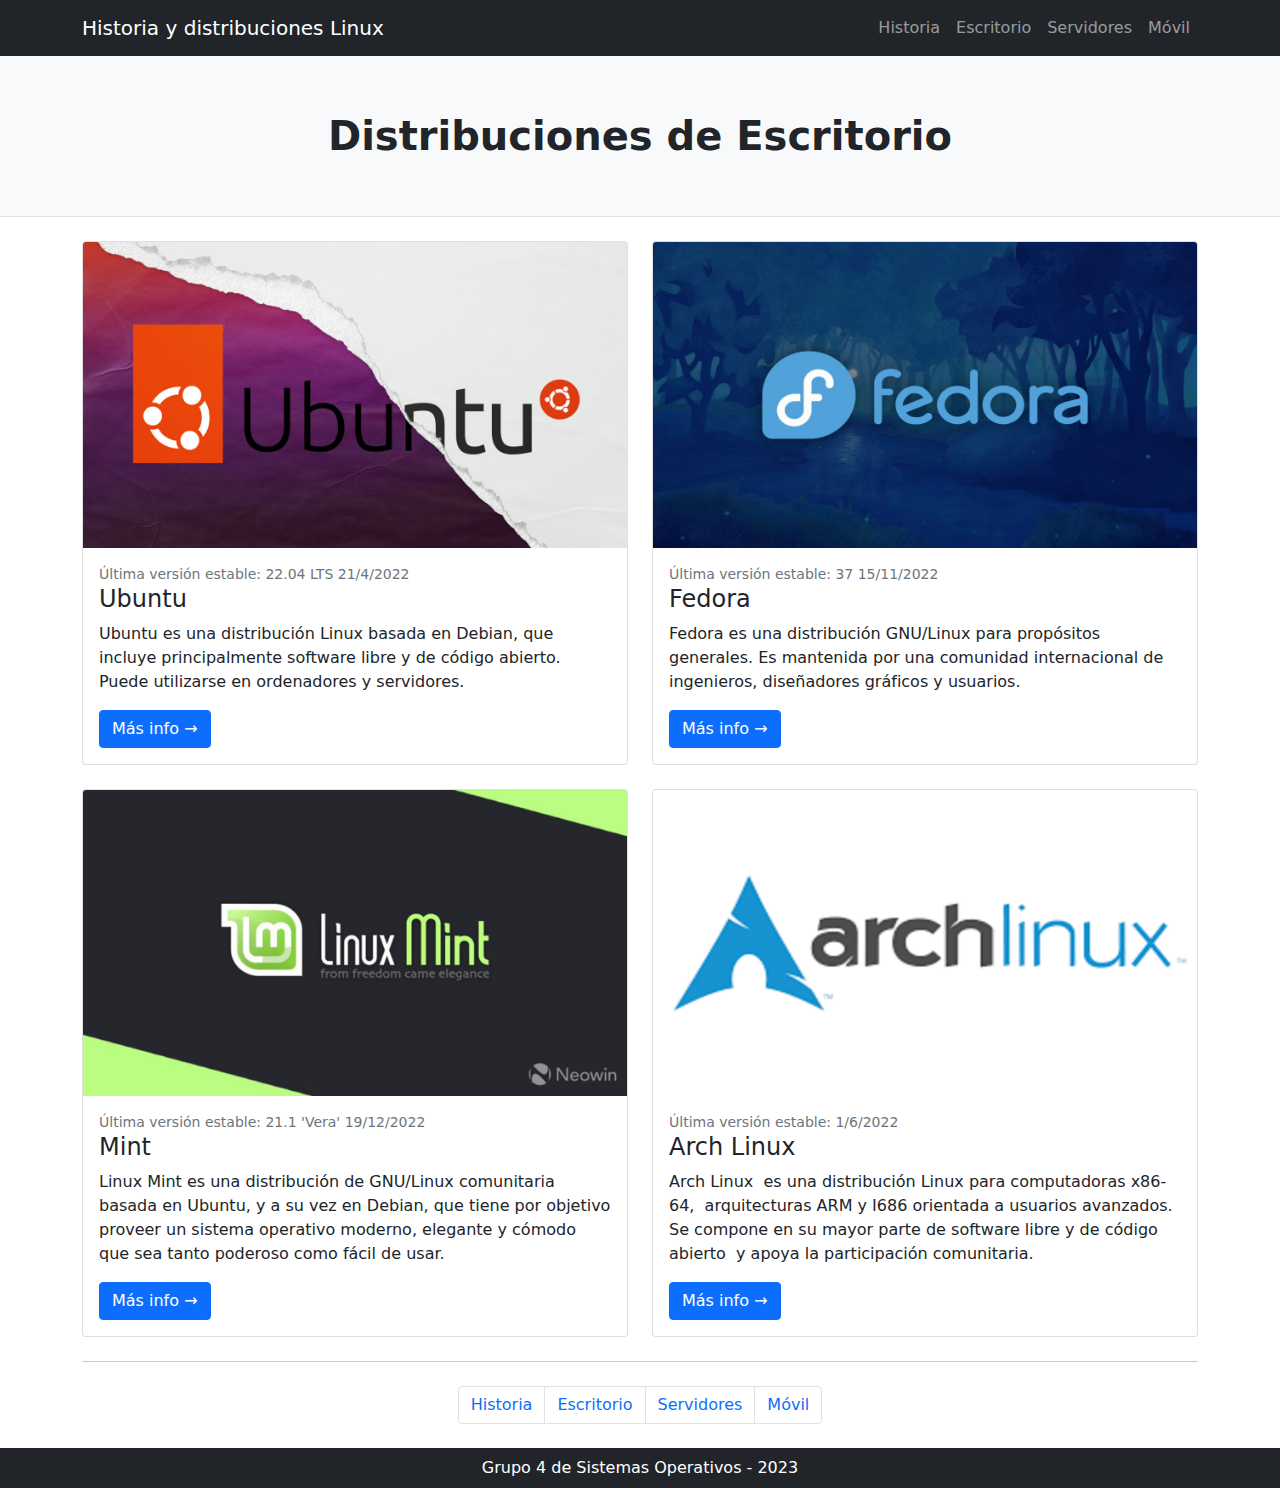
<file: index.html>
<!DOCTYPE html>
<html lang="es">
    <head>
        <meta charset="UTF-8" />
        <meta name="viewport" content="width=device-width, initial-scale=1, shrink-to-fit=no" />
        <meta name="description" content="" />
        <meta name="author" content="" />
        <title>SSOO - Historia y distribuciones Linux</title>
        <link rel="icon" type="image/x-icon" href="img/favicon.ico" />
        <link href="styles.css" rel="stylesheet" />
    </head>
    <body>
        <!-- Responsive navbar-->
        <nav class="navbar navbar-expand-lg navbar-dark bg-dark">
            <div class="container">
                <a class="navbar-brand" href="index.html">Historia y distribuciones Linux</a>
                <button class="navbar-toggler" type="button" data-bs-toggle="collapse" data-bs-target="#navbarSupportedContent" aria-controls="navbarSupportedContent" aria-expanded="false" aria-label="Toggle navigation"><span class="navbar-toggler-icon"></span></button>
                <div class="collapse navbar-collapse" id="navbarSupportedContent">
                    <ul class="navbar-nav ms-auto mb-2 mb-lg-0">
                        <li class="nav-item"><a class="nav-link" href="historia.html">Historia</a></li>
                        <li class="nav-item"><a class="nav-link translate" id="esc">Escritorio</a></li>
                        <li class="nav-item"><a class="nav-link translate" id="ser">Servidores</a></li>
                        <li class="nav-item"><a class="nav-link translate" id="mov">Móvil</a></li>
                    </ul>
                </div>
            </div>
        </nav>
        <!-- Page header with logo and tagline-->
        <header class="py-5 bg-light border-bottom mb-4">
            <div class="container">
                <div class="text-center my-5">
                    <h1 class="fw-bolder lang" key="titulo">Distribuciones de Escritorio</h1>
                </div>
            </div>
        </header>
        <!-- Page content-->
        <div class="container">
            <div class="row">
                <!-- Blog entries-->
                <div class="col-lg-8">
                    <div class="row">
                        <div class="col-lg-6">
                            <div class="card mb-4">
                                <a href="#!"><img class="card-img-top" src="./img/ubuntu.jpg" alt="Ubuntu" /></a>
                                <div class="card-body">
                                    <div class="small text-muted lang" key="ver1">Última versión estable: 22.04 LTS 21/4/2022</div>
                                    <h2 class="card-title h4 lang" key="nombre1">Ubuntu</h2>
                                    <p class="card-text lang" key="desc1">Es la distro más usada en el mundo. Principalmente diseñada para escritorio y servidores.</p>
                                    <a class="btn btn-primary" href="#!">Más info →</a>
                                </div>
                            </div>
                            <div class="card mb-4">
                                <a href="#!"><img class="card-img-top" src="./img/mint.jpg" alt="Mint" /></a>
                                <div class="card-body">
                                    <div class="small text-muted lang" key="ver2">Última versión estable: 21.1 'Vera' 19/12/2022</div>
                                    <h2 class="card-title h4 lang" key="nombre2">Mint</h2>
                                    <p class="card-text lang" key="desc2">Lorem ipsum dolor sit amet, consectetur adipisicing elit. Reiciendis aliquid atque, nulla.</p>
                                    <a class="btn btn-primary" href="#!">Más info →</a>
                                </div>
                            </div>
                        </div>
                        <div class="col-lg-6">
                            <div class="card mb-4">
                                <a href="#!"><img class="card-img-top" src="./img/fedora.jpg" alt="Fedora" /></a>
                                <div class="card-body">
                                    <div class="small text-muted lang" key="ver3">Última versión estable: 37 15/11/2022</div>
                                    <h2 class="card-title h4 lang" key="nombre3">Fedora</h2>
                                    <p class="card-text lang" key="desc3">Es la distro más usada en el mundo. Principalmente diseñada para escritorio y servidores.</p>
                                    <a class="btn btn-primary" href="#!">Más info →</a>
                                </div>
                            </div>
                            <div class="card mb-4">
                                <a href="#!"><img class="card-img-top" src="./img/arch.png" alt="Arch Linux" /></a>
                                <div class="card-body">
                                    <div class="small text-muted lang" key="ver4">Última versión estable: 1/6/2022</div>
                                    <h2 class="card-title h4 lang" key="nombre4">Arch Linux</h2>
                                    <p class="card-text lang" key="desc4">Lorem ipsum dolor sit amet, consectetur adipisicing elit. Reiciendis aliquid atque, nulla? Quos cum ex quis soluta, a laboriosam.</p>
                                    <a class="btn btn-primary" href="#!">Más info →</a>
                                </div>
                            </div>
                        </div>
                    </div>
                    <!-- Pagination-->
                    <nav aria-label="Pagination">
                        <hr class="my-0" />
                        <ul class="pagination justify-content-center my-4">
                            <li class="page-item"><a class="page-link">Historia</a></li>
                            <li class="page-item"><a class="page-link translate" key="esc">Escritorio</a></li>
                            <li class="page-item"><a class="page-link translate" key="ser">Servidores</a></li>
                            <li class="page-item"><a class="page-link translate" key="mov">Móvil</a></li>
                        </ul>
                    </nav>
                </div>
            </div>
        </div>
        <footer class="py-5 bg-dark">
            <div class="container"><p class="m-0 text-center text-white">Grupo 4 de Sistemas Operativos - 2023</p></div>
        </footer>
        <script src="https://ajax.googleapis.com/ajax/libs/jquery/3.3.1/jquery.min.js"></script>
        <script src="https://cdn.jsdelivr.net/npm/bootstrap@5.1.3/dist/js/bootstrap.bundle.min.js"></script>
        <script src="script.js"></script>
    </body>
</html>
</file>
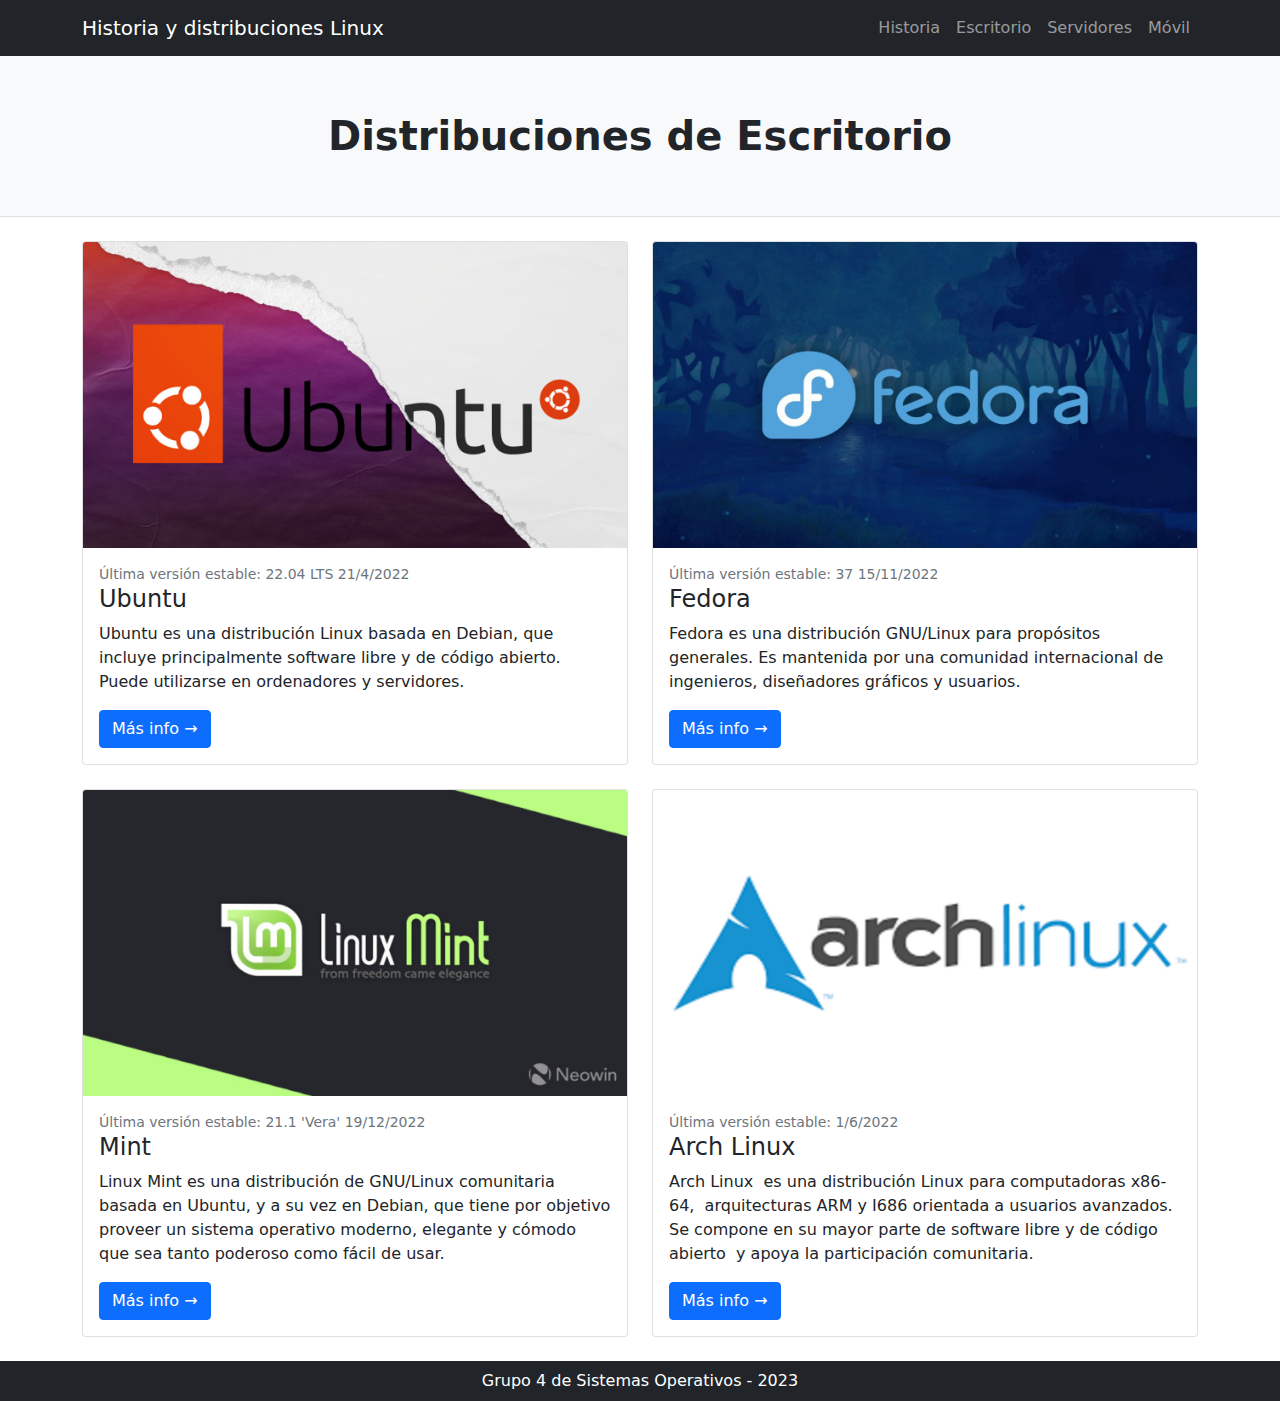
<file: distribuciones.html>
<!DOCTYPE html>
<html lang="es">

<head>
  <meta charset="UTF-8" />
  <meta name="viewport" content="width=device-width, initial-scale=1, shrink-to-fit=no" />
  <meta name="description" content="" />
  <meta name="author" content="" />
  <title>SSOO - Historia y distribuciones Linux</title>
  <link rel="icon" type="image/x-icon" href="img/favicon.ico" />
  <link href="styles.css" rel="stylesheet" />
</head>

<body>
  <!-- Responsive navbar-->
  <nav class="navbar navbar-expand-lg navbar-dark bg-dark">
    <div class="container">
      <a class="navbar-brand" href="historia.html">Historia y distribuciones Linux</a>
      <button class="navbar-toggler" type="button" data-bs-toggle="collapse" data-bs-target="#navbarSupportedContent"
        aria-controls="navbarSupportedContent" aria-expanded="false" aria-label="Toggle navigation">
        <span class="navbar-toggler-icon"></span>
      </button>
      <div class="collapse navbar-collapse" id="navbarSupportedContent">
        <ul class="navbar-nav ms-auto mb-2 mb-lg-0">
          <li class="nav-item">
            <a class="nav-link" href="historia.html">Historia</a>
          </li>
          <li class="nav-item">
            <a class="nav-link translate" id="esc">Escritorio</a>
          </li>
          <li class="nav-item">
            <a class="nav-link translate" id="ser">Servidores</a>
          </li>
          <li class="nav-item">
            <a class="nav-link translate" id="mov">Móvil</a>
          </li>
        </ul>
      </div>
    </div>
  </nav>
  <!-- Page header with logo and tagline-->
  <header class="py-5 bg-light border-bottom mb-4">
    <div class="container">
      <div class="text-center my-5">
        <h1 class="fw-bolder lang" key="titulo">
          Distribuciones de Escritorio
        </h1>
      </div>
    </div>
  </header>
  <!-- Page content-->
  <div class="container">
    <div class="row">
      <!-- Blog entries-->
      <div class="col-lg-8">
        <div class="row">
          <div class="col-lg-6">
            <div class="card mb-4">
              <a><img id="img1" class="card-img-top" src="./img/ubuntu.jpg" alt="Ubuntu" /></a>
              <div class="card-body">
                <div class="small text-muted lang" key="ver1">
                  Última versión estable: 22.04 LTS 21/4/2022
                </div>
                <h2 class="card-title h4 lang" key="nombre1">Ubuntu</h2>
                <p class="card-text lang" key="desc1">
                  Es la distro más usada en el mundo. Principalmente diseñada
                  para escritorio y servidores.
                </p>
                <a id="link1" class="btn btn-primary" href="https://wiki.ubuntu.com/SpanishDocumentation">Más info →</a>
              </div>
            </div>
            <div class="card mb-4">
              <a href="#!"><img id="img2" class="card-img-top" src="./img/mint.jpg" alt="Mint" /></a>
              <div class="card-body">
                <div class="small text-muted lang" key="ver2">
                  Última versión estable: 21.1 'Vera' 19/12/2022
                </div>
                <h2 class="card-title h4 lang" key="nombre2">Mint</h2>
                <p class="card-text lang" key="desc2">
                  Lorem ipsum dolor sit amet, consectetur adipisicing elit.
                  Reiciendis aliquid atque, nulla.
                </p>
                <a id="link2" class="btn btn-primary" href="https://www.linuxmint.com/documentation/user-guide/Cinnamon/spanish_mexico_17.0.pdf">Más info →</a>
              </div>
            </div>
          </div>
          <div class="col-lg-6">
            <div class="card mb-4">
              <a href="#!"><img id="img3" class="card-img-top" src="./img/fedora.jpg" alt="Fedora" /></a>
              <div class="card-body">
                <div class="small text-muted lang" key="ver3">
                  Última versión estable: 37 15/11/2022
                </div>
                <h2 class="card-title h4 lang" key="nombre3">Fedora</h2>
                <p class="card-text lang" key="desc3">
                  Es la distro más usada en el mundo. Principalmente diseñada
                  para escritorio y servidores.
                </p>
                <a id="link3" class="btn btn-primary" href="https://docs.fedoraproject.org/es/docs/">Más info →</a>
              </div>
            </div>
            <div class="card mb-4">
              <a href="#!"><img id="img4" class="card-img-top" src="./img/arch.png" alt="Arch Linux" /></a>
              <div class="card-body">
                <div class="small text-muted lang" key="ver4">
                  Última versión estable: 1/6/2022
                </div>
                <h2 class="card-title h4 lang" key="nombre4">Arch Linux</h2>
                <p class="card-text lang" key="desc4">
                  Lorem ipsum dolor sit amet, consectetur adipisicing elit.
                  Reiciendis aliquid atque, nulla? Quos cum ex quis soluta, a
                  laboriosam.
                </p>
                <a id="link4" class="btn btn-primary" href="https://wiki.archlinux.org/title/Main_page_(Espa%C3%B1ol)">Más info →</a>
              </div>
            </div>
          </div>
        </div>
      </div>
    </div>
  </div>
  <footer class="py-5 bg-dark">
    <div class="container">
      <p class="m-0 text-center text-white">
        Grupo 4 de Sistemas Operativos - 2023
      </p>
    </div>
  </footer>
  <script src="https://ajax.googleapis.com/ajax/libs/jquery/3.3.1/jquery.min.js"></script>
  <script src="https://cdn.jsdelivr.net/npm/bootstrap@5.1.3/dist/js/bootstrap.bundle.min.js"></script>
  <script src="script.js"></script>
</body>

</html>
</file>
<file: styles.css>
@charset "UTF-8";
:root {
  --bs-blue: #0d6efd;
  --bs-indigo: #6610f2;
  --bs-purple: #6f42c1;
  --bs-pink: #d63384;
  --bs-red: #dc3545;
  --bs-orange: #fd7e14;
  --bs-yellow: #ffc107;
  --bs-green: #198754;
  --bs-teal: #20c997;
  --bs-cyan: #0dcaf0;
  --bs-white: #fff;
  --bs-gray: #6c757d;
  --bs-gray-dark: #343a40;
  --bs-gray-100: #f8f9fa;
  --bs-gray-200: #e9ecef;
  --bs-gray-300: #dee2e6;
  --bs-gray-400: #ced4da;
  --bs-gray-500: #adb5bd;
  --bs-gray-600: #6c757d;
  --bs-gray-700: #495057;
  --bs-gray-800: #343a40;
  --bs-gray-900: #212529;
  --bs-primary: #0d6efd;
  --bs-secondary: #6c757d;
  --bs-success: #198754;
  --bs-info: #0dcaf0;
  --bs-warning: #ffc107;
  --bs-danger: #dc3545;
  --bs-light: #f8f9fa;
  --bs-dark: #212529;
  --bs-primary-rgb: 13, 110, 253;
  --bs-secondary-rgb: 108, 117, 125;
  --bs-success-rgb: 25, 135, 84;
  --bs-info-rgb: 13, 202, 240;
  --bs-warning-rgb: 255, 193, 7;
  --bs-danger-rgb: 220, 53, 69;
  --bs-light-rgb: 248, 249, 250;
  --bs-dark-rgb: 33, 37, 41;
  --bs-white-rgb: 255, 255, 255;
  --bs-black-rgb: 0, 0, 0;
  --bs-body-color-rgb: 33, 37, 41;
  --bs-body-bg-rgb: 255, 255, 255;
  --bs-font-sans-serif: system-ui, -apple-system, "Segoe UI", Roboto, "Helvetica Neue", Arial, "Noto Sans", "Liberation Sans", sans-serif, "Apple Color Emoji", "Segoe UI Emoji", "Segoe UI Symbol", "Noto Color Emoji";
  --bs-font-monospace: SFMono-Regular, Menlo, Monaco, Consolas, "Liberation Mono", "Courier New", monospace;
  --bs-gradient: linear-gradient(180deg, rgba(255, 255, 255, 0.15), rgba(255, 255, 255, 0));
  --bs-body-font-family: var(--bs-font-sans-serif);
  --bs-body-font-size: 1rem;
  --bs-body-font-weight: 400;
  --bs-body-line-height: 1.5;
  --bs-body-color: #212529;
  --bs-body-bg: #fff;
}

*,
*::before,
*::after {
  box-sizing: border-box;
}

@media (prefers-reduced-motion: no-preference) {
  :root {
    scroll-behavior: smooth;
  }
}

body {
  margin: 0;
  font-family: var(--bs-body-font-family);
  font-size: var(--bs-body-font-size);
  font-weight: var(--bs-body-font-weight);
  line-height: var(--bs-body-line-height);
  color: var(--bs-body-color);
  text-align: var(--bs-body-text-align);
  background-color: var(--bs-body-bg);
  -webkit-text-size-adjust: 100%;
  -webkit-tap-highlight-color: rgba(0, 0, 0, 0);
}

hr {
  margin: 1rem 0;
  color: inherit;
  background-color: currentColor;
  border: 0;
  opacity: 0.25;
}

hr:not([size]) {
  height: 1px;
}

h6, .h6, h5, .h5, h4, .h4, h3, .h3, h2, .h2, h1, .h1 {
  margin-top: 0;
  margin-bottom: 0.5rem;
  font-weight: 500;
  line-height: 1.2;
}

h1, .h1 {
  font-size: calc(1.375rem + 1.5vw);
}
@media (min-width: 1200px) {
  h1, .h1 {
    font-size: 2.5rem;
  }
}

h2, .h2 {
  font-size: calc(1.325rem + 0.9vw);
}
@media (min-width: 1200px) {
  h2, .h2 {
    font-size: 2rem;
  }
}

h3, .h3 {
  font-size: calc(1.3rem + 0.6vw);
}
@media (min-width: 1200px) {
  h3, .h3 {
    font-size: 1.75rem;
  }
}

h4, .h4 {
  font-size: calc(1.275rem + 0.3vw);
}
@media (min-width: 1200px) {
  h4, .h4 {
    font-size: 1.5rem;
  }
}

h5, .h5 {
  font-size: 1.25rem;
}

h6, .h6 {
  font-size: 1rem;
}

p {
  margin-top: 0;
  margin-bottom: 1rem;
}

abbr[title],
abbr[data-bs-original-title] {
  -webkit-text-decoration: underline dotted;
          text-decoration: underline dotted;
  cursor: help;
  -webkit-text-decoration-skip-ink: none;
          text-decoration-skip-ink: none;
}

address {
  margin-bottom: 1rem;
  font-style: normal;
  line-height: inherit;
}

ol,
ul {
  padding-left: 2rem;
}

ol,
ul,
dl {
  margin-top: 0;
  margin-bottom: 1rem;
}

ol ol,
ul ul,
ol ul,
ul ol {
  margin-bottom: 0;
}

dt {
  font-weight: 700;
}

dd {
  margin-bottom: 0.5rem;
  margin-left: 0;
}

blockquote {
  margin: 0 0 1rem;
}

b,
strong {
  font-weight: bolder;
}

small, .small {
  font-size: 0.875em;
}

mark, .mark {
  padding: 0.2em;
  background-color: #fcf8e3;
}

sub,
sup {
  position: relative;
  font-size: 0.75em;
  line-height: 0;
  vertical-align: baseline;
}

sub {
  bottom: -0.25em;
}

sup {
  top: -0.5em;
}

a {
  color: #0d6efd;
  text-decoration: underline;
}
a:hover {
  color: #0a58ca;
}

a:not([href]):not([class]), a:not([href]):not([class]):hover {
  color: inherit;
  text-decoration: none;
}

pre,
code,
kbd,
samp {
  font-family: var(--bs-font-monospace);
  font-size: 1em;
  direction: ltr /* rtl:ignore */;
  unicode-bidi: bidi-override;
}

pre {
  display: block;
  margin-top: 0;
  margin-bottom: 1rem;
  overflow: auto;
  font-size: 0.875em;
}
pre code {
  font-size: inherit;
  color: inherit;
  word-break: normal;
}

code {
  font-size: 0.875em;
  color: #d63384;
  word-wrap: break-word;
}
a > code {
  color: inherit;
}

kbd {
  padding: 0.2rem 0.4rem;
  font-size: 0.875em;
  color: #fff;
  background-color: #212529;
  border-radius: 0.2rem;
}
kbd kbd {
  padding: 0;
  font-size: 1em;
  font-weight: 700;
}

figure {
  margin: 0 0 1rem;
}

img,
svg {
  vertical-align: middle;
}

table {
  caption-side: bottom;
  border-collapse: collapse;
}

caption {
  padding-top: 0.5rem;
  padding-bottom: 0.5rem;
  color: #6c757d;
  text-align: left;
}

th {
  text-align: inherit;
  text-align: -webkit-match-parent;
}

thead,
tbody,
tfoot,
tr,
td,
th {
  border-color: inherit;
  border-style: solid;
  border-width: 0;
}

label {
  display: inline-block;
}

button {
  border-radius: 0;
}

button:focus:not(:focus-visible) {
  outline: 0;
}

input,
button,
select,
optgroup,
textarea {
  margin: 0;
  font-family: inherit;
  font-size: inherit;
  line-height: inherit;
}

button,
select {
  text-transform: none;
}

[role=button] {
  cursor: pointer;
}

select {
  word-wrap: normal;
}
select:disabled {
  opacity: 1;
}

[list]::-webkit-calendar-picker-indicator {
  display: none;
}

button,
[type=button],
[type=reset],
[type=submit] {
  --webkit-appearance: button;
}
button:not(:disabled),
[type=button]:not(:disabled),
[type=reset]:not(:disabled),
[type=submit]:not(:disabled) {
  cursor: pointer;
}

::-moz-focus-inner {
  padding: 0;
  border-style: none;
}

textarea {
  resize: vertical;
}

fieldset {
  min-width: 0;
  padding: 0;
  margin: 0;
  border: 0;
}

legend {
  float: left;
  width: 100%;
  padding: 0;
  margin-bottom: 0.5rem;
  font-size: calc(1.275rem + 0.3vw);
  line-height: inherit;
}
@media (min-width: 1200px) {
  legend {
    font-size: 1.5rem;
  }
}
legend + * {
  clear: left;
}

::-webkit-datetime-edit-fields-wrapper,
::-webkit-datetime-edit-text,
::-webkit-datetime-edit-minute,
::-webkit-datetime-edit-hour-field,
::-webkit-datetime-edit-day-field,
::-webkit-datetime-edit-month-field,
::-webkit-datetime-edit-year-field {
  padding: 0;
}

::-webkit-inner-spin-button {
  height: auto;
}

[type=search] {
  outline-offset: -2px;
  --webkit-appearance: textfield;
}

::-webkit-search-decoration {
  -webkit-appearance: none;
}

::-webkit-color-swatch-wrapper {
  padding: 0;
}

::-webkit-file-upload-button {
  font: inherit;
}

::file-selector-button {
  font: inherit;
}

::-webkit-file-upload-button {
  font: inherit;
  -webkit-appearance: button;
}

output {
  display: inline-block;
}

iframe {
  border: 0;
}

summary {
  display: list-item;
  cursor: pointer;
}

progress {
  vertical-align: baseline;
}

[hidden] {
  display: none !important;
}

.lead {
  font-size: 1.25rem;
  font-weight: 300;
}

.display-1 {
  font-size: calc(1.625rem + 4.5vw);
  font-weight: 300;
  line-height: 1.2;
}
@media (min-width: 1200px) {
  .display-1 {
    font-size: 5rem;
  }
}

.display-2 {
  font-size: calc(1.575rem + 3.9vw);
  font-weight: 300;
  line-height: 1.2;
}
@media (min-width: 1200px) {
  .display-2 {
    font-size: 4.5rem;
  }
}

.display-3 {
  font-size: calc(1.525rem + 3.3vw);
  font-weight: 300;
  line-height: 1.2;
}
@media (min-width: 1200px) {
  .display-3 {
    font-size: 4rem;
  }
}

.display-4 {
  font-size: calc(1.475rem + 2.7vw);
  font-weight: 300;
  line-height: 1.2;
}
@media (min-width: 1200px) {
  .display-4 {
    font-size: 3.5rem;
  }
}

.display-5 {
  font-size: calc(1.425rem + 2.1vw);
  font-weight: 300;
  line-height: 1.2;
}
@media (min-width: 1200px) {
  .display-5 {
    font-size: 3rem;
  }
}

.display-6 {
  font-size: calc(1.375rem + 1.5vw);
  font-weight: 300;
  line-height: 1.2;
}
@media (min-width: 1200px) {
  .display-6 {
    font-size: 2.5rem;
  }
}

.list-unstyled {
  padding-left: 0;
  list-style: none;
}

.list-inline {
  padding-left: 0;
  list-style: none;
}

.list-inline-item {
  display: inline-block;
}
.list-inline-item:not(:last-child) {
  margin-right: 0.5rem;
}

.initialism {
  font-size: 0.875em;
  text-transform: uppercase;
}

.blockquote {
  margin-bottom: 1rem;
  font-size: 1.25rem;
}
.blockquote > :last-child {
  margin-bottom: 0;
}

.blockquote-footer {
  margin-top: -1rem;
  margin-bottom: 1rem;
  font-size: 0.875em;
  color: #6c757d;
}
.blockquote-footer::before {
  content: "— ";
}

.img-fluid {
  max-width: 100%;
  height: auto;
}

.img-thumbnail {
  padding: 0.25rem;
  background-color: #fff;
  border: 1px solid #dee2e6;
  border-radius: 0.25rem;
  max-width: 100%;
  height: auto;
}

.figure {
  display: inline-block;
}

.figure-img {
  margin-bottom: 0.5rem;
  line-height: 1;
}

.figure-caption {
  font-size: 0.875em;
  color: #6c757d;
}

.container,
.container-fluid,
.container-xxl,
.container-xl,
.container-lg,
.container-md,
.container-sm {
  width: 100%;
  padding-right: var(--bs-gutter-x, 0.75rem);
  padding-left: var(--bs-gutter-x, 0.75rem);
  margin-right: auto;
  margin-left: auto;
}

@media (min-width: 576px) {
  .container-sm, .container {
    max-width: 540px;
  }
}
@media (min-width: 768px) {
  .container-md, .container-sm, .container {
    max-width: 720px;
  }
}
@media (min-width: 992px) {
  .container-lg, .container-md, .container-sm, .container {
    max-width: 960px;
  }
}
@media (min-width: 1200px) {
  .container-xl, .container-lg, .container-md, .container-sm, .container {
    max-width: 1140px;
  }
}
@media (min-width: 1400px) {
  .container-xxl, .container-xl, .container-lg, .container-md, .container-sm, .container {
    max-width: 1320px;
  }
}
.row {
  --bs-gutter-x: 1.5rem;
  --bs-gutter-y: 0;
  display: flex;
  flex-wrap: wrap;
  margin-top: calc(-1 * var(--bs-gutter-y));
  margin-right: calc(-0.5 * var(--bs-gutter-x));
  margin-left: calc(-0.5 * var(--bs-gutter-x));
}
.row > * {
  flex-shrink: 0;
  width: 100%;
  max-width: 100%;
  padding-right: calc(var(--bs-gutter-x) * 0.5);
  padding-left: calc(var(--bs-gutter-x) * 0.5);
  margin-top: var(--bs-gutter-y);
}

.col {
  flex: 1 0 0%;
}

.row-cols-auto > * {
  flex: 0 0 auto;
  width: auto;
}

.row-cols-1 > * {
  flex: 0 0 auto;
  width: 100%;
}

.row-cols-2 > * {
  flex: 0 0 auto;
  width: 50%;
}

.row-cols-3 > * {
  flex: 0 0 auto;
  width: 33.3333333333%;
}

.row-cols-4 > * {
  flex: 0 0 auto;
  width: 25%;
}

.row-cols-5 > * {
  flex: 0 0 auto;
  width: 20%;
}

.row-cols-6 > * {
  flex: 0 0 auto;
  width: 16.6666666667%;
}

.col-auto {
  flex: 0 0 auto;
  width: auto;
}

.col-1 {
  flex: 0 0 auto;
  width: 8.33333333%;
}

.col-2 {
  flex: 0 0 auto;
  width: 16.66666667%;
}

.col-3 {
  flex: 0 0 auto;
  width: 25%;
}

.col-4 {
  flex: 0 0 auto;
  width: 33.33333333%;
}

.col-5 {
  flex: 0 0 auto;
  width: 41.66666667%;
}

.col-6 {
  flex: 0 0 auto;
  width: 50%;
}

.col-7 {
  flex: 0 0 auto;
  width: 58.33333333%;
}

.col-8 {
  flex: 0 0 auto;
  width: 66.66666667%;
}

.col-9 {
  flex: 0 0 auto;
  width: 75%;
}

.col-10 {
  flex: 0 0 auto;
  width: 83.33333333%;
}

.col-11 {
  flex: 0 0 auto;
  width: 91.66666667%;
}

.col-12 {
  flex: 0 0 auto;
  width: 100%;
}

.offset-1 {
  margin-left: 8.33333333%;
}

.offset-2 {
  margin-left: 16.66666667%;
}

.offset-3 {
  margin-left: 25%;
}

.offset-4 {
  margin-left: 33.33333333%;
}

.offset-5 {
  margin-left: 41.66666667%;
}

.offset-6 {
  margin-left: 50%;
}

.offset-7 {
  margin-left: 58.33333333%;
}

.offset-8 {
  margin-left: 66.66666667%;
}

.offset-9 {
  margin-left: 75%;
}

.offset-10 {
  margin-left: 83.33333333%;
}

.offset-11 {
  margin-left: 91.66666667%;
}

.g-0,
.gx-0 {
  --bs-gutter-x: 0;
}

.g-0,
.gy-0 {
  --bs-gutter-y: 0;
}

.g-1,
.gx-1 {
  --bs-gutter-x: 0.25rem;
}

.g-1,
.gy-1 {
  --bs-gutter-y: 0.25rem;
}

.g-2,
.gx-2 {
  --bs-gutter-x: 0.5rem;
}

.g-2,
.gy-2 {
  --bs-gutter-y: 0.5rem;
}

.g-3,
.gx-3 {
  --bs-gutter-x: 1rem;
}

.g-3,
.gy-3 {
  --bs-gutter-y: 1rem;
}

.g-4,
.gx-4 {
  --bs-gutter-x: 1.5rem;
}

.g-4,
.gy-4 {
  --bs-gutter-y: 1.5rem;
}

.g-5,
.gx-5 {
  --bs-gutter-x: 3rem;
}

.g-5,
.gy-5 {
  --bs-gutter-y: 3rem;
}

@media (min-width: 576px) {
  .col-sm {
    flex: 1 0 0%;
  }

  .row-cols-sm-auto > * {
    flex: 0 0 auto;
    width: auto;
  }

  .row-cols-sm-1 > * {
    flex: 0 0 auto;
    width: 100%;
  }

  .row-cols-sm-2 > * {
    flex: 0 0 auto;
    width: 50%;
  }

  .row-cols-sm-3 > * {
    flex: 0 0 auto;
    width: 33.3333333333%;
  }

  .row-cols-sm-4 > * {
    flex: 0 0 auto;
    width: 25%;
  }

  .row-cols-sm-5 > * {
    flex: 0 0 auto;
    width: 20%;
  }

  .row-cols-sm-6 > * {
    flex: 0 0 auto;
    width: 16.6666666667%;
  }

  .col-sm-auto {
    flex: 0 0 auto;
    width: auto;
  }

  .col-sm-1 {
    flex: 0 0 auto;
    width: 8.33333333%;
  }

  .col-sm-2 {
    flex: 0 0 auto;
    width: 16.66666667%;
  }

  .col-sm-3 {
    flex: 0 0 auto;
    width: 25%;
  }

  .col-sm-4 {
    flex: 0 0 auto;
    width: 33.33333333%;
  }

  .col-sm-5 {
    flex: 0 0 auto;
    width: 41.66666667%;
  }

  .col-sm-6 {
    flex: 0 0 auto;
    width: 50%;
  }

  .col-sm-7 {
    flex: 0 0 auto;
    width: 58.33333333%;
  }

  .col-sm-8 {
    flex: 0 0 auto;
    width: 66.66666667%;
  }

  .col-sm-9 {
    flex: 0 0 auto;
    width: 75%;
  }

  .col-sm-10 {
    flex: 0 0 auto;
    width: 83.33333333%;
  }

  .col-sm-11 {
    flex: 0 0 auto;
    width: 91.66666667%;
  }

  .col-sm-12 {
    flex: 0 0 auto;
    width: 100%;
  }

  .offset-sm-0 {
    margin-left: 0;
  }

  .offset-sm-1 {
    margin-left: 8.33333333%;
  }

  .offset-sm-2 {
    margin-left: 16.66666667%;
  }

  .offset-sm-3 {
    margin-left: 25%;
  }

  .offset-sm-4 {
    margin-left: 33.33333333%;
  }

  .offset-sm-5 {
    margin-left: 41.66666667%;
  }

  .offset-sm-6 {
    margin-left: 50%;
  }

  .offset-sm-7 {
    margin-left: 58.33333333%;
  }

  .offset-sm-8 {
    margin-left: 66.66666667%;
  }

  .offset-sm-9 {
    margin-left: 75%;
  }

  .offset-sm-10 {
    margin-left: 83.33333333%;
  }

  .offset-sm-11 {
    margin-left: 91.66666667%;
  }

  .g-sm-0,
.gx-sm-0 {
    --bs-gutter-x: 0;
  }

  .g-sm-0,
.gy-sm-0 {
    --bs-gutter-y: 0;
  }

  .g-sm-1,
.gx-sm-1 {
    --bs-gutter-x: 0.25rem;
  }

  .g-sm-1,
.gy-sm-1 {
    --bs-gutter-y: 0.25rem;
  }

  .g-sm-2,
.gx-sm-2 {
    --bs-gutter-x: 0.5rem;
  }

  .g-sm-2,
.gy-sm-2 {
    --bs-gutter-y: 0.5rem;
  }

  .g-sm-3,
.gx-sm-3 {
    --bs-gutter-x: 1rem;
  }

  .g-sm-3,
.gy-sm-3 {
    --bs-gutter-y: 1rem;
  }

  .g-sm-4,
.gx-sm-4 {
    --bs-gutter-x: 1.5rem;
  }

  .g-sm-4,
.gy-sm-4 {
    --bs-gutter-y: 1.5rem;
  }

  .g-sm-5,
.gx-sm-5 {
    --bs-gutter-x: 3rem;
  }

  .g-sm-5,
.gy-sm-5 {
    --bs-gutter-y: 3rem;
  }
}
@media (min-width: 768px) {
  .col-md {
    flex: 1 0 0%;
  }

  .row-cols-md-auto > * {
    flex: 0 0 auto;
    width: auto;
  }

  .row-cols-md-1 > * {
    flex: 0 0 auto;
    width: 100%;
  }

  .row-cols-md-2 > * {
    flex: 0 0 auto;
    width: 50%;
  }

  .row-cols-md-3 > * {
    flex: 0 0 auto;
    width: 33.3333333333%;
  }

  .row-cols-md-4 > * {
    flex: 0 0 auto;
    width: 25%;
  }

  .row-cols-md-5 > * {
    flex: 0 0 auto;
    width: 20%;
  }

  .row-cols-md-6 > * {
    flex: 0 0 auto;
    width: 16.6666666667%;
  }

  .col-md-auto {
    flex: 0 0 auto;
    width: auto;
  }

  .col-md-1 {
    flex: 0 0 auto;
    width: 8.33333333%;
  }

  .col-md-2 {
    flex: 0 0 auto;
    width: 16.66666667%;
  }

  .col-md-3 {
    flex: 0 0 auto;
    width: 25%;
  }

  .col-md-4 {
    flex: 0 0 auto;
    width: 33.33333333%;
  }

  .col-md-5 {
    flex: 0 0 auto;
    width: 41.66666667%;
  }

  .col-md-6 {
    flex: 0 0 auto;
    width: 50%;
  }

  .col-md-7 {
    flex: 0 0 auto;
    width: 58.33333333%;
  }

  .col-md-8 {
    flex: 0 0 auto;
    width: 66.66666667%;
  }

  .col-md-9 {
    flex: 0 0 auto;
    width: 75%;
  }

  .col-md-10 {
    flex: 0 0 auto;
    width: 83.33333333%;
  }

  .col-md-11 {
    flex: 0 0 auto;
    width: 91.66666667%;
  }

  .col-md-12 {
    flex: 0 0 auto;
    width: 100%;
  }

  .offset-md-0 {
    margin-left: 0;
  }

  .offset-md-1 {
    margin-left: 8.33333333%;
  }

  .offset-md-2 {
    margin-left: 16.66666667%;
  }

  .offset-md-3 {
    margin-left: 25%;
  }

  .offset-md-4 {
    margin-left: 33.33333333%;
  }

  .offset-md-5 {
    margin-left: 41.66666667%;
  }

  .offset-md-6 {
    margin-left: 50%;
  }

  .offset-md-7 {
    margin-left: 58.33333333%;
  }

  .offset-md-8 {
    margin-left: 66.66666667%;
  }

  .offset-md-9 {
    margin-left: 75%;
  }

  .offset-md-10 {
    margin-left: 83.33333333%;
  }

  .offset-md-11 {
    margin-left: 91.66666667%;
  }

  .g-md-0,
.gx-md-0 {
    --bs-gutter-x: 0;
  }

  .g-md-0,
.gy-md-0 {
    --bs-gutter-y: 0;
  }

  .g-md-1,
.gx-md-1 {
    --bs-gutter-x: 0.25rem;
  }

  .g-md-1,
.gy-md-1 {
    --bs-gutter-y: 0.25rem;
  }

  .g-md-2,
.gx-md-2 {
    --bs-gutter-x: 0.5rem;
  }

  .g-md-2,
.gy-md-2 {
    --bs-gutter-y: 0.5rem;
  }

  .g-md-3,
.gx-md-3 {
    --bs-gutter-x: 1rem;
  }

  .g-md-3,
.gy-md-3 {
    --bs-gutter-y: 1rem;
  }

  .g-md-4,
.gx-md-4 {
    --bs-gutter-x: 1.5rem;
  }

  .g-md-4,
.gy-md-4 {
    --bs-gutter-y: 1.5rem;
  }

  .g-md-5,
.gx-md-5 {
    --bs-gutter-x: 3rem;
  }

  .g-md-5,
.gy-md-5 {
    --bs-gutter-y: 3rem;
  }
}
@media (min-width: 992px) {
  .col-lg {
    flex: 1 0 0%;
  }

  .row-cols-lg-auto > * {
    flex: 0 0 auto;
    width: auto;
  }

  .row-cols-lg-1 > * {
    flex: 0 0 auto;
    width: 100%;
  }

  .row-cols-lg-2 > * {
    flex: 0 0 auto;
    width: 50%;
  }

  .row-cols-lg-3 > * {
    flex: 0 0 auto;
    width: 33.3333333333%;
  }

  .row-cols-lg-4 > * {
    flex: 0 0 auto;
    width: 25%;
  }

  .row-cols-lg-5 > * {
    flex: 0 0 auto;
    width: 20%;
  }

  .row-cols-lg-6 > * {
    flex: 0 0 auto;
    width: 16.6666666667%;
  }

  .col-lg-auto {
    flex: 0 0 auto;
    width: auto;
  }

  .col-lg-1 {
    flex: 0 0 auto;
    width: 8.33333333%;
  }

  .col-lg-2 {
    flex: 0 0 auto;
    width: 16.66666667%;
  }

  .col-lg-3 {
    flex: 0 0 auto;
    width: 25%;
  }

  .col-lg-4 {
    flex: 0 0 auto;
    width: 33.33333333%;
  }

  .col-lg-5 {
    flex: 0 0 auto;
    width: 41.66666667%;
  }

  .col-lg-6 {
    flex: 0 0 auto;
    width: 50%;
  }

  .col-lg-7 {
    flex: 0 0 auto;
    width: 58.33333333%;
  }

  .col-lg-8 {
    flex: 0 0 auto;
    width: 100%;
  }

  .col-lg-9 {
    flex: 0 0 auto;
    width: 75%;
  }

  .col-lg-10 {
    flex: 0 0 auto;
    width: 83.33333333%;
  }

  .col-lg-11 {
    flex: 0 0 auto;
    width: 91.66666667%;
  }

  .col-lg-12 {
    flex: 0 0 auto;
    width: 100%;
  }

  .offset-lg-0 {
    margin-left: 0;
  }

  .offset-lg-1 {
    margin-left: 8.33333333%;
  }

  .offset-lg-2 {
    margin-left: 16.66666667%;
  }

  .offset-lg-3 {
    margin-left: 25%;
  }

  .offset-lg-4 {
    margin-left: 33.33333333%;
  }

  .offset-lg-5 {
    margin-left: 41.66666667%;
  }

  .offset-lg-6 {
    margin-left: 50%;
  }

  .offset-lg-7 {
    margin-left: 58.33333333%;
  }

  .offset-lg-8 {
    margin-left: 66.66666667%;
  }

  .offset-lg-9 {
    margin-left: 75%;
  }

  .offset-lg-10 {
    margin-left: 83.33333333%;
  }

  .offset-lg-11 {
    margin-left: 91.66666667%;
  }

  .g-lg-0,
.gx-lg-0 {
    --bs-gutter-x: 0;
  }

  .g-lg-0,
.gy-lg-0 {
    --bs-gutter-y: 0;
  }

  .g-lg-1,
.gx-lg-1 {
    --bs-gutter-x: 0.25rem;
  }

  .g-lg-1,
.gy-lg-1 {
    --bs-gutter-y: 0.25rem;
  }

  .g-lg-2,
.gx-lg-2 {
    --bs-gutter-x: 0.5rem;
  }

  .g-lg-2,
.gy-lg-2 {
    --bs-gutter-y: 0.5rem;
  }

  .g-lg-3,
.gx-lg-3 {
    --bs-gutter-x: 1rem;
  }

  .g-lg-3,
.gy-lg-3 {
    --bs-gutter-y: 1rem;
  }

  .g-lg-4,
.gx-lg-4 {
    --bs-gutter-x: 1.5rem;
  }

  .g-lg-4,
.gy-lg-4 {
    --bs-gutter-y: 1.5rem;
  }

  .g-lg-5,
.gx-lg-5 {
    --bs-gutter-x: 3rem;
  }

  .g-lg-5,
.gy-lg-5 {
    --bs-gutter-y: 3rem;
  }
}
@media (min-width: 1200px) {
  .col-xl {
    flex: 1 0 0%;
  }

  .row-cols-xl-auto > * {
    flex: 0 0 auto;
    width: auto;
  }

  .row-cols-xl-1 > * {
    flex: 0 0 auto;
    width: 100%;
  }

  .row-cols-xl-2 > * {
    flex: 0 0 auto;
    width: 50%;
  }

  .row-cols-xl-3 > * {
    flex: 0 0 auto;
    width: 33.3333333333%;
  }

  .row-cols-xl-4 > * {
    flex: 0 0 auto;
    width: 25%;
  }

  .row-cols-xl-5 > * {
    flex: 0 0 auto;
    width: 20%;
  }

  .row-cols-xl-6 > * {
    flex: 0 0 auto;
    width: 16.6666666667%;
  }

  .col-xl-auto {
    flex: 0 0 auto;
    width: auto;
  }

  .col-xl-1 {
    flex: 0 0 auto;
    width: 8.33333333%;
  }

  .col-xl-2 {
    flex: 0 0 auto;
    width: 16.66666667%;
  }

  .col-xl-3 {
    flex: 0 0 auto;
    width: 25%;
  }

  .col-xl-4 {
    flex: 0 0 auto;
    width: 33.33333333%;
  }

  .col-xl-5 {
    flex: 0 0 auto;
    width: 41.66666667%;
  }

  .col-xl-6 {
    flex: 0 0 auto;
    width: 50%;
  }

  .col-xl-7 {
    flex: 0 0 auto;
    width: 58.33333333%;
  }

  .col-xl-8 {
    flex: 0 0 auto;
    width: 66.66666667%;
  }

  .col-xl-9 {
    flex: 0 0 auto;
    width: 75%;
  }

  .col-xl-10 {
    flex: 0 0 auto;
    width: 83.33333333%;
  }

  .col-xl-11 {
    flex: 0 0 auto;
    width: 91.66666667%;
  }

  .col-xl-12 {
    flex: 0 0 auto;
    width: 100%;
  }

  .offset-xl-0 {
    margin-left: 0;
  }

  .offset-xl-1 {
    margin-left: 8.33333333%;
  }

  .offset-xl-2 {
    margin-left: 16.66666667%;
  }

  .offset-xl-3 {
    margin-left: 25%;
  }

  .offset-xl-4 {
    margin-left: 33.33333333%;
  }

  .offset-xl-5 {
    margin-left: 41.66666667%;
  }

  .offset-xl-6 {
    margin-left: 50%;
  }

  .offset-xl-7 {
    margin-left: 58.33333333%;
  }

  .offset-xl-8 {
    margin-left: 66.66666667%;
  }

  .offset-xl-9 {
    margin-left: 75%;
  }

  .offset-xl-10 {
    margin-left: 83.33333333%;
  }

  .offset-xl-11 {
    margin-left: 91.66666667%;
  }

  .g-xl-0,
.gx-xl-0 {
    --bs-gutter-x: 0;
  }

  .g-xl-0,
.gy-xl-0 {
    --bs-gutter-y: 0;
  }

  .g-xl-1,
.gx-xl-1 {
    --bs-gutter-x: 0.25rem;
  }

  .g-xl-1,
.gy-xl-1 {
    --bs-gutter-y: 0.25rem;
  }

  .g-xl-2,
.gx-xl-2 {
    --bs-gutter-x: 0.5rem;
  }

  .g-xl-2,
.gy-xl-2 {
    --bs-gutter-y: 0.5rem;
  }

  .g-xl-3,
.gx-xl-3 {
    --bs-gutter-x: 1rem;
  }

  .g-xl-3,
.gy-xl-3 {
    --bs-gutter-y: 1rem;
  }

  .g-xl-4,
.gx-xl-4 {
    --bs-gutter-x: 1.5rem;
  }

  .g-xl-4,
.gy-xl-4 {
    --bs-gutter-y: 1.5rem;
  }

  .g-xl-5,
.gx-xl-5 {
    --bs-gutter-x: 3rem;
  }

  .g-xl-5,
.gy-xl-5 {
    --bs-gutter-y: 3rem;
  }
}
@media (min-width: 1400px) {
  .col-xxl {
    flex: 1 0 0%;
  }

  .row-cols-xxl-auto > * {
    flex: 0 0 auto;
    width: auto;
  }

  .row-cols-xxl-1 > * {
    flex: 0 0 auto;
    width: 100%;
  }

  .row-cols-xxl-2 > * {
    flex: 0 0 auto;
    width: 50%;
  }

  .row-cols-xxl-3 > * {
    flex: 0 0 auto;
    width: 33.3333333333%;
  }

  .row-cols-xxl-4 > * {
    flex: 0 0 auto;
    width: 25%;
  }

  .row-cols-xxl-5 > * {
    flex: 0 0 auto;
    width: 20%;
  }

  .row-cols-xxl-6 > * {
    flex: 0 0 auto;
    width: 16.6666666667%;
  }

  .col-xxl-auto {
    flex: 0 0 auto;
    width: auto;
  }

  .col-xxl-1 {
    flex: 0 0 auto;
    width: 8.33333333%;
  }

  .col-xxl-2 {
    flex: 0 0 auto;
    width: 16.66666667%;
  }

  .col-xxl-3 {
    flex: 0 0 auto;
    width: 25%;
  }

  .col-xxl-4 {
    flex: 0 0 auto;
    width: 33.33333333%;
  }

  .col-xxl-5 {
    flex: 0 0 auto;
    width: 41.66666667%;
  }

  .col-xxl-6 {
    flex: 0 0 auto;
    width: 50%;
  }

  .col-xxl-7 {
    flex: 0 0 auto;
    width: 58.33333333%;
  }

  .col-xxl-8 {
    flex: 0 0 auto;
    width: 66.66666667%;
  }

  .col-xxl-9 {
    flex: 0 0 auto;
    width: 75%;
  }

  .col-xxl-10 {
    flex: 0 0 auto;
    width: 83.33333333%;
  }

  .col-xxl-11 {
    flex: 0 0 auto;
    width: 91.66666667%;
  }

  .col-xxl-12 {
    flex: 0 0 auto;
    width: 100%;
  }

  .offset-xxl-0 {
    margin-left: 0;
  }

  .offset-xxl-1 {
    margin-left: 8.33333333%;
  }

  .offset-xxl-2 {
    margin-left: 16.66666667%;
  }

  .offset-xxl-3 {
    margin-left: 25%;
  }

  .offset-xxl-4 {
    margin-left: 33.33333333%;
  }

  .offset-xxl-5 {
    margin-left: 41.66666667%;
  }

  .offset-xxl-6 {
    margin-left: 50%;
  }

  .offset-xxl-7 {
    margin-left: 58.33333333%;
  }

  .offset-xxl-8 {
    margin-left: 66.66666667%;
  }

  .offset-xxl-9 {
    margin-left: 75%;
  }

  .offset-xxl-10 {
    margin-left: 83.33333333%;
  }

  .offset-xxl-11 {
    margin-left: 91.66666667%;
  }

  .g-xxl-0,
.gx-xxl-0 {
    --bs-gutter-x: 0;
  }

  .g-xxl-0,
.gy-xxl-0 {
    --bs-gutter-y: 0;
  }

  .g-xxl-1,
.gx-xxl-1 {
    --bs-gutter-x: 0.25rem;
  }

  .g-xxl-1,
.gy-xxl-1 {
    --bs-gutter-y: 0.25rem;
  }

  .g-xxl-2,
.gx-xxl-2 {
    --bs-gutter-x: 0.5rem;
  }

  .g-xxl-2,
.gy-xxl-2 {
    --bs-gutter-y: 0.5rem;
  }

  .g-xxl-3,
.gx-xxl-3 {
    --bs-gutter-x: 1rem;
  }

  .g-xxl-3,
.gy-xxl-3 {
    --bs-gutter-y: 1rem;
  }

  .g-xxl-4,
.gx-xxl-4 {
    --bs-gutter-x: 1.5rem;
  }

  .g-xxl-4,
.gy-xxl-4 {
    --bs-gutter-y: 1.5rem;
  }

  .g-xxl-5,
.gx-xxl-5 {
    --bs-gutter-x: 3rem;
  }

  .g-xxl-5,
.gy-xxl-5 {
    --bs-gutter-y: 3rem;
  }
}
.table {
  --bs-table-bg: transparent;
  --bs-table-accent-bg: transparent;
  --bs-table-striped-color: #212529;
  --bs-table-striped-bg: rgba(0, 0, 0, 0.05);
  --bs-table-active-color: #212529;
  --bs-table-active-bg: rgba(0, 0, 0, 0.1);
  --bs-table-hover-color: #212529;
  --bs-table-hover-bg: rgba(0, 0, 0, 0.075);
  width: 100%;
  margin-bottom: 1rem;
  color: #212529;
  vertical-align: top;
  border-color: #dee2e6;
}
.table > :not(caption) > * > * {
  padding: 0.5rem 0.5rem;
  background-color: var(--bs-table-bg);
  border-bottom-width: 1px;
  box-shadow: inset 0 0 0 9999px var(--bs-table-accent-bg);
}
.table > tbody {
  vertical-align: inherit;
}
.table > thead {
  vertical-align: bottom;
}
.table > :not(:first-child) {
  border-top: 2px solid currentColor;
}

.caption-top {
  caption-side: top;
}

.table-sm > :not(caption) > * > * {
  padding: 0.25rem 0.25rem;
}

.table-bordered > :not(caption) > * {
  border-width: 1px 0;
}
.table-bordered > :not(caption) > * > * {
  border-width: 0 1px;
}

.table-borderless > :not(caption) > * > * {
  border-bottom-width: 0;
}
.table-borderless > :not(:first-child) {
  border-top-width: 0;
}

.table-striped > tbody > tr:nth-of-type(odd) > * {
  --bs-table-accent-bg: var(--bs-table-striped-bg);
  color: var(--bs-table-striped-color);
}

.table-active {
  --bs-table-accent-bg: var(--bs-table-active-bg);
  color: var(--bs-table-active-color);
}

.table-hover > tbody > tr:hover > * {
  --bs-table-accent-bg: var(--bs-table-hover-bg);
  color: var(--bs-table-hover-color);
}

.table-primary {
  --bs-table-bg: #cfe2ff;
  --bs-table-striped-bg: #c5d7f2;
  --bs-table-striped-color: #000;
  --bs-table-active-bg: #bacbe6;
  --bs-table-active-color: #000;
  --bs-table-hover-bg: #bfd1ec;
  --bs-table-hover-color: #000;
  color: #000;
  border-color: #bacbe6;
}

.table-secondary {
  --bs-table-bg: #e2e3e5;
  --bs-table-striped-bg: #d7d8da;
  --bs-table-striped-color: #000;
  --bs-table-active-bg: #cbccce;
  --bs-table-active-color: #000;
  --bs-table-hover-bg: #d1d2d4;
  --bs-table-hover-color: #000;
  color: #000;
  border-color: #cbccce;
}

.table-success {
  --bs-table-bg: #d1e7dd;
  --bs-table-striped-bg: #c7dbd2;
  --bs-table-striped-color: #000;
  --bs-table-active-bg: #bcd0c7;
  --bs-table-active-color: #000;
  --bs-table-hover-bg: #c1d6cc;
  --bs-table-hover-color: #000;
  color: #000;
  border-color: #bcd0c7;
}

.table-info {
  --bs-table-bg: #cff4fc;
  --bs-table-striped-bg: #c5e8ef;
  --bs-table-striped-color: #000;
  --bs-table-active-bg: #badce3;
  --bs-table-active-color: #000;
  --bs-table-hover-bg: #bfe2e9;
  --bs-table-hover-color: #000;
  color: #000;
  border-color: #badce3;
}

.table-warning {
  --bs-table-bg: #fff3cd;
  --bs-table-striped-bg: #f2e7c3;
  --bs-table-striped-color: #000;
  --bs-table-active-bg: #e6dbb9;
  --bs-table-active-color: #000;
  --bs-table-hover-bg: #ece1be;
  --bs-table-hover-color: #000;
  color: #000;
  border-color: #e6dbb9;
}

.table-danger {
  --bs-table-bg: #f8d7da;
  --bs-table-striped-bg: #eccccf;
  --bs-table-striped-color: #000;
  --bs-table-active-bg: #dfc2c4;
  --bs-table-active-color: #000;
  --bs-table-hover-bg: #e5c7ca;
  --bs-table-hover-color: #000;
  color: #000;
  border-color: #dfc2c4;
}

.table-light {
  --bs-table-bg: #f8f9fa;
  --bs-table-striped-bg: #ecedee;
  --bs-table-striped-color: #000;
  --bs-table-active-bg: #dfe0e1;
  --bs-table-active-color: #000;
  --bs-table-hover-bg: #e5e6e7;
  --bs-table-hover-color: #000;
  color: #000;
  border-color: #dfe0e1;
}

.table-dark {
  --bs-table-bg: #212529;
  --bs-table-striped-bg: #2c3034;
  --bs-table-striped-color: #fff;
  --bs-table-active-bg: #373b3e;
  --bs-table-active-color: #fff;
  --bs-table-hover-bg: #323539;
  --bs-table-hover-color: #fff;
  color: #fff;
  border-color: #373b3e;
}

.table-responsive {
  overflow-x: auto;
  -webkit-overflow-scrolling: touch;
}

@media (max-width: 575.98px) {
  .table-responsive-sm {
    overflow-x: auto;
    -webkit-overflow-scrolling: touch;
  }
}
@media (max-width: 767.98px) {
  .table-responsive-md {
    overflow-x: auto;
    -webkit-overflow-scrolling: touch;
  }
}
@media (max-width: 991.98px) {
  .table-responsive-lg {
    overflow-x: auto;
    -webkit-overflow-scrolling: touch;
  }
}
@media (max-width: 1199.98px) {
  .table-responsive-xl {
    overflow-x: auto;
    -webkit-overflow-scrolling: touch;
  }
}
@media (max-width: 1399.98px) {
  .table-responsive-xxl {
    overflow-x: auto;
    -webkit-overflow-scrolling: touch;
  }
}
.form-label {
  margin-bottom: 0.5rem;
}

.col-form-label {
  padding-top: calc(0.375rem + 1px);
  padding-bottom: calc(0.375rem + 1px);
  margin-bottom: 0;
  font-size: inherit;
  line-height: 1.5;
}

.col-form-label-lg {
  padding-top: calc(0.5rem + 1px);
  padding-bottom: calc(0.5rem + 1px);
  font-size: 1.25rem;
}

.col-form-label-sm {
  padding-top: calc(0.25rem + 1px);
  padding-bottom: calc(0.25rem + 1px);
  font-size: 0.875rem;
}

.form-text {
  margin-top: 0.25rem;
  font-size: 0.875em;
  color: #6c757d;
}

.form-control {
  display: block;
  width: 100%;
  padding: 0.375rem 0.75rem;
  font-size: 1rem;
  font-weight: 400;
  line-height: 1.5;
  color: #212529;
  background-color: #fff;
  background-clip: padding-box;
  border: 1px solid #ced4da;
  -webkit-appearance: none;
     -moz-appearance: none;
          appearance: none;
  border-radius: 0.25rem;
  transition: border-color 0.15s ease-in-out, box-shadow 0.15s ease-in-out;
}
@media (prefers-reduced-motion: reduce) {
  .form-control {
    transition: none;
  }
}
.form-control[type=file] {
  overflow: hidden;
}
.form-control[type=file]:not(:disabled):not([readonly]) {
  cursor: pointer;
}
.form-control:focus {
  color: #212529;
  background-color: #fff;
  border-color: #86b7fe;
  outline: 0;
  box-shadow: 0 0 0 0.25rem rgba(13, 110, 253, 0.25);
}
.form-control::-webkit-date-and-time-value {
  height: 1.5em;
}
.form-control::-moz-placeholder {
  color: #6c757d;
  opacity: 1;
}
.form-control:-ms-input-placeholder {
  color: #6c757d;
  opacity: 1;
}
.form-control::placeholder {
  color: #6c757d;
  opacity: 1;
}
.form-control:disabled, .form-control[readonly] {
  background-color: #e9ecef;
  opacity: 1;
}
.form-control::-webkit-file-upload-button {
  padding: 0.375rem 0.75rem;
  margin: -0.375rem -0.75rem;
  -webkit-margin-end: 0.75rem;
          margin-inline-end: 0.75rem;
  color: #212529;
  background-color: #e9ecef;
  pointer-events: none;
  border-color: inherit;
  border-style: solid;
  border-width: 0;
  border-inline-end-width: 1px;
  border-radius: 0;
  -webkit-transition: color 0.15s ease-in-out, background-color 0.15s ease-in-out, border-color 0.15s ease-in-out, box-shadow 0.15s ease-in-out;
  transition: color 0.15s ease-in-out, background-color 0.15s ease-in-out, border-color 0.15s ease-in-out, box-shadow 0.15s ease-in-out;
}
.form-control::file-selector-button {
  padding: 0.375rem 0.75rem;
  margin: -0.375rem -0.75rem;
  -webkit-margin-end: 0.75rem;
          margin-inline-end: 0.75rem;
  color: #212529;
  background-color: #e9ecef;
  pointer-events: none;
  border-color: inherit;
  border-style: solid;
  border-width: 0;
  border-inline-end-width: 1px;
  border-radius: 0;
  transition: color 0.15s ease-in-out, background-color 0.15s ease-in-out, border-color 0.15s ease-in-out, box-shadow 0.15s ease-in-out;
}
@media (prefers-reduced-motion: reduce) {
  .form-control::-webkit-file-upload-button {
    -webkit-transition: none;
    transition: none;
  }
  .form-control::file-selector-button {
    transition: none;
  }
}
.form-control:hover:not(:disabled):not([readonly])::-webkit-file-upload-button {
  background-color: #dde0e3;
}
.form-control:hover:not(:disabled):not([readonly])::file-selector-button {
  background-color: #dde0e3;
}
.form-control::-webkit-file-upload-button {
  padding: 0.375rem 0.75rem;
  margin: -0.375rem -0.75rem;
  -webkit-margin-end: 0.75rem;
          margin-inline-end: 0.75rem;
  color: #212529;
  background-color: #e9ecef;
  pointer-events: none;
  border-color: inherit;
  border-style: solid;
  border-width: 0;
  border-inline-end-width: 1px;
  border-radius: 0;
  -webkit-transition: color 0.15s ease-in-out, background-color 0.15s ease-in-out, border-color 0.15s ease-in-out, box-shadow 0.15s ease-in-out;
  transition: color 0.15s ease-in-out, background-color 0.15s ease-in-out, border-color 0.15s ease-in-out, box-shadow 0.15s ease-in-out;
}
@media (prefers-reduced-motion: reduce) {
  .form-control::-webkit-file-upload-button {
    -webkit-transition: none;
    transition: none;
  }
}
.form-control:hover:not(:disabled):not([readonly])::-webkit-file-upload-button {
  background-color: #dde0e3;
}

.form-control-plaintext {
  display: block;
  width: 100%;
  padding: 0.375rem 0;
  margin-bottom: 0;
  line-height: 1.5;
  color: #212529;
  background-color: transparent;
  border: solid transparent;
  border-width: 1px 0;
}
.form-control-plaintext.form-control-sm, .form-control-plaintext.form-control-lg {
  padding-right: 0;
  padding-left: 0;
}

.form-control-sm {
  min-height: calc(1.5em + 0.5rem + 2px);
  padding: 0.25rem 0.5rem;
  font-size: 0.875rem;
  border-radius: 0.2rem;
}
.form-control-sm::-webkit-file-upload-button {
  padding: 0.25rem 0.5rem;
  margin: -0.25rem -0.5rem;
  -webkit-margin-end: 0.5rem;
          margin-inline-end: 0.5rem;
}
.form-control-sm::file-selector-button {
  padding: 0.25rem 0.5rem;
  margin: -0.25rem -0.5rem;
  -webkit-margin-end: 0.5rem;
          margin-inline-end: 0.5rem;
}
.form-control-sm::-webkit-file-upload-button {
  padding: 0.25rem 0.5rem;
  margin: -0.25rem -0.5rem;
  -webkit-margin-end: 0.5rem;
          margin-inline-end: 0.5rem;
}

.form-control-lg {
  min-height: calc(1.5em + 1rem + 2px);
  padding: 0.5rem 1rem;
  font-size: 1.25rem;
  border-radius: 0.3rem;
}
.form-control-lg::-webkit-file-upload-button {
  padding: 0.5rem 1rem;
  margin: -0.5rem -1rem;
  -webkit-margin-end: 1rem;
          margin-inline-end: 1rem;
}
.form-control-lg::file-selector-button {
  padding: 0.5rem 1rem;
  margin: -0.5rem -1rem;
  -webkit-margin-end: 1rem;
          margin-inline-end: 1rem;
}
.form-control-lg::-webkit-file-upload-button {
  padding: 0.5rem 1rem;
  margin: -0.5rem -1rem;
  -webkit-margin-end: 1rem;
          margin-inline-end: 1rem;
}

textarea.form-control {
  min-height: calc(1.5em + 0.75rem + 2px);
}
textarea.form-control-sm {
  min-height: calc(1.5em + 0.5rem + 2px);
}
textarea.form-control-lg {
  min-height: calc(1.5em + 1rem + 2px);
}

.form-control-color {
  width: 3rem;
  height: auto;
  padding: 0.375rem;
}
.form-control-color:not(:disabled):not([readonly]) {
  cursor: pointer;
}
.form-control-color::-moz-color-swatch {
  height: 1.5em;
  border-radius: 0.25rem;
}
.form-control-color::-webkit-color-swatch {
  height: 1.5em;
  border-radius: 0.25rem;
}

.form-select {
  display: block;
  width: 100%;
  padding: 0.375rem 2.25rem 0.375rem 0.75rem;
  -moz-padding-start: calc(0.75rem - 3px);
  font-size: 1rem;
  font-weight: 400;
  line-height: 1.5;
  color: #212529;
  background-color: #fff;
  background-image: url("data:image/svg+xml,%3csvg xmlns='http://www.w3.org/2000/svg' viewBox='0 0 16 16'%3e%3cpath fill='none' stroke='%23343a40' stroke-linecap='round' stroke-linejoin='round' stroke-width='2' d='M2 5l6 6 6-6'/%3e%3c/svg%3e");
  background-repeat: no-repeat;
  background-position: right 0.75rem center;
  background-size: 16px 12px;
  border: 1px solid #ced4da;
  border-radius: 0.25rem;
  transition: border-color 0.15s ease-in-out, box-shadow 0.15s ease-in-out;
  -webkit-appearance: none;
     -moz-appearance: none;
          appearance: none;
}
@media (prefers-reduced-motion: reduce) {
  .form-select {
    transition: none;
  }
}
.form-select:focus {
  border-color: #86b7fe;
  outline: 0;
  box-shadow: 0 0 0 0.25rem rgba(13, 110, 253, 0.25);
}
.form-select[multiple], .form-select[size]:not([size="1"]) {
  padding-right: 0.75rem;
  background-image: none;
}
.form-select:disabled {
  background-color: #e9ecef;
}
.form-select:-moz-focusring {
  color: transparent;
  text-shadow: 0 0 0 #212529;
}

.form-select-sm {
  padding-top: 0.25rem;
  padding-bottom: 0.25rem;
  padding-left: 0.5rem;
  font-size: 0.875rem;
  border-radius: 0.2rem;
}

.form-select-lg {
  padding-top: 0.5rem;
  padding-bottom: 0.5rem;
  padding-left: 1rem;
  font-size: 1.25rem;
  border-radius: 0.3rem;
}

.form-check {
  display: block;
  min-height: 1.5rem;
  padding-left: 1.5em;
  margin-bottom: 0.125rem;
}
.form-check .form-check-input {
  float: left;
  margin-left: -1.5em;
}

.form-check-input {
  width: 1em;
  height: 1em;
  margin-top: 0.25em;
  vertical-align: top;
  background-color: #fff;
  background-repeat: no-repeat;
  background-position: center;
  background-size: contain;
  border: 1px solid rgba(0, 0, 0, 0.25);
  --webkit-appearance: none;
     -moz-appearance: none;
          appearance: none;
  --webkit-print-color-adjust: exact;
  -color-adjust: exact;
}
.form-check-input[type=checkbox] {
  border-radius: 0.25em;
}
.form-check-input[type=radio] {
  border-radius: 50%;
}
.form-check-input:active {
  filter: brightness(90%);
}
.form-check-input:focus {
  border-color: #86b7fe;
  outline: 0;
  box-shadow: 0 0 0 0.25rem rgba(13, 110, 253, 0.25);
}
.form-check-input:checked {
  background-color: #0d6efd;
  border-color: #0d6efd;
}
.form-check-input:checked[type=checkbox] {
  background-image: url("data:image/svg+xml,%3csvg xmlns='http://www.w3.org/2000/svg' viewBox='0 0 20 20'%3e%3cpath fill='none' stroke='%23fff' stroke-linecap='round' stroke-linejoin='round' stroke-width='3' d='M6 10l3 3l6-6'/%3e%3c/svg%3e");
}
.form-check-input:checked[type=radio] {
  background-image: url("data:image/svg+xml,%3csvg xmlns='http://www.w3.org/2000/svg' viewBox='-4 -4 8 8'%3e%3ccircle r='2' fill='%23fff'/%3e%3c/svg%3e");
}
.form-check-input[type=checkbox]:indeterminate {
  background-color: #0d6efd;
  border-color: #0d6efd;
  background-image: url("data:image/svg+xml,%3csvg xmlns='http://www.w3.org/2000/svg' viewBox='0 0 20 20'%3e%3cpath fill='none' stroke='%23fff' stroke-linecap='round' stroke-linejoin='round' stroke-width='3' d='M6 10h8'/%3e%3c/svg%3e");
}
.form-check-input:disabled {
  pointer-events: none;
  filter: none;
  opacity: 0.5;
}
.form-check-input[disabled] ~ .form-check-label, .form-check-input:disabled ~ .form-check-label {
  opacity: 0.5;
}

.form-switch {
  padding-left: 2.5em;
}
.form-switch .form-check-input {
  width: 2em;
  margin-left: -2.5em;
  background-image: url("data:image/svg+xml,%3csvg xmlns='http://www.w3.org/2000/svg' viewBox='-4 -4 8 8'%3e%3ccircle r='3' fill='rgba%280, 0, 0, 0.25%29'/%3e%3c/svg%3e");
  background-position: left center;
  border-radius: 2em;
  transition: background-position 0.15s ease-in-out;
}
@media (prefers-reduced-motion: reduce) {
  .form-switch .form-check-input {
    transition: none;
  }
}
.form-switch .form-check-input:focus {
  background-image: url("data:image/svg+xml,%3csvg xmlns='http://www.w3.org/2000/svg' viewBox='-4 -4 8 8'%3e%3ccircle r='3' fill='%2386b7fe'/%3e%3c/svg%3e");
}
.form-switch .form-check-input:checked {
  background-position: right center;
  background-image: url("data:image/svg+xml,%3csvg xmlns='http://www.w3.org/2000/svg' viewBox='-4 -4 8 8'%3e%3ccircle r='3' fill='%23fff'/%3e%3c/svg%3e");
}

.form-check-inline {
  display: inline-block;
  margin-right: 1rem;
}

.btn-check {
  position: absolute;
  clip: rect(0, 0, 0, 0);
  pointer-events: none;
}
.btn-check[disabled] + .btn, .btn-check:disabled + .btn {
  pointer-events: none;
  filter: none;
  opacity: 0.65;
}

.form-range {
  width: 100%;
  height: 1.5rem;
  padding: 0;
  background-color: transparent;
  -webkit-appearance: none;
     -moz-appearance: none;
          appearance: none;
}
.form-range:focus {
  outline: 0;
}
.form-range:focus::-webkit-slider-thumb {
  box-shadow: 0 0 0 1px #fff, 0 0 0 0.25rem rgba(13, 110, 253, 0.25);
}
.form-range:focus::-moz-range-thumb {
  box-shadow: 0 0 0 1px #fff, 0 0 0 0.25rem rgba(13, 110, 253, 0.25);
}
.form-range::-moz-focus-outer {
  border: 0;
}
.form-range::-webkit-slider-thumb {
  width: 1rem;
  height: 1rem;
  margin-top: -0.25rem;
  background-color: #0d6efd;
  border: 0;
  border-radius: 1rem;
  -webkit-transition: background-color 0.15s ease-in-out, border-color 0.15s ease-in-out, box-shadow 0.15s ease-in-out;
  transition: background-color 0.15s ease-in-out, border-color 0.15s ease-in-out, box-shadow 0.15s ease-in-out;
  -webkit-appearance: none;
          appearance: none;
}
@media (prefers-reduced-motion: reduce) {
  .form-range::-webkit-slider-thumb {
    -webkit-transition: none;
    transition: none;
  }
}
.form-range::-webkit-slider-thumb:active {
  background-color: #b6d4fe;
}
.form-range::-webkit-slider-runnable-track {
  width: 100%;
  height: 0.5rem;
  color: transparent;
  cursor: pointer;
  background-color: #dee2e6;
  border-color: transparent;
  border-radius: 1rem;
}
.form-range::-moz-range-thumb {
  width: 1rem;
  height: 1rem;
  background-color: #0d6efd;
  border: 0;
  border-radius: 1rem;
  -moz-transition: background-color 0.15s ease-in-out, border-color 0.15s ease-in-out, box-shadow 0.15s ease-in-out;
  transition: background-color 0.15s ease-in-out, border-color 0.15s ease-in-out, box-shadow 0.15s ease-in-out;
  -moz-appearance: none;
       appearance: none;
}
@media (prefers-reduced-motion: reduce) {
  .form-range::-moz-range-thumb {
    -moz-transition: none;
    transition: none;
  }
}
.form-range::-moz-range-thumb:active {
  background-color: #b6d4fe;
}
.form-range::-moz-range-track {
  width: 100%;
  height: 0.5rem;
  color: transparent;
  cursor: pointer;
  background-color: #dee2e6;
  border-color: transparent;
  border-radius: 1rem;
}
.form-range:disabled {
  pointer-events: none;
}
.form-range:disabled::-webkit-slider-thumb {
  background-color: #adb5bd;
}
.form-range:disabled::-moz-range-thumb {
  background-color: #adb5bd;
}

.form-floating {
  position: relative;
}
.form-floating > .form-control,
.form-floating > .form-select {
  height: calc(3.5rem + 2px);
  line-height: 1.25;
}
.form-floating > label {
  position: absolute;
  top: 0;
  left: 0;
  height: 100%;
  padding: 1rem 0.75rem;
  pointer-events: none;
  border: 1px solid transparent;
  transform-origin: 0 0;
  transition: opacity 0.1s ease-in-out, transform 0.1s ease-in-out;
}
@media (prefers-reduced-motion: reduce) {
  .form-floating > label {
    transition: none;
  }
}
.form-floating > .form-control {
  padding: 1rem 0.75rem;
}
.form-floating > .form-control::-moz-placeholder {
  color: transparent;
}
.form-floating > .form-control:-ms-input-placeholder {
  color: transparent;
}
.form-floating > .form-control::placeholder {
  color: transparent;
}
.form-floating > .form-control:not(:-moz-placeholder-shown) {
  padding-top: 1.625rem;
  padding-bottom: 0.625rem;
}
.form-floating > .form-control:not(:-ms-input-placeholder) {
  padding-top: 1.625rem;
  padding-bottom: 0.625rem;
}
.form-floating > .form-control:focus, .form-floating > .form-control:not(:placeholder-shown) {
  padding-top: 1.625rem;
  padding-bottom: 0.625rem;
}
.form-floating > .form-control:-webkit-autofill {
  padding-top: 1.625rem;
  padding-bottom: 0.625rem;
}
.form-floating > .form-select {
  padding-top: 1.625rem;
  padding-bottom: 0.625rem;
}
.form-floating > .form-control:not(:-moz-placeholder-shown) ~ label {
  opacity: 0.65;
  transform: scale(0.85) translateY(-0.5rem) translateX(0.15rem);
}
.form-floating > .form-control:not(:-ms-input-placeholder) ~ label {
  opacity: 0.65;
  transform: scale(0.85) translateY(-0.5rem) translateX(0.15rem);
}
.form-floating > .form-control:focus ~ label,
.form-floating > .form-control:not(:placeholder-shown) ~ label,
.form-floating > .form-select ~ label {
  opacity: 0.65;
  transform: scale(0.85) translateY(-0.5rem) translateX(0.15rem);
}
.form-floating > .form-control:-webkit-autofill ~ label {
  opacity: 0.65;
  transform: scale(0.85) translateY(-0.5rem) translateX(0.15rem);
}

.input-group {
  position: relative;
  display: flex;
  flex-wrap: wrap;
  align-items: stretch;
  width: 100%;
}
.input-group > .form-control,
.input-group > .form-select {
  position: relative;
  flex: 1 1 auto;
  width: 1%;
  min-width: 0;
}
.input-group > .form-control:focus,
.input-group > .form-select:focus {
  z-index: 3;
}
.input-group .btn {
  position: relative;
  z-index: 2;
}
.input-group .btn:focus {
  z-index: 3;
}

.input-group-text {
  display: flex;
  align-items: center;
  padding: 0.375rem 0.75rem;
  font-size: 1rem;
  font-weight: 400;
  line-height: 1.5;
  color: #212529;
  text-align: center;
  white-space: nowrap;
  background-color: #e9ecef;
  border: 1px solid #ced4da;
  border-radius: 0.25rem;
}

.input-group-lg > .form-control,
.input-group-lg > .form-select,
.input-group-lg > .input-group-text,
.input-group-lg > .btn {
  padding: 0.5rem 1rem;
  font-size: 1.25rem;
  border-radius: 0.3rem;
}

.input-group-sm > .form-control,
.input-group-sm > .form-select,
.input-group-sm > .input-group-text,
.input-group-sm > .btn {
  padding: 0.25rem 0.5rem;
  font-size: 0.875rem;
  border-radius: 0.2rem;
}

.input-group-lg > .form-select,
.input-group-sm > .form-select {
  padding-right: 3rem;
}

.input-group:not(.has-validation) > :not(:last-child):not(.dropdown-toggle):not(.dropdown-menu),
.input-group:not(.has-validation) > .dropdown-toggle:nth-last-child(n+3) {
  border-top-right-radius: 0;
  border-bottom-right-radius: 0;
}
.input-group.has-validation > :nth-last-child(n+3):not(.dropdown-toggle):not(.dropdown-menu),
.input-group.has-validation > .dropdown-toggle:nth-last-child(n+4) {
  border-top-right-radius: 0;
  border-bottom-right-radius: 0;
}
.input-group > :not(:first-child):not(.dropdown-menu):not(.valid-tooltip):not(.valid-feedback):not(.invalid-tooltip):not(.invalid-feedback) {
  margin-left: -1px;
  border-top-left-radius: 0;
  border-bottom-left-radius: 0;
}

.valid-feedback {
  display: none;
  width: 100%;
  margin-top: 0.25rem;
  font-size: 0.875em;
  color: #198754;
}

.valid-tooltip {
  position: absolute;
  top: 100%;
  z-index: 5;
  display: none;
  max-width: 100%;
  padding: 0.25rem 0.5rem;
  margin-top: 0.1rem;
  font-size: 0.875rem;
  color: #fff;
  background-color: rgba(25, 135, 84, 0.9);
  border-radius: 0.25rem;
}

.was-validated :valid ~ .valid-feedback,
.was-validated :valid ~ .valid-tooltip,
.is-valid ~ .valid-feedback,
.is-valid ~ .valid-tooltip {
  display: block;
}

.was-validated .form-control:valid, .form-control.is-valid {
  border-color: #198754;
  padding-right: calc(1.5em + 0.75rem);
  background-image: url("data:image/svg+xml,%3csvg xmlns='http://www.w3.org/2000/svg' viewBox='0 0 8 8'%3e%3cpath fill='%23198754' d='M2.3 6.73L.6 4.53c-.4-1.04.46-1.4 1.1-.8l1.1 1.4 3.4-3.8c.6-.63 1.6-.27 1.2.7l-4 4.6c-.43.5-.8.4-1.1.1z'/%3e%3c/svg%3e");
  background-repeat: no-repeat;
  background-position: right calc(0.375em + 0.1875rem) center;
  background-size: calc(0.75em + 0.375rem) calc(0.75em + 0.375rem);
}
.was-validated .form-control:valid:focus, .form-control.is-valid:focus {
  border-color: #198754;
  box-shadow: 0 0 0 0.25rem rgba(25, 135, 84, 0.25);
}

.was-validated textarea.form-control:valid, textarea.form-control.is-valid {
  padding-right: calc(1.5em + 0.75rem);
  background-position: top calc(0.375em + 0.1875rem) right calc(0.375em + 0.1875rem);
}

.was-validated .form-select:valid, .form-select.is-valid {
  border-color: #198754;
}
.was-validated .form-select:valid:not([multiple]):not([size]), .was-validated .form-select:valid:not([multiple])[size="1"], .form-select.is-valid:not([multiple]):not([size]), .form-select.is-valid:not([multiple])[size="1"] {
  padding-right: 4.125rem;
  background-image: url("data:image/svg+xml,%3csvg xmlns='http://www.w3.org/2000/svg' viewBox='0 0 16 16'%3e%3cpath fill='none' stroke='%23343a40' stroke-linecap='round' stroke-linejoin='round' stroke-width='2' d='M2 5l6 6 6-6'/%3e%3c/svg%3e"), url("data:image/svg+xml,%3csvg xmlns='http://www.w3.org/2000/svg' viewBox='0 0 8 8'%3e%3cpath fill='%23198754' d='M2.3 6.73L.6 4.53c-.4-1.04.46-1.4 1.1-.8l1.1 1.4 3.4-3.8c.6-.63 1.6-.27 1.2.7l-4 4.6c-.43.5-.8.4-1.1.1z'/%3e%3c/svg%3e");
  background-position: right 0.75rem center, center right 2.25rem;
  background-size: 16px 12px, calc(0.75em + 0.375rem) calc(0.75em + 0.375rem);
}
.was-validated .form-select:valid:focus, .form-select.is-valid:focus {
  border-color: #198754;
  box-shadow: 0 0 0 0.25rem rgba(25, 135, 84, 0.25);
}

.was-validated .form-check-input:valid, .form-check-input.is-valid {
  border-color: #198754;
}
.was-validated .form-check-input:valid:checked, .form-check-input.is-valid:checked {
  background-color: #198754;
}
.was-validated .form-check-input:valid:focus, .form-check-input.is-valid:focus {
  box-shadow: 0 0 0 0.25rem rgba(25, 135, 84, 0.25);
}
.was-validated .form-check-input:valid ~ .form-check-label, .form-check-input.is-valid ~ .form-check-label {
  color: #198754;
}

.form-check-inline .form-check-input ~ .valid-feedback {
  margin-left: 0.5em;
}

.was-validated .input-group .form-control:valid, .input-group .form-control.is-valid,
.was-validated .input-group .form-select:valid,
.input-group .form-select.is-valid {
  z-index: 1;
}
.was-validated .input-group .form-control:valid:focus, .input-group .form-control.is-valid:focus,
.was-validated .input-group .form-select:valid:focus,
.input-group .form-select.is-valid:focus {
  z-index: 3;
}

.invalid-feedback {
  display: none;
  width: 100%;
  margin-top: 0.25rem;
  font-size: 0.875em;
  color: #dc3545;
}

.invalid-tooltip {
  position: absolute;
  top: 100%;
  z-index: 5;
  display: none;
  max-width: 100%;
  padding: 0.25rem 0.5rem;
  margin-top: 0.1rem;
  font-size: 0.875rem;
  color: #fff;
  background-color: rgba(220, 53, 69, 0.9);
  border-radius: 0.25rem;
}

.was-validated :invalid ~ .invalid-feedback,
.was-validated :invalid ~ .invalid-tooltip,
.is-invalid ~ .invalid-feedback,
.is-invalid ~ .invalid-tooltip {
  display: block;
}

.was-validated .form-control:invalid, .form-control.is-invalid {
  border-color: #dc3545;
  padding-right: calc(1.5em + 0.75rem);
  background-image: url("data:image/svg+xml,%3csvg xmlns='http://www.w3.org/2000/svg' viewBox='0 0 12 12' width='12' height='12' fill='none' stroke='%23dc3545'%3e%3ccircle cx='6' cy='6' r='4.5'/%3e%3cpath stroke-linejoin='round' d='M5.8 3.6h.4L6 6.5z'/%3e%3ccircle cx='6' cy='8.2' r='.6' fill='%23dc3545' stroke='none'/%3e%3c/svg%3e");
  background-repeat: no-repeat;
  background-position: right calc(0.375em + 0.1875rem) center;
  background-size: calc(0.75em + 0.375rem) calc(0.75em + 0.375rem);
}
.was-validated .form-control:invalid:focus, .form-control.is-invalid:focus {
  border-color: #dc3545;
  box-shadow: 0 0 0 0.25rem rgba(220, 53, 69, 0.25);
}

.was-validated textarea.form-control:invalid, textarea.form-control.is-invalid {
  padding-right: calc(1.5em + 0.75rem);
  background-position: top calc(0.375em + 0.1875rem) right calc(0.375em + 0.1875rem);
}

.was-validated .form-select:invalid, .form-select.is-invalid {
  border-color: #dc3545;
}
.was-validated .form-select:invalid:not([multiple]):not([size]), .was-validated .form-select:invalid:not([multiple])[size="1"], .form-select.is-invalid:not([multiple]):not([size]), .form-select.is-invalid:not([multiple])[size="1"] {
  padding-right: 4.125rem;
  background-image: url("data:image/svg+xml,%3csvg xmlns='http://www.w3.org/2000/svg' viewBox='0 0 16 16'%3e%3cpath fill='none' stroke='%23343a40' stroke-linecap='round' stroke-linejoin='round' stroke-width='2' d='M2 5l6 6 6-6'/%3e%3c/svg%3e"), url("data:image/svg+xml,%3csvg xmlns='http://www.w3.org/2000/svg' viewBox='0 0 12 12' width='12' height='12' fill='none' stroke='%23dc3545'%3e%3ccircle cx='6' cy='6' r='4.5'/%3e%3cpath stroke-linejoin='round' d='M5.8 3.6h.4L6 6.5z'/%3e%3ccircle cx='6' cy='8.2' r='.6' fill='%23dc3545' stroke='none'/%3e%3c/svg%3e");
  background-position: right 0.75rem center, center right 2.25rem;
  background-size: 16px 12px, calc(0.75em + 0.375rem) calc(0.75em + 0.375rem);
}
.was-validated .form-select:invalid:focus, .form-select.is-invalid:focus {
  border-color: #dc3545;
  box-shadow: 0 0 0 0.25rem rgba(220, 53, 69, 0.25);
}

.was-validated .form-check-input:invalid, .form-check-input.is-invalid {
  border-color: #dc3545;
}
.was-validated .form-check-input:invalid:checked, .form-check-input.is-invalid:checked {
  background-color: #dc3545;
}
.was-validated .form-check-input:invalid:focus, .form-check-input.is-invalid:focus {
  box-shadow: 0 0 0 0.25rem rgba(220, 53, 69, 0.25);
}
.was-validated .form-check-input:invalid ~ .form-check-label, .form-check-input.is-invalid ~ .form-check-label {
  color: #dc3545;
}

.form-check-inline .form-check-input ~ .invalid-feedback {
  margin-left: 0.5em;
}

.was-validated .input-group .form-control:invalid, .input-group .form-control.is-invalid,
.was-validated .input-group .form-select:invalid,
.input-group .form-select.is-invalid {
  z-index: 2;
}
.was-validated .input-group .form-control:invalid:focus, .input-group .form-control.is-invalid:focus,
.was-validated .input-group .form-select:invalid:focus,
.input-group .form-select.is-invalid:focus {
  z-index: 3;
}

.btn {
  display: inline-block;
  font-weight: 400;
  line-height: 1.5;
  color: #212529;
  text-align: center;
  text-decoration: none;
  vertical-align: middle;
  cursor: pointer;
  -webkit-user-select: none;
     -moz-user-select: none;
      -ms-user-select: none;
          user-select: none;
  background-color: transparent;
  border: 1px solid transparent;
  padding: 0.375rem 0.75rem;
  font-size: 1rem;
  border-radius: 0.25rem;
  transition: color 0.15s ease-in-out, background-color 0.15s ease-in-out, border-color 0.15s ease-in-out, box-shadow 0.15s ease-in-out;
}
@media (prefers-reduced-motion: reduce) {
  .btn {
    transition: none;
  }
}
.btn:hover {
  color: #212529;
}
.btn-check:focus + .btn, .btn:focus {
  outline: 0;
  box-shadow: 0 0 0 0.25rem rgba(13, 110, 253, 0.25);
}
.btn:disabled, .btn.disabled, fieldset:disabled .btn {
  pointer-events: none;
  opacity: 0.65;
}

.btn-primary {
  color: #fff;
  background-color: #0d6efd;
  border-color: #0d6efd;
}
.btn-primary:hover {
  color: #fff;
  background-color: #0b5ed7;
  border-color: #0a58ca;
}
.btn-check:focus + .btn-primary, .btn-primary:focus {
  color: #fff;
  background-color: #0b5ed7;
  border-color: #0a58ca;
  box-shadow: 0 0 0 0.25rem rgba(49, 132, 253, 0.5);
}
.btn-check:checked + .btn-primary, .btn-check:active + .btn-primary, .btn-primary:active, .btn-primary.active, .show > .btn-primary.dropdown-toggle {
  color: #fff;
  background-color: #0a58ca;
  border-color: #0a53be;
}
.btn-check:checked + .btn-primary:focus, .btn-check:active + .btn-primary:focus, .btn-primary:active:focus, .btn-primary.active:focus, .show > .btn-primary.dropdown-toggle:focus {
  box-shadow: 0 0 0 0.25rem rgba(49, 132, 253, 0.5);
}
.btn-primary:disabled, .btn-primary.disabled {
  color: #fff;
  background-color: #0d6efd;
  border-color: #0d6efd;
}

.btn-secondary {
  color: #fff;
  background-color: #6c757d;
  border-color: #6c757d;
}
.btn-secondary:hover {
  color: #fff;
  background-color: #5c636a;
  border-color: #565e64;
}
.btn-check:focus + .btn-secondary, .btn-secondary:focus {
  color: #fff;
  background-color: #5c636a;
  border-color: #565e64;
  box-shadow: 0 0 0 0.25rem rgba(130, 138, 145, 0.5);
}
.btn-check:checked + .btn-secondary, .btn-check:active + .btn-secondary, .btn-secondary:active, .btn-secondary.active, .show > .btn-secondary.dropdown-toggle {
  color: #fff;
  background-color: #565e64;
  border-color: #51585e;
}
.btn-check:checked + .btn-secondary:focus, .btn-check:active + .btn-secondary:focus, .btn-secondary:active:focus, .btn-secondary.active:focus, .show > .btn-secondary.dropdown-toggle:focus {
  box-shadow: 0 0 0 0.25rem rgba(130, 138, 145, 0.5);
}
.btn-secondary:disabled, .btn-secondary.disabled {
  color: #fff;
  background-color: #6c757d;
  border-color: #6c757d;
}

.btn-success {
  color: #fff;
  background-color: #198754;
  border-color: #198754;
}
.btn-success:hover {
  color: #fff;
  background-color: #157347;
  border-color: #146c43;
}
.btn-check:focus + .btn-success, .btn-success:focus {
  color: #fff;
  background-color: #157347;
  border-color: #146c43;
  box-shadow: 0 0 0 0.25rem rgba(60, 153, 110, 0.5);
}
.btn-check:checked + .btn-success, .btn-check:active + .btn-success, .btn-success:active, .btn-success.active, .show > .btn-success.dropdown-toggle {
  color: #fff;
  background-color: #146c43;
  border-color: #13653f;
}
.btn-check:checked + .btn-success:focus, .btn-check:active + .btn-success:focus, .btn-success:active:focus, .btn-success.active:focus, .show > .btn-success.dropdown-toggle:focus {
  box-shadow: 0 0 0 0.25rem rgba(60, 153, 110, 0.5);
}
.btn-success:disabled, .btn-success.disabled {
  color: #fff;
  background-color: #198754;
  border-color: #198754;
}

.btn-info {
  color: #000;
  background-color: #0dcaf0;
  border-color: #0dcaf0;
}
.btn-info:hover {
  color: #000;
  background-color: #31d2f2;
  border-color: #25cff2;
}
.btn-check:focus + .btn-info, .btn-info:focus {
  color: #000;
  background-color: #31d2f2;
  border-color: #25cff2;
  box-shadow: 0 0 0 0.25rem rgba(11, 172, 204, 0.5);
}
.btn-check:checked + .btn-info, .btn-check:active + .btn-info, .btn-info:active, .btn-info.active, .show > .btn-info.dropdown-toggle {
  color: #000;
  background-color: #3dd5f3;
  border-color: #25cff2;
}
.btn-check:checked + .btn-info:focus, .btn-check:active + .btn-info:focus, .btn-info:active:focus, .btn-info.active:focus, .show > .btn-info.dropdown-toggle:focus {
  box-shadow: 0 0 0 0.25rem rgba(11, 172, 204, 0.5);
}
.btn-info:disabled, .btn-info.disabled {
  color: #000;
  background-color: #0dcaf0;
  border-color: #0dcaf0;
}

.btn-warning {
  color: #000;
  background-color: #ffc107;
  border-color: #ffc107;
}
.btn-warning:hover {
  color: #000;
  background-color: #ffca2c;
  border-color: #ffc720;
}
.btn-check:focus + .btn-warning, .btn-warning:focus {
  color: #000;
  background-color: #ffca2c;
  border-color: #ffc720;
  box-shadow: 0 0 0 0.25rem rgba(217, 164, 6, 0.5);
}
.btn-check:checked + .btn-warning, .btn-check:active + .btn-warning, .btn-warning:active, .btn-warning.active, .show > .btn-warning.dropdown-toggle {
  color: #000;
  background-color: #ffcd39;
  border-color: #ffc720;
}
.btn-check:checked + .btn-warning:focus, .btn-check:active + .btn-warning:focus, .btn-warning:active:focus, .btn-warning.active:focus, .show > .btn-warning.dropdown-toggle:focus {
  box-shadow: 0 0 0 0.25rem rgba(217, 164, 6, 0.5);
}
.btn-warning:disabled, .btn-warning.disabled {
  color: #000;
  background-color: #ffc107;
  border-color: #ffc107;
}

.btn-danger {
  color: #fff;
  background-color: #dc3545;
  border-color: #dc3545;
}
.btn-danger:hover {
  color: #fff;
  background-color: #bb2d3b;
  border-color: #b02a37;
}
.btn-check:focus + .btn-danger, .btn-danger:focus {
  color: #fff;
  background-color: #bb2d3b;
  border-color: #b02a37;
  box-shadow: 0 0 0 0.25rem rgba(225, 83, 97, 0.5);
}
.btn-check:checked + .btn-danger, .btn-check:active + .btn-danger, .btn-danger:active, .btn-danger.active, .show > .btn-danger.dropdown-toggle {
  color: #fff;
  background-color: #b02a37;
  border-color: #a52834;
}
.btn-check:checked + .btn-danger:focus, .btn-check:active + .btn-danger:focus, .btn-danger:active:focus, .btn-danger.active:focus, .show > .btn-danger.dropdown-toggle:focus {
  box-shadow: 0 0 0 0.25rem rgba(225, 83, 97, 0.5);
}
.btn-danger:disabled, .btn-danger.disabled {
  color: #fff;
  background-color: #dc3545;
  border-color: #dc3545;
}

.btn-light {
  color: #000;
  background-color: #f8f9fa;
  border-color: #f8f9fa;
}
.btn-light:hover {
  color: #000;
  background-color: #f9fafb;
  border-color: #f9fafb;
}
.btn-check:focus + .btn-light, .btn-light:focus {
  color: #000;
  background-color: #f9fafb;
  border-color: #f9fafb;
  box-shadow: 0 0 0 0.25rem rgba(211, 212, 213, 0.5);
}
.btn-check:checked + .btn-light, .btn-check:active + .btn-light, .btn-light:active, .btn-light.active, .show > .btn-light.dropdown-toggle {
  color: #000;
  background-color: #f9fafb;
  border-color: #f9fafb;
}
.btn-check:checked + .btn-light:focus, .btn-check:active + .btn-light:focus, .btn-light:active:focus, .btn-light.active:focus, .show > .btn-light.dropdown-toggle:focus {
  box-shadow: 0 0 0 0.25rem rgba(211, 212, 213, 0.5);
}
.btn-light:disabled, .btn-light.disabled {
  color: #000;
  background-color: #f8f9fa;
  border-color: #f8f9fa;
}

.btn-dark {
  color: #fff;
  background-color: #212529;
  border-color: #212529;
}
.btn-dark:hover {
  color: #fff;
  background-color: #1c1f23;
  border-color: #1a1e21;
}
.btn-check:focus + .btn-dark, .btn-dark:focus {
  color: #fff;
  background-color: #1c1f23;
  border-color: #1a1e21;
  box-shadow: 0 0 0 0.25rem rgba(66, 70, 73, 0.5);
}
.btn-check:checked + .btn-dark, .btn-check:active + .btn-dark, .btn-dark:active, .btn-dark.active, .show > .btn-dark.dropdown-toggle {
  color: #fff;
  background-color: #1a1e21;
  border-color: #191c1f;
}
.btn-check:checked + .btn-dark:focus, .btn-check:active + .btn-dark:focus, .btn-dark:active:focus, .btn-dark.active:focus, .show > .btn-dark.dropdown-toggle:focus {
  box-shadow: 0 0 0 0.25rem rgba(66, 70, 73, 0.5);
}
.btn-dark:disabled, .btn-dark.disabled {
  color: #fff;
  background-color: #212529;
  border-color: #212529;
}

.btn-outline-primary {
  color: #0d6efd;
  border-color: #0d6efd;
}
.btn-outline-primary:hover {
  color: #fff;
  background-color: #0d6efd;
  border-color: #0d6efd;
}
.btn-check:focus + .btn-outline-primary, .btn-outline-primary:focus {
  box-shadow: 0 0 0 0.25rem rgba(13, 110, 253, 0.5);
}
.btn-check:checked + .btn-outline-primary, .btn-check:active + .btn-outline-primary, .btn-outline-primary:active, .btn-outline-primary.active, .btn-outline-primary.dropdown-toggle.show {
  color: #fff;
  background-color: #0d6efd;
  border-color: #0d6efd;
}
.btn-check:checked + .btn-outline-primary:focus, .btn-check:active + .btn-outline-primary:focus, .btn-outline-primary:active:focus, .btn-outline-primary.active:focus, .btn-outline-primary.dropdown-toggle.show:focus {
  box-shadow: 0 0 0 0.25rem rgba(13, 110, 253, 0.5);
}
.btn-outline-primary:disabled, .btn-outline-primary.disabled {
  color: #0d6efd;
  background-color: transparent;
}

.btn-outline-secondary {
  color: #6c757d;
  border-color: #6c757d;
}
.btn-outline-secondary:hover {
  color: #fff;
  background-color: #6c757d;
  border-color: #6c757d;
}
.btn-check:focus + .btn-outline-secondary, .btn-outline-secondary:focus {
  box-shadow: 0 0 0 0.25rem rgba(108, 117, 125, 0.5);
}
.btn-check:checked + .btn-outline-secondary, .btn-check:active + .btn-outline-secondary, .btn-outline-secondary:active, .btn-outline-secondary.active, .btn-outline-secondary.dropdown-toggle.show {
  color: #fff;
  background-color: #6c757d;
  border-color: #6c757d;
}
.btn-check:checked + .btn-outline-secondary:focus, .btn-check:active + .btn-outline-secondary:focus, .btn-outline-secondary:active:focus, .btn-outline-secondary.active:focus, .btn-outline-secondary.dropdown-toggle.show:focus {
  box-shadow: 0 0 0 0.25rem rgba(108, 117, 125, 0.5);
}
.btn-outline-secondary:disabled, .btn-outline-secondary.disabled {
  color: #6c757d;
  background-color: transparent;
}

.btn-outline-success {
  color: #198754;
  border-color: #198754;
}
.btn-outline-success:hover {
  color: #fff;
  background-color: #198754;
  border-color: #198754;
}
.btn-check:focus + .btn-outline-success, .btn-outline-success:focus {
  box-shadow: 0 0 0 0.25rem rgba(25, 135, 84, 0.5);
}
.btn-check:checked + .btn-outline-success, .btn-check:active + .btn-outline-success, .btn-outline-success:active, .btn-outline-success.active, .btn-outline-success.dropdown-toggle.show {
  color: #fff;
  background-color: #198754;
  border-color: #198754;
}
.btn-check:checked + .btn-outline-success:focus, .btn-check:active + .btn-outline-success:focus, .btn-outline-success:active:focus, .btn-outline-success.active:focus, .btn-outline-success.dropdown-toggle.show:focus {
  box-shadow: 0 0 0 0.25rem rgba(25, 135, 84, 0.5);
}
.btn-outline-success:disabled, .btn-outline-success.disabled {
  color: #198754;
  background-color: transparent;
}

.btn-outline-info {
  color: #0dcaf0;
  border-color: #0dcaf0;
}
.btn-outline-info:hover {
  color: #000;
  background-color: #0dcaf0;
  border-color: #0dcaf0;
}
.btn-check:focus + .btn-outline-info, .btn-outline-info:focus {
  box-shadow: 0 0 0 0.25rem rgba(13, 202, 240, 0.5);
}
.btn-check:checked + .btn-outline-info, .btn-check:active + .btn-outline-info, .btn-outline-info:active, .btn-outline-info.active, .btn-outline-info.dropdown-toggle.show {
  color: #000;
  background-color: #0dcaf0;
  border-color: #0dcaf0;
}
.btn-check:checked + .btn-outline-info:focus, .btn-check:active + .btn-outline-info:focus, .btn-outline-info:active:focus, .btn-outline-info.active:focus, .btn-outline-info.dropdown-toggle.show:focus {
  box-shadow: 0 0 0 0.25rem rgba(13, 202, 240, 0.5);
}
.btn-outline-info:disabled, .btn-outline-info.disabled {
  color: #0dcaf0;
  background-color: transparent;
}

.btn-outline-warning {
  color: #ffc107;
  border-color: #ffc107;
}
.btn-outline-warning:hover {
  color: #000;
  background-color: #ffc107;
  border-color: #ffc107;
}
.btn-check:focus + .btn-outline-warning, .btn-outline-warning:focus {
  box-shadow: 0 0 0 0.25rem rgba(255, 193, 7, 0.5);
}
.btn-check:checked + .btn-outline-warning, .btn-check:active + .btn-outline-warning, .btn-outline-warning:active, .btn-outline-warning.active, .btn-outline-warning.dropdown-toggle.show {
  color: #000;
  background-color: #ffc107;
  border-color: #ffc107;
}
.btn-check:checked + .btn-outline-warning:focus, .btn-check:active + .btn-outline-warning:focus, .btn-outline-warning:active:focus, .btn-outline-warning.active:focus, .btn-outline-warning.dropdown-toggle.show:focus {
  box-shadow: 0 0 0 0.25rem rgba(255, 193, 7, 0.5);
}
.btn-outline-warning:disabled, .btn-outline-warning.disabled {
  color: #ffc107;
  background-color: transparent;
}

.btn-outline-danger {
  color: #dc3545;
  border-color: #dc3545;
}
.btn-outline-danger:hover {
  color: #fff;
  background-color: #dc3545;
  border-color: #dc3545;
}
.btn-check:focus + .btn-outline-danger, .btn-outline-danger:focus {
  box-shadow: 0 0 0 0.25rem rgba(220, 53, 69, 0.5);
}
.btn-check:checked + .btn-outline-danger, .btn-check:active + .btn-outline-danger, .btn-outline-danger:active, .btn-outline-danger.active, .btn-outline-danger.dropdown-toggle.show {
  color: #fff;
  background-color: #dc3545;
  border-color: #dc3545;
}
.btn-check:checked + .btn-outline-danger:focus, .btn-check:active + .btn-outline-danger:focus, .btn-outline-danger:active:focus, .btn-outline-danger.active:focus, .btn-outline-danger.dropdown-toggle.show:focus {
  box-shadow: 0 0 0 0.25rem rgba(220, 53, 69, 0.5);
}
.btn-outline-danger:disabled, .btn-outline-danger.disabled {
  color: #dc3545;
  background-color: transparent;
}

.btn-outline-light {
  color: #f8f9fa;
  border-color: #f8f9fa;
}
.btn-outline-light:hover {
  color: #000;
  background-color: #f8f9fa;
  border-color: #f8f9fa;
}
.btn-check:focus + .btn-outline-light, .btn-outline-light:focus {
  box-shadow: 0 0 0 0.25rem rgba(248, 249, 250, 0.5);
}
.btn-check:checked + .btn-outline-light, .btn-check:active + .btn-outline-light, .btn-outline-light:active, .btn-outline-light.active, .btn-outline-light.dropdown-toggle.show {
  color: #000;
  background-color: #f8f9fa;
  border-color: #f8f9fa;
}
.btn-check:checked + .btn-outline-light:focus, .btn-check:active + .btn-outline-light:focus, .btn-outline-light:active:focus, .btn-outline-light.active:focus, .btn-outline-light.dropdown-toggle.show:focus {
  box-shadow: 0 0 0 0.25rem rgba(248, 249, 250, 0.5);
}
.btn-outline-light:disabled, .btn-outline-light.disabled {
  color: #f8f9fa;
  background-color: transparent;
}

.btn-outline-dark {
  color: #212529;
  border-color: #212529;
}
.btn-outline-dark:hover {
  color: #fff;
  background-color: #212529;
  border-color: #212529;
}
.btn-check:focus + .btn-outline-dark, .btn-outline-dark:focus {
  box-shadow: 0 0 0 0.25rem rgba(33, 37, 41, 0.5);
}
.btn-check:checked + .btn-outline-dark, .btn-check:active + .btn-outline-dark, .btn-outline-dark:active, .btn-outline-dark.active, .btn-outline-dark.dropdown-toggle.show {
  color: #fff;
  background-color: #212529;
  border-color: #212529;
}
.btn-check:checked + .btn-outline-dark:focus, .btn-check:active + .btn-outline-dark:focus, .btn-outline-dark:active:focus, .btn-outline-dark.active:focus, .btn-outline-dark.dropdown-toggle.show:focus {
  box-shadow: 0 0 0 0.25rem rgba(33, 37, 41, 0.5);
}
.btn-outline-dark:disabled, .btn-outline-dark.disabled {
  color: #212529;
  background-color: transparent;
}

.btn-link {
  font-weight: 400;
  color: #0d6efd;
  text-decoration: underline;
}
.btn-link:hover {
  color: #0a58ca;
}
.btn-link:disabled, .btn-link.disabled {
  color: #6c757d;
}

.btn-lg, .btn-group-lg > .btn {
  padding: 0.5rem 1rem;
  font-size: 1.25rem;
  border-radius: 0.3rem;
}

.btn-sm, .btn-group-sm > .btn {
  padding: 0.25rem 0.5rem;
  font-size: 0.875rem;
  border-radius: 0.2rem;
}

.fade {
  transition: opacity 0.15s linear;
}
@media (prefers-reduced-motion: reduce) {
  .fade {
    transition: none;
  }
}
.fade:not(.show) {
  opacity: 0;
}

.collapse:not(.show) {
  display: none;
}

.collapsing {
  height: 0;
  overflow: hidden;
  transition: height 0.35s ease;
}
@media (prefers-reduced-motion: reduce) {
  .collapsing {
    transition: none;
  }
}
.collapsing.collapse-horizontal {
  width: 0;
  height: auto;
  transition: width 0.35s ease;
}
@media (prefers-reduced-motion: reduce) {
  .collapsing.collapse-horizontal {
    transition: none;
  }
}

.dropup,
.dropend,
.dropdown,
.dropstart {
  position: relative;
}

.dropdown-toggle {
  white-space: nowrap;
}
.dropdown-toggle::after {
  display: inline-block;
  margin-left: 0.255em;
  vertical-align: 0.255em;
  content: "";
  border-top: 0.3em solid;
  border-right: 0.3em solid transparent;
  border-bottom: 0;
  border-left: 0.3em solid transparent;
}
.dropdown-toggle:empty::after {
  margin-left: 0;
}

.dropdown-menu {
  position: absolute;
  z-index: 1000;
  display: none;
  min-width: 10rem;
  padding: 0.5rem 0;
  margin: 0;
  font-size: 1rem;
  color: #212529;
  text-align: left;
  list-style: none;
  background-color: #fff;
  background-clip: padding-box;
  border: 1px solid rgba(0, 0, 0, 0.15);
  border-radius: 0.25rem;
}
.dropdown-menu[data-bs-popper] {
  top: 100%;
  left: 0;
  margin-top: 0.125rem;
}

.dropdown-menu-start {
  --bs-position: start;
}
.dropdown-menu-start[data-bs-popper] {
  right: auto;
  left: 0;
}

.dropdown-menu-end {
  --bs-position: end;
}
.dropdown-menu-end[data-bs-popper] {
  right: 0;
  left: auto;
}

@media (min-width: 576px) {
  .dropdown-menu-sm-start {
    --bs-position: start;
  }
  .dropdown-menu-sm-start[data-bs-popper] {
    right: auto;
    left: 0;
  }

  .dropdown-menu-sm-end {
    --bs-position: end;
  }
  .dropdown-menu-sm-end[data-bs-popper] {
    right: 0;
    left: auto;
  }
}
@media (min-width: 768px) {
  .dropdown-menu-md-start {
    --bs-position: start;
  }
  .dropdown-menu-md-start[data-bs-popper] {
    right: auto;
    left: 0;
  }

  .dropdown-menu-md-end {
    --bs-position: end;
  }
  .dropdown-menu-md-end[data-bs-popper] {
    right: 0;
    left: auto;
  }
}
@media (min-width: 992px) {
  .dropdown-menu-lg-start {
    --bs-position: start;
  }
  .dropdown-menu-lg-start[data-bs-popper] {
    right: auto;
    left: 0;
  }

  .dropdown-menu-lg-end {
    --bs-position: end;
  }
  .dropdown-menu-lg-end[data-bs-popper] {
    right: 0;
    left: auto;
  }
}
@media (min-width: 1200px) {
  .dropdown-menu-xl-start {
    --bs-position: start;
  }
  .dropdown-menu-xl-start[data-bs-popper] {
    right: auto;
    left: 0;
  }

  .dropdown-menu-xl-end {
    --bs-position: end;
  }
  .dropdown-menu-xl-end[data-bs-popper] {
    right: 0;
    left: auto;
  }
}
@media (min-width: 1400px) {
  .dropdown-menu-xxl-start {
    --bs-position: start;
  }
  .dropdown-menu-xxl-start[data-bs-popper] {
    right: auto;
    left: 0;
  }

  .dropdown-menu-xxl-end {
    --bs-position: end;
  }
  .dropdown-menu-xxl-end[data-bs-popper] {
    right: 0;
    left: auto;
  }
}
.dropup .dropdown-menu[data-bs-popper] {
  top: auto;
  bottom: 100%;
  margin-top: 0;
  margin-bottom: 0.125rem;
}
.dropup .dropdown-toggle::after {
  display: inline-block;
  margin-left: 0.255em;
  vertical-align: 0.255em;
  content: "";
  border-top: 0;
  border-right: 0.3em solid transparent;
  border-bottom: 0.3em solid;
  border-left: 0.3em solid transparent;
}
.dropup .dropdown-toggle:empty::after {
  margin-left: 0;
}

.dropend .dropdown-menu[data-bs-popper] {
  top: 0;
  right: auto;
  left: 100%;
  margin-top: 0;
  margin-left: 0.125rem;
}
.dropend .dropdown-toggle::after {
  display: inline-block;
  margin-left: 0.255em;
  vertical-align: 0.255em;
  content: "";
  border-top: 0.3em solid transparent;
  border-right: 0;
  border-bottom: 0.3em solid transparent;
  border-left: 0.3em solid;
}
.dropend .dropdown-toggle:empty::after {
  margin-left: 0;
}
.dropend .dropdown-toggle::after {
  vertical-align: 0;
}

.dropstart .dropdown-menu[data-bs-popper] {
  top: 0;
  right: 100%;
  left: auto;
  margin-top: 0;
  margin-right: 0.125rem;
}
.dropstart .dropdown-toggle::after {
  display: inline-block;
  margin-left: 0.255em;
  vertical-align: 0.255em;
  content: "";
}
.dropstart .dropdown-toggle::after {
  display: none;
}
.dropstart .dropdown-toggle::before {
  display: inline-block;
  margin-right: 0.255em;
  vertical-align: 0.255em;
  content: "";
  border-top: 0.3em solid transparent;
  border-right: 0.3em solid;
  border-bottom: 0.3em solid transparent;
}
.dropstart .dropdown-toggle:empty::after {
  margin-left: 0;
}
.dropstart .dropdown-toggle::before {
  vertical-align: 0;
}

.dropdown-divider {
  height: 0;
  margin: 0.5rem 0;
  overflow: hidden;
  border-top: 1px solid rgba(0, 0, 0, 0.15);
}

.dropdown-item {
  display: block;
  width: 100%;
  padding: 0.25rem 1rem;
  clear: both;
  font-weight: 400;
  color: #212529;
  text-align: inherit;
  text-decoration: none;
  white-space: nowrap;
  background-color: transparent;
  border: 0;
}
.dropdown-item:hover, .dropdown-item:focus {
  color: #1e2125;
  background-color: #e9ecef;
}
.dropdown-item.active, .dropdown-item:active {
  color: #fff;
  text-decoration: none;
  background-color: #0d6efd;
}
.dropdown-item.disabled, .dropdown-item:disabled {
  color: #adb5bd;
  pointer-events: none;
  background-color: transparent;
}

.dropdown-menu.show {
  display: block;
}

.dropdown-header {
  display: block;
  padding: 0.5rem 1rem;
  margin-bottom: 0;
  font-size: 0.875rem;
  color: #6c757d;
  white-space: nowrap;
}

.dropdown-item-text {
  display: block;
  padding: 0.25rem 1rem;
  color: #212529;
}

.dropdown-menu-dark {
  color: #dee2e6;
  background-color: #343a40;
  border-color: rgba(0, 0, 0, 0.15);
}
.dropdown-menu-dark .dropdown-item {
  color: #dee2e6;
}
.dropdown-menu-dark .dropdown-item:hover, .dropdown-menu-dark .dropdown-item:focus {
  color: #fff;
  background-color: rgba(255, 255, 255, 0.15);
}
.dropdown-menu-dark .dropdown-item.active, .dropdown-menu-dark .dropdown-item:active {
  color: #fff;
  background-color: #0d6efd;
}
.dropdown-menu-dark .dropdown-item.disabled, .dropdown-menu-dark .dropdown-item:disabled {
  color: #adb5bd;
}
.dropdown-menu-dark .dropdown-divider {
  border-color: rgba(0, 0, 0, 0.15);
}
.dropdown-menu-dark .dropdown-item-text {
  color: #dee2e6;
}
.dropdown-menu-dark .dropdown-header {
  color: #adb5bd;
}

.btn-group,
.btn-group-vertical {
  position: relative;
  display: inline-flex;
  vertical-align: middle;
}
.btn-group > .btn,
.btn-group-vertical > .btn {
  position: relative;
  flex: 1 1 auto;
}
.btn-group > .btn-check:checked + .btn,
.btn-group > .btn-check:focus + .btn,
.btn-group > .btn:hover,
.btn-group > .btn:focus,
.btn-group > .btn:active,
.btn-group > .btn.active,
.btn-group-vertical > .btn-check:checked + .btn,
.btn-group-vertical > .btn-check:focus + .btn,
.btn-group-vertical > .btn:hover,
.btn-group-vertical > .btn:focus,
.btn-group-vertical > .btn:active,
.btn-group-vertical > .btn.active {
  z-index: 1;
}

.btn-toolbar {
  display: flex;
  flex-wrap: wrap;
  justify-content: flex-start;
}
.btn-toolbar .input-group {
  width: auto;
}

.btn-group > .btn:not(:first-child),
.btn-group > .btn-group:not(:first-child) {
  margin-left: -1px;
}
.btn-group > .btn:not(:last-child):not(.dropdown-toggle),
.btn-group > .btn-group:not(:last-child) > .btn {
  border-top-right-radius: 0;
  border-bottom-right-radius: 0;
}
.btn-group > .btn:nth-child(n+3),
.btn-group > :not(.btn-check) + .btn,
.btn-group > .btn-group:not(:first-child) > .btn {
  border-top-left-radius: 0;
  border-bottom-left-radius: 0;
}

.dropdown-toggle-split {
  padding-right: 0.5625rem;
  padding-left: 0.5625rem;
}
.dropdown-toggle-split::after, .dropup .dropdown-toggle-split::after, .dropend .dropdown-toggle-split::after {
  margin-left: 0;
}
.dropstart .dropdown-toggle-split::before {
  margin-right: 0;
}

.btn-sm + .dropdown-toggle-split, .btn-group-sm > .btn + .dropdown-toggle-split {
  padding-right: 0.375rem;
  padding-left: 0.375rem;
}

.btn-lg + .dropdown-toggle-split, .btn-group-lg > .btn + .dropdown-toggle-split {
  padding-right: 0.75rem;
  padding-left: 0.75rem;
}

.btn-group-vertical {
  flex-direction: column;
  align-items: flex-start;
  justify-content: center;
}
.btn-group-vertical > .btn,
.btn-group-vertical > .btn-group {
  width: 100%;
}
.btn-group-vertical > .btn:not(:first-child),
.btn-group-vertical > .btn-group:not(:first-child) {
  margin-top: -1px;
}
.btn-group-vertical > .btn:not(:last-child):not(.dropdown-toggle),
.btn-group-vertical > .btn-group:not(:last-child) > .btn {
  border-bottom-right-radius: 0;
  border-bottom-left-radius: 0;
}
.btn-group-vertical > .btn ~ .btn,
.btn-group-vertical > .btn-group:not(:first-child) > .btn {
  border-top-left-radius: 0;
  border-top-right-radius: 0;
}

.nav {
  display: flex;
  flex-wrap: wrap;
  padding-left: 0;
  margin-bottom: 0;
  list-style: none;
}

.nav-link {
  display: block;
  padding: 0.5rem 1rem;
  color: #0d6efd;
  text-decoration: none;
  transition: color 0.15s ease-in-out, background-color 0.15s ease-in-out, border-color 0.15s ease-in-out;
}
@media (prefers-reduced-motion: reduce) {
  .nav-link {
    transition: none;
  }
}
.nav-link:hover, .nav-link:focus {
  color: #0a58ca;
}
.nav-link.disabled {
  color: #6c757d;
  pointer-events: none;
  cursor: default;
}

.nav-tabs {
  border-bottom: 1px solid #dee2e6;
}
.nav-tabs .nav-link {
  margin-bottom: -1px;
  background: none;
  border: 1px solid transparent;
  border-top-left-radius: 0.25rem;
  border-top-right-radius: 0.25rem;
}
.nav-tabs .nav-link:hover, .nav-tabs .nav-link:focus {
  border-color: #e9ecef #e9ecef #dee2e6;
  isolation: isolate;
}
.nav-tabs .nav-link.disabled {
  color: #6c757d;
  background-color: transparent;
  border-color: transparent;
}
.nav-tabs .nav-link.active,
.nav-tabs .nav-item.show .nav-link {
  color: #495057;
  background-color: #fff;
  border-color: #dee2e6 #dee2e6 #fff;
}
.nav-tabs .dropdown-menu {
  margin-top: -1px;
  border-top-left-radius: 0;
  border-top-right-radius: 0;
}

.nav-pills .nav-link {
  background: none;
  border: 0;
  border-radius: 0.25rem;
}
.nav-pills .nav-link.active,
.nav-pills .show > .nav-link {
  color: #fff;
  background-color: #0d6efd;
}

.nav-fill > .nav-link,
.nav-fill .nav-item {
  flex: 1 1 auto;
  text-align: center;
}

.nav-justified > .nav-link,
.nav-justified .nav-item {
  flex-basis: 0;
  flex-grow: 1;
  text-align: center;
}

.nav-fill .nav-item .nav-link,
.nav-justified .nav-item .nav-link {
  width: 100%;
}

.tab-content > .tab-pane {
  display: none;
}
.tab-content > .active {
  display: block;
}

.navbar {
  position: relative;
  display: flex;
  flex-wrap: wrap;
  align-items: center;
  justify-content: space-between;
  padding-top: 0.5rem;
  padding-bottom: 0.5rem;
}
.navbar > .container,
.navbar > .container-fluid,
.navbar > .container-sm,
.navbar > .container-md,
.navbar > .container-lg,
.navbar > .container-xl,
.navbar > .container-xxl {
  display: flex;
  flex-wrap: inherit;
  align-items: center;
  justify-content: space-between;
}
.navbar-brand {
  padding-top: 0.3125rem;
  padding-bottom: 0.3125rem;
  margin-right: 1rem;
  font-size: 1.25rem;
  text-decoration: none;
  white-space: nowrap;
}
.navbar-nav {
  display: flex;
  flex-direction: column;
  padding-left: 0;
  margin-bottom: 0;
  list-style: none;
}
.navbar-nav .nav-link {
  padding-right: 0;
  padding-left: 0;
}
.navbar-nav .dropdown-menu {
  position: static;
}

.navbar-text {
  padding-top: 0.5rem;
  padding-bottom: 0.5rem;
}

.navbar-collapse {
  flex-basis: 100%;
  flex-grow: 1;
  align-items: center;
}

.navbar-toggler {
  padding: 0.25rem 0.75rem;
  font-size: 1.25rem;
  line-height: 1;
  background-color: transparent;
  border: 1px solid transparent;
  border-radius: 0.25rem;
  transition: box-shadow 0.15s ease-in-out;
}
@media (prefers-reduced-motion: reduce) {
  .navbar-toggler {
    transition: none;
  }
}
.navbar-toggler:hover {
  text-decoration: none;
}
.navbar-toggler:focus {
  text-decoration: none;
  outline: 0;
  box-shadow: 0 0 0 0.25rem;
}

.navbar-toggler-icon {
  display: inline-block;
  width: 1.5em;
  height: 1.5em;
  vertical-align: middle;
  background-repeat: no-repeat;
  background-position: center;
  background-size: 100%;
}

.navbar-nav-scroll {
  max-height: var(--bs-scroll-height, 75vh);
  overflow-y: auto;
}

@media (min-width: 576px) {
  .navbar-expand-sm {
    flex-wrap: nowrap;
    justify-content: flex-start;
  }
  .navbar-expand-sm .navbar-nav {
    flex-direction: row;
  }
  .navbar-expand-sm .navbar-nav .dropdown-menu {
    position: absolute;
  }
  .navbar-expand-sm .navbar-nav .nav-link {
    padding-right: 0.5rem;
    padding-left: 0.5rem;
  }
  .navbar-expand-sm .navbar-nav-scroll {
    overflow: visible;
  }
  .navbar-expand-sm .navbar-collapse {
    display: flex !important;
    flex-basis: auto;
  }
  .navbar-expand-sm .navbar-toggler {
    display: none;
  }
  .navbar-expand-sm .offcanvas-header {
    display: none;
  }
  .navbar-expand-sm .offcanvas {
    position: inherit;
    bottom: 0;
    z-index: 1000;
    flex-grow: 1;
    visibility: visible !important;
    background-color: transparent;
    border-right: 0;
    border-left: 0;
    transition: none;
    transform: none;
  }
  .navbar-expand-sm .offcanvas-top,
.navbar-expand-sm .offcanvas-bottom {
    height: auto;
    border-top: 0;
    border-bottom: 0;
  }
  .navbar-expand-sm .offcanvas-body {
    display: flex;
    flex-grow: 0;
    padding: 0;
    overflow-y: visible;
  }
}
@media (min-width: 768px) {
  .navbar-expand-md {
    flex-wrap: nowrap;
    justify-content: flex-start;
  }
  .navbar-expand-md .navbar-nav {
    flex-direction: row;
  }
  .navbar-expand-md .navbar-nav .dropdown-menu {
    position: absolute;
  }
  .navbar-expand-md .navbar-nav .nav-link {
    padding-right: 0.5rem;
    padding-left: 0.5rem;
  }
  .navbar-expand-md .navbar-nav-scroll {
    overflow: visible;
  }
  .navbar-expand-md .navbar-collapse {
    display: flex !important;
    flex-basis: auto;
  }
  .navbar-expand-md .navbar-toggler {
    display: none;
  }
  .navbar-expand-md .offcanvas-header {
    display: none;
  }
  .navbar-expand-md .offcanvas {
    position: inherit;
    bottom: 0;
    z-index: 1000;
    flex-grow: 1;
    visibility: visible !important;
    background-color: transparent;
    border-right: 0;
    border-left: 0;
    transition: none;
    transform: none;
  }
  .navbar-expand-md .offcanvas-top,
.navbar-expand-md .offcanvas-bottom {
    height: auto;
    border-top: 0;
    border-bottom: 0;
  }
  .navbar-expand-md .offcanvas-body {
    display: flex;
    flex-grow: 0;
    padding: 0;
    overflow-y: visible;
  }
}
@media (min-width: 992px) {
  .navbar-expand-lg {
    flex-wrap: nowrap;
    justify-content: flex-start;
  }
  .navbar-expand-lg .navbar-nav {
    flex-direction: row;
  }
  .navbar-expand-lg .navbar-nav .dropdown-menu {
    position: absolute;
  }
  .navbar-expand-lg .navbar-nav .nav-link {
    padding-right: 0.5rem;
    padding-left: 0.5rem;
  }
  .navbar-expand-lg .navbar-nav-scroll {
    overflow: visible;
  }
  .navbar-expand-lg .navbar-collapse {
    display: flex !important;
    flex-basis: auto;
  }
  .navbar-expand-lg .navbar-toggler {
    display: none;
  }
  .navbar-expand-lg .offcanvas-header {
    display: none;
  }
  .navbar-expand-lg .offcanvas {
    position: inherit;
    bottom: 0;
    z-index: 1000;
    flex-grow: 1;
    visibility: visible !important;
    background-color: transparent;
    border-right: 0;
    border-left: 0;
    transition: none;
    transform: none;
  }
  .navbar-expand-lg .offcanvas-top,
.navbar-expand-lg .offcanvas-bottom {
    height: auto;
    border-top: 0;
    border-bottom: 0;
  }
  .navbar-expand-lg .offcanvas-body {
    display: flex;
    flex-grow: 0;
    padding: 0;
    overflow-y: visible;
  }
}
@media (min-width: 1200px) {
  .navbar-expand-xl {
    flex-wrap: nowrap;
    justify-content: flex-start;
  }
  .navbar-expand-xl .navbar-nav {
    flex-direction: row;
  }
  .navbar-expand-xl .navbar-nav .dropdown-menu {
    position: absolute;
  }
  .navbar-expand-xl .navbar-nav .nav-link {
    padding-right: 0.5rem;
    padding-left: 0.5rem;
  }
  .navbar-expand-xl .navbar-nav-scroll {
    overflow: visible;
  }
  .navbar-expand-xl .navbar-collapse {
    display: flex !important;
    flex-basis: auto;
  }
  .navbar-expand-xl .navbar-toggler {
    display: none;
  }
  .navbar-expand-xl .offcanvas-header {
    display: none;
  }
  .navbar-expand-xl .offcanvas {
    position: inherit;
    bottom: 0;
    z-index: 1000;
    flex-grow: 1;
    visibility: visible !important;
    background-color: transparent;
    border-right: 0;
    border-left: 0;
    transition: none;
    transform: none;
  }
  .navbar-expand-xl .offcanvas-top,
.navbar-expand-xl .offcanvas-bottom {
    height: auto;
    border-top: 0;
    border-bottom: 0;
  }
  .navbar-expand-xl .offcanvas-body {
    display: flex;
    flex-grow: 0;
    padding: 0;
    overflow-y: visible;
  }
}
@media (min-width: 1400px) {
  .navbar-expand-xxl {
    flex-wrap: nowrap;
    justify-content: flex-start;
  }
  .navbar-expand-xxl .navbar-nav {
    flex-direction: row;
  }
  .navbar-expand-xxl .navbar-nav .dropdown-menu {
    position: absolute;
  }
  .navbar-expand-xxl .navbar-nav .nav-link {
    padding-right: 0.5rem;
    padding-left: 0.5rem;
  }
  .navbar-expand-xxl .navbar-nav-scroll {
    overflow: visible;
  }
  .navbar-expand-xxl .navbar-collapse {
    display: flex !important;
    flex-basis: auto;
  }
  .navbar-expand-xxl .navbar-toggler {
    display: none;
  }
  .navbar-expand-xxl .offcanvas-header {
    display: none;
  }
  .navbar-expand-xxl .offcanvas {
    position: inherit;
    bottom: 0;
    z-index: 1000;
    flex-grow: 1;
    visibility: visible !important;
    background-color: transparent;
    border-right: 0;
    border-left: 0;
    transition: none;
    transform: none;
  }
  .navbar-expand-xxl .offcanvas-top,
.navbar-expand-xxl .offcanvas-bottom {
    height: auto;
    border-top: 0;
    border-bottom: 0;
  }
  .navbar-expand-xxl .offcanvas-body {
    display: flex;
    flex-grow: 0;
    padding: 0;
    overflow-y: visible;
  }
}
.navbar-expand {
  flex-wrap: nowrap;
  justify-content: flex-start;
}
.navbar-expand .navbar-nav {
  flex-direction: row;
}
.navbar-expand .navbar-nav .dropdown-menu {
  position: absolute;
}
.navbar-expand .navbar-nav .nav-link {
  padding-right: 0.5rem;
  padding-left: 0.5rem;
}
.navbar-expand .navbar-nav-scroll {
  overflow: visible;
}
.navbar-expand .navbar-collapse {
  display: flex !important;
  flex-basis: auto;
}
.navbar-expand .navbar-toggler {
  display: none;
}
.navbar-expand .offcanvas-header {
  display: none;
}
.navbar-expand .offcanvas {
  position: inherit;
  bottom: 0;
  z-index: 1000;
  flex-grow: 1;
  visibility: visible !important;
  background-color: transparent;
  border-right: 0;
  border-left: 0;
  transition: none;
  transform: none;
}
.navbar-expand .offcanvas-top,
.navbar-expand .offcanvas-bottom {
  height: auto;
  border-top: 0;
  border-bottom: 0;
}
.navbar-expand .offcanvas-body {
  display: flex;
  flex-grow: 0;
  padding: 0;
  overflow-y: visible;
}

.navbar-light .navbar-brand {
  color: rgba(0, 0, 0, 0.9);
}
.navbar-light .navbar-brand:hover, .navbar-light .navbar-brand:focus {
  color: rgba(0, 0, 0, 0.9);
}
.navbar-light .navbar-nav .nav-link {
  color: rgba(0, 0, 0, 0.55);
}
.navbar-light .navbar-nav .nav-link:hover, .navbar-light .navbar-nav .nav-link:focus {
  color: rgba(0, 0, 0, 0.7);
}
.navbar-light .navbar-nav .nav-link.disabled {
  color: rgba(0, 0, 0, 0.3);
}
.navbar-light .navbar-nav .show > .nav-link,
.navbar-light .navbar-nav .nav-link.active {
  color: rgba(0, 0, 0, 0.9);
}
.navbar-light .navbar-toggler {
  color: rgba(0, 0, 0, 0.55);
  border-color: rgba(0, 0, 0, 0.1);
}
.navbar-light .navbar-toggler-icon {
  background-image: url("data:image/svg+xml,%3csvg xmlns='http://www.w3.org/2000/svg' viewBox='0 0 30 30'%3e%3cpath stroke='rgba%280, 0, 0, 0.55%29' stroke-linecap='round' stroke-miterlimit='10' stroke-width='2' d='M4 7h22M4 15h22M4 23h22'/%3e%3c/svg%3e");
}
.navbar-light .navbar-text {
  color: rgba(0, 0, 0, 0.55);
}
.navbar-light .navbar-text a,
.navbar-light .navbar-text a:hover,
.navbar-light .navbar-text a:focus {
  color: rgba(0, 0, 0, 0.9);
}

.navbar-dark .navbar-brand {
  color: #fff;
}
.navbar-dark .navbar-brand:hover, .navbar-dark .navbar-brand:focus {
  color: #fff;
}
.navbar-dark .navbar-nav .nav-link {
  color: rgba(255, 255, 255, 0.55);
}
.navbar-dark .navbar-nav .nav-link:hover, .navbar-dark .navbar-nav .nav-link:focus {
  color: rgba(255, 255, 255, 0.75);
}
.navbar-dark .navbar-nav .nav-link.disabled {
  color: rgba(255, 255, 255, 0.25);
}
.navbar-dark .navbar-nav .show > .nav-link,
.navbar-dark .navbar-nav .nav-link.active {
  color: #fff;
}
.navbar-dark .navbar-toggler {
  color: rgba(255, 255, 255, 0.55);
  border-color: rgba(255, 255, 255, 0.1);
}
.navbar-dark .navbar-toggler-icon {
  background-image: url("data:image/svg+xml,%3csvg xmlns='http://www.w3.org/2000/svg' viewBox='0 0 30 30'%3e%3cpath stroke='rgba%28255, 255, 255, 0.55%29' stroke-linecap='round' stroke-miterlimit='10' stroke-width='2' d='M4 7h22M4 15h22M4 23h22'/%3e%3c/svg%3e");
}
.navbar-dark .navbar-text {
  color: rgba(255, 255, 255, 0.55);
}
.navbar-dark .navbar-text a,
.navbar-dark .navbar-text a:hover,
.navbar-dark .navbar-text a:focus {
  color: #fff;
}

.card {
  position: relative;
  display: flex;
  flex-direction: column;
  min-width: 0;
  word-wrap: break-word;
  background-color: #fff;
  background-clip: border-box;
  border: 1px solid rgba(0, 0, 0, 0.125);
  border-radius: 0.25rem;
}
.card > hr {
  margin-right: 0;
  margin-left: 0;
}
.card > .list-group {
  border-top: inherit;
  border-bottom: inherit;
}
.card > .list-group:first-child {
  border-top-width: 0;
  border-top-left-radius: calc(0.25rem - 1px);
  border-top-right-radius: calc(0.25rem - 1px);
}
.card > .list-group:last-child {
  border-bottom-width: 0;
  border-bottom-right-radius: calc(0.25rem - 1px);
  border-bottom-left-radius: calc(0.25rem - 1px);
}
.card > .card-header + .list-group,
.card > .list-group + .card-footer {
  border-top: 0;
}

.card-body {
  flex: 1 1 auto;
  padding: 1rem 1rem;
}

.card-title {
  margin-bottom: 0.5rem;
}

.card-subtitle {
  margin-top: -0.25rem;
  margin-bottom: 0;
}

.card-text:last-child {
  margin-bottom: 0;
}

.card-link + .card-link {
  margin-left: 1rem;
}

.card-header {
  padding: 0.5rem 1rem;
  margin-bottom: 0;
  background-color: rgba(0, 0, 0, 0.03);
  border-bottom: 1px solid rgba(0, 0, 0, 0.125);
}
.card-header:first-child {
  border-radius: calc(0.25rem - 1px) calc(0.25rem - 1px) 0 0;
}

.card-footer {
  padding: 0.5rem 1rem;
  background-color: rgba(0, 0, 0, 0.03);
  border-top: 1px solid rgba(0, 0, 0, 0.125);
}
.card-footer:last-child {
  border-radius: 0 0 calc(0.25rem - 1px) calc(0.25rem - 1px);
}

.card-header-tabs {
  margin-right: -0.5rem;
  margin-bottom: -0.5rem;
  margin-left: -0.5rem;
  border-bottom: 0;
}

.card-header-pills {
  margin-right: -0.5rem;
  margin-left: -0.5rem;
}

.card-img-overlay {
  position: absolute;
  top: 0;
  right: 0;
  bottom: 0;
  left: 0;
  padding: 1rem;
  border-radius: calc(0.25rem - 1px);
}

.card-img,
.card-img-top,
.card-img-bottom {
  width: 100%;
}

.card-img,
.card-img-top {
  border-top-left-radius: calc(0.25rem - 1px);
  border-top-right-radius: calc(0.25rem - 1px);
}

.card-img,
.card-img-bottom {
  border-bottom-right-radius: calc(0.25rem - 1px);
  border-bottom-left-radius: calc(0.25rem - 1px);
}

.card-group > .card {
  margin-bottom: 0.75rem;
}
@media (min-width: 576px) {
  .card-group {
    display: flex;
    flex-flow: row wrap;
  }
  .card-group > .card {
    flex: 1 0 0%;
    margin-bottom: 0;
  }
  .card-group > .card + .card {
    margin-left: 0;
    border-left: 0;
  }
  .card-group > .card:not(:last-child) {
    border-top-right-radius: 0;
    border-bottom-right-radius: 0;
  }
  .card-group > .card:not(:last-child) .card-img-top,
.card-group > .card:not(:last-child) .card-header {
    border-top-right-radius: 0;
  }
  .card-group > .card:not(:last-child) .card-img-bottom,
.card-group > .card:not(:last-child) .card-footer {
    border-bottom-right-radius: 0;
  }
  .card-group > .card:not(:first-child) {
    border-top-left-radius: 0;
    border-bottom-left-radius: 0;
  }
  .card-group > .card:not(:first-child) .card-img-top,
.card-group > .card:not(:first-child) .card-header {
    border-top-left-radius: 0;
  }
  .card-group > .card:not(:first-child) .card-img-bottom,
.card-group > .card:not(:first-child) .card-footer {
    border-bottom-left-radius: 0;
  }
}

.accordion-button {
  position: relative;
  display: flex;
  align-items: center;
  width: 100%;
  padding: 1rem 1.25rem;
  font-size: 1rem;
  color: #212529;
  text-align: left;
  background-color: #fff;
  border: 0;
  border-radius: 0;
  overflow-anchor: none;
  transition: color 0.15s ease-in-out, background-color 0.15s ease-in-out, border-color 0.15s ease-in-out, box-shadow 0.15s ease-in-out, border-radius 0.15s ease;
}
@media (prefers-reduced-motion: reduce) {
  .accordion-button {
    transition: none;
  }
}
.accordion-button:not(.collapsed) {
  color: #0c63e4;
  background-color: #e7f1ff;
  box-shadow: inset 0 -1px 0 rgba(0, 0, 0, 0.125);
}
.accordion-button:not(.collapsed)::after {
  background-image: url("data:image/svg+xml,%3csvg xmlns='http://www.w3.org/2000/svg' viewBox='0 0 16 16' fill='%230c63e4'%3e%3cpath fill-rule='evenodd' d='M1.646 4.646a.5.5 0 0 1 .708 0L8 10.293l5.646-5.647a.5.5 0 0 1 .708.708l-6 6a.5.5 0 0 1-.708 0l-6-6a.5.5 0 0 1 0-.708z'/%3e%3c/svg%3e");
  transform: rotate(-180deg);
}
.accordion-button::after {
  flex-shrink: 0;
  width: 1.25rem;
  height: 1.25rem;
  margin-left: auto;
  content: "";
  background-image: url("data:image/svg+xml,%3csvg xmlns='http://www.w3.org/2000/svg' viewBox='0 0 16 16' fill='%23212529'%3e%3cpath fill-rule='evenodd' d='M1.646 4.646a.5.5 0 0 1 .708 0L8 10.293l5.646-5.647a.5.5 0 0 1 .708.708l-6 6a.5.5 0 0 1-.708 0l-6-6a.5.5 0 0 1 0-.708z'/%3e%3c/svg%3e");
  background-repeat: no-repeat;
  background-size: 1.25rem;
  transition: transform 0.2s ease-in-out;
}
@media (prefers-reduced-motion: reduce) {
  .accordion-button::after {
    transition: none;
  }
}
.accordion-button:hover {
  z-index: 2;
}
.accordion-button:focus {
  z-index: 3;
  border-color: #86b7fe;
  outline: 0;
  box-shadow: 0 0 0 0.25rem rgba(13, 110, 253, 0.25);
}

.accordion-header {
  margin-bottom: 0;
}

.accordion-item {
  background-color: #fff;
  border: 1px solid rgba(0, 0, 0, 0.125);
}
.accordion-item:first-of-type {
  border-top-left-radius: 0.25rem;
  border-top-right-radius: 0.25rem;
}
.accordion-item:first-of-type .accordion-button {
  border-top-left-radius: calc(0.25rem - 1px);
  border-top-right-radius: calc(0.25rem - 1px);
}
.accordion-item:not(:first-of-type) {
  border-top: 0;
}
.accordion-item:last-of-type {
  border-bottom-right-radius: 0.25rem;
  border-bottom-left-radius: 0.25rem;
}
.accordion-item:last-of-type .accordion-button.collapsed {
  border-bottom-right-radius: calc(0.25rem - 1px);
  border-bottom-left-radius: calc(0.25rem - 1px);
}
.accordion-item:last-of-type .accordion-collapse {
  border-bottom-right-radius: 0.25rem;
  border-bottom-left-radius: 0.25rem;
}

.accordion-body {
  padding: 1rem 1.25rem;
}

.accordion-flush .accordion-collapse {
  border-width: 0;
}
.accordion-flush .accordion-item {
  border-right: 0;
  border-left: 0;
  border-radius: 0;
}
.accordion-flush .accordion-item:first-child {
  border-top: 0;
}
.accordion-flush .accordion-item:last-child {
  border-bottom: 0;
}
.accordion-flush .accordion-item .accordion-button {
  border-radius: 0;
}

.breadcrumb {
  display: flex;
  flex-wrap: wrap;
  padding: 0 0;
  margin-bottom: 1rem;
  list-style: none;
}

.breadcrumb-item + .breadcrumb-item {
  padding-left: 0.5rem;
}
.breadcrumb-item + .breadcrumb-item::before {
  float: left;
  padding-right: 0.5rem;
  color: #6c757d;
  content: var(--bs-breadcrumb-divider, "/") /* rtl: var(--bs-breadcrumb-divider, "/") */;
}
.breadcrumb-item.active {
  color: #6c757d;
}

.pagination {
  display: flex;
  padding-left: 0;
  list-style: none;
}

.page-link {
  position: relative;
  display: block;
  color: #0d6efd;
  text-decoration: none;
  background-color: #fff;
  border: 1px solid #dee2e6;
  transition: color 0.15s ease-in-out, background-color 0.15s ease-in-out, border-color 0.15s ease-in-out, box-shadow 0.15s ease-in-out;
}
@media (prefers-reduced-motion: reduce) {
  .page-link {
    transition: none;
  }
}
.page-link:hover {
  z-index: 2;
  color: #0a58ca;
  background-color: #e9ecef;
  border-color: #dee2e6;
}
.page-link:focus {
  z-index: 3;
  color: #0a58ca;
  background-color: #e9ecef;
  outline: 0;
  box-shadow: 0 0 0 0.25rem rgba(13, 110, 253, 0.25);
}

.page-item:not(:first-child) .page-link {
  margin-left: -1px;
}
.page-item.active .page-link {
  z-index: 3;
  color: #fff;
  background-color: #0d6efd;
  border-color: #0d6efd;
}
.page-item.disabled .page-link {
  color: #6c757d;
  pointer-events: none;
  background-color: #fff;
  border-color: #dee2e6;
}

.page-link {
  padding: 0.375rem 0.75rem;
}

.page-item:first-child .page-link {
  border-top-left-radius: 0.25rem;
  border-bottom-left-radius: 0.25rem;
}
.page-item:last-child .page-link {
  border-top-right-radius: 0.25rem;
  border-bottom-right-radius: 0.25rem;
}

.pagination-lg .page-link {
  padding: 0.75rem 1.5rem;
  font-size: 1.25rem;
}
.pagination-lg .page-item:first-child .page-link {
  border-top-left-radius: 0.3rem;
  border-bottom-left-radius: 0.3rem;
}
.pagination-lg .page-item:last-child .page-link {
  border-top-right-radius: 0.3rem;
  border-bottom-right-radius: 0.3rem;
}

.pagination-sm .page-link {
  padding: 0.25rem 0.5rem;
  font-size: 0.875rem;
}
.pagination-sm .page-item:first-child .page-link {
  border-top-left-radius: 0.2rem;
  border-bottom-left-radius: 0.2rem;
}
.pagination-sm .page-item:last-child .page-link {
  border-top-right-radius: 0.2rem;
  border-bottom-right-radius: 0.2rem;
}

.badge {
  display: inline-block;
  padding: 0.35em 0.65em;
  font-size: 0.75em;
  font-weight: 700;
  line-height: 1;
  color: #fff;
  text-align: center;
  white-space: nowrap;
  vertical-align: baseline;
  border-radius: 0.25rem;
}
.badge:empty {
  display: none;
}

.btn .badge {
  position: relative;
  top: -1px;
}

.alert {
  position: relative;
  padding: 1rem 1rem;
  margin-bottom: 1rem;
  border: 1px solid transparent;
  border-radius: 0.25rem;
}

.alert-heading {
  color: inherit;
}

.alert-link {
  font-weight: 700;
}

.alert-dismissible {
  padding-right: 3rem;
}
.alert-dismissible .btn-close {
  position: absolute;
  top: 0;
  right: 0;
  z-index: 2;
  padding: 1.25rem 1rem;
}

.alert-primary {
  color: #084298;
  background-color: #cfe2ff;
  border-color: #b6d4fe;
}
.alert-primary .alert-link {
  color: #06357a;
}

.alert-secondary {
  color: #41464b;
  background-color: #e2e3e5;
  border-color: #d3d6d8;
}
.alert-secondary .alert-link {
  color: #34383c;
}

.alert-success {
  color: #0f5132;
  background-color: #d1e7dd;
  border-color: #badbcc;
}
.alert-success .alert-link {
  color: #0c4128;
}

.alert-info {
  color: #055160;
  background-color: #cff4fc;
  border-color: #b6effb;
}
.alert-info .alert-link {
  color: #04414d;
}

.alert-warning {
  color: #664d03;
  background-color: #fff3cd;
  border-color: #ffecb5;
}
.alert-warning .alert-link {
  color: #523e02;
}

.alert-danger {
  color: #842029;
  background-color: #f8d7da;
  border-color: #f5c2c7;
}
.alert-danger .alert-link {
  color: #6a1a21;
}

.alert-light {
  color: #636464;
  background-color: #fefefe;
  border-color: #fdfdfe;
}
.alert-light .alert-link {
  color: #4f5050;
}

.alert-dark {
  color: #141619;
  background-color: #d3d3d4;
  border-color: #bcbebf;
}
.alert-dark .alert-link {
  color: #101214;
}

@-webkit-keyframes progress-bar-stripes {
  0% {
    background-position-x: 1rem;
  }
}

@keyframes progress-bar-stripes {
  0% {
    background-position-x: 1rem;
  }
}
.progress {
  display: flex;
  height: 1rem;
  overflow: hidden;
  font-size: 0.75rem;
  background-color: #e9ecef;
  border-radius: 0.25rem;
}

.progress-bar {
  display: flex;
  flex-direction: column;
  justify-content: center;
  overflow: hidden;
  color: #fff;
  text-align: center;
  white-space: nowrap;
  background-color: #0d6efd;
  transition: width 0.6s ease;
}
@media (prefers-reduced-motion: reduce) {
  .progress-bar {
    transition: none;
  }
}

.progress-bar-striped {
  background-image: linear-gradient(45deg, rgba(255, 255, 255, 0.15) 25%, transparent 25%, transparent 50%, rgba(255, 255, 255, 0.15) 50%, rgba(255, 255, 255, 0.15) 75%, transparent 75%, transparent);
  background-size: 1rem 1rem;
}

.progress-bar-animated {
  -webkit-animation: 1s linear infinite progress-bar-stripes;
          animation: 1s linear infinite progress-bar-stripes;
}
@media (prefers-reduced-motion: reduce) {
  .progress-bar-animated {
    -webkit-animation: none;
            animation: none;
  }
}

.list-group {
  display: flex;
  flex-direction: column;
  padding-left: 0;
  margin-bottom: 0;
  border-radius: 0.25rem;
}

.list-group-numbered {
  list-style-type: none;
  counter-reset: section;
}
.list-group-numbered > li::before {
  content: counters(section, ".") ". ";
  counter-increment: section;
}

.list-group-item-action {
  width: 100%;
  color: #495057;
  text-align: inherit;
}
.list-group-item-action:hover, .list-group-item-action:focus {
  z-index: 1;
  color: #495057;
  text-decoration: none;
  background-color: #f8f9fa;
}
.list-group-item-action:active {
  color: #212529;
  background-color: #e9ecef;
}

.list-group-item {
  position: relative;
  display: block;
  padding: 0.5rem 1rem;
  color: #212529;
  text-decoration: none;
  background-color: #fff;
  border: 1px solid rgba(0, 0, 0, 0.125);
}
.list-group-item:first-child {
  border-top-left-radius: inherit;
  border-top-right-radius: inherit;
}
.list-group-item:last-child {
  border-bottom-right-radius: inherit;
  border-bottom-left-radius: inherit;
}
.list-group-item.disabled, .list-group-item:disabled {
  color: #6c757d;
  pointer-events: none;
  background-color: #fff;
}
.list-group-item.active {
  z-index: 2;
  color: #fff;
  background-color: #0d6efd;
  border-color: #0d6efd;
}
.list-group-item + .list-group-item {
  border-top-width: 0;
}
.list-group-item + .list-group-item.active {
  margin-top: -1px;
  border-top-width: 1px;
}

.list-group-horizontal {
  flex-direction: row;
}
.list-group-horizontal > .list-group-item:first-child {
  border-bottom-left-radius: 0.25rem;
  border-top-right-radius: 0;
}
.list-group-horizontal > .list-group-item:last-child {
  border-top-right-radius: 0.25rem;
  border-bottom-left-radius: 0;
}
.list-group-horizontal > .list-group-item.active {
  margin-top: 0;
}
.list-group-horizontal > .list-group-item + .list-group-item {
  border-top-width: 1px;
  border-left-width: 0;
}
.list-group-horizontal > .list-group-item + .list-group-item.active {
  margin-left: -1px;
  border-left-width: 1px;
}

@media (min-width: 576px) {
  .list-group-horizontal-sm {
    flex-direction: row;
  }
  .list-group-horizontal-sm > .list-group-item:first-child {
    border-bottom-left-radius: 0.25rem;
    border-top-right-radius: 0;
  }
  .list-group-horizontal-sm > .list-group-item:last-child {
    border-top-right-radius: 0.25rem;
    border-bottom-left-radius: 0;
  }
  .list-group-horizontal-sm > .list-group-item.active {
    margin-top: 0;
  }
  .list-group-horizontal-sm > .list-group-item + .list-group-item {
    border-top-width: 1px;
    border-left-width: 0;
  }
  .list-group-horizontal-sm > .list-group-item + .list-group-item.active {
    margin-left: -1px;
    border-left-width: 1px;
  }
}
@media (min-width: 768px) {
  .list-group-horizontal-md {
    flex-direction: row;
  }
  .list-group-horizontal-md > .list-group-item:first-child {
    border-bottom-left-radius: 0.25rem;
    border-top-right-radius: 0;
  }
  .list-group-horizontal-md > .list-group-item:last-child {
    border-top-right-radius: 0.25rem;
    border-bottom-left-radius: 0;
  }
  .list-group-horizontal-md > .list-group-item.active {
    margin-top: 0;
  }
  .list-group-horizontal-md > .list-group-item + .list-group-item {
    border-top-width: 1px;
    border-left-width: 0;
  }
  .list-group-horizontal-md > .list-group-item + .list-group-item.active {
    margin-left: -1px;
    border-left-width: 1px;
  }
}
@media (min-width: 992px) {
  .list-group-horizontal-lg {
    flex-direction: row;
  }
  .list-group-horizontal-lg > .list-group-item:first-child {
    border-bottom-left-radius: 0.25rem;
    border-top-right-radius: 0;
  }
  .list-group-horizontal-lg > .list-group-item:last-child {
    border-top-right-radius: 0.25rem;
    border-bottom-left-radius: 0;
  }
  .list-group-horizontal-lg > .list-group-item.active {
    margin-top: 0;
  }
  .list-group-horizontal-lg > .list-group-item + .list-group-item {
    border-top-width: 1px;
    border-left-width: 0;
  }
  .list-group-horizontal-lg > .list-group-item + .list-group-item.active {
    margin-left: -1px;
    border-left-width: 1px;
  }
}
@media (min-width: 1200px) {
  .list-group-horizontal-xl {
    flex-direction: row;
  }
  .list-group-horizontal-xl > .list-group-item:first-child {
    border-bottom-left-radius: 0.25rem;
    border-top-right-radius: 0;
  }
  .list-group-horizontal-xl > .list-group-item:last-child {
    border-top-right-radius: 0.25rem;
    border-bottom-left-radius: 0;
  }
  .list-group-horizontal-xl > .list-group-item.active {
    margin-top: 0;
  }
  .list-group-horizontal-xl > .list-group-item + .list-group-item {
    border-top-width: 1px;
    border-left-width: 0;
  }
  .list-group-horizontal-xl > .list-group-item + .list-group-item.active {
    margin-left: -1px;
    border-left-width: 1px;
  }
}
@media (min-width: 1400px) {
  .list-group-horizontal-xxl {
    flex-direction: row;
  }
  .list-group-horizontal-xxl > .list-group-item:first-child {
    border-bottom-left-radius: 0.25rem;
    border-top-right-radius: 0;
  }
  .list-group-horizontal-xxl > .list-group-item:last-child {
    border-top-right-radius: 0.25rem;
    border-bottom-left-radius: 0;
  }
  .list-group-horizontal-xxl > .list-group-item.active {
    margin-top: 0;
  }
  .list-group-horizontal-xxl > .list-group-item + .list-group-item {
    border-top-width: 1px;
    border-left-width: 0;
  }
  .list-group-horizontal-xxl > .list-group-item + .list-group-item.active {
    margin-left: -1px;
    border-left-width: 1px;
  }
}
.list-group-flush {
  border-radius: 0;
}
.list-group-flush > .list-group-item {
  border-width: 0 0 1px;
}
.list-group-flush > .list-group-item:last-child {
  border-bottom-width: 0;
}

.list-group-item-primary {
  color: #084298;
  background-color: #cfe2ff;
}
.list-group-item-primary.list-group-item-action:hover, .list-group-item-primary.list-group-item-action:focus {
  color: #084298;
  background-color: #bacbe6;
}
.list-group-item-primary.list-group-item-action.active {
  color: #fff;
  background-color: #084298;
  border-color: #084298;
}

.list-group-item-secondary {
  color: #41464b;
  background-color: #e2e3e5;
}
.list-group-item-secondary.list-group-item-action:hover, .list-group-item-secondary.list-group-item-action:focus {
  color: #41464b;
  background-color: #cbccce;
}
.list-group-item-secondary.list-group-item-action.active {
  color: #fff;
  background-color: #41464b;
  border-color: #41464b;
}

.list-group-item-success {
  color: #0f5132;
  background-color: #d1e7dd;
}
.list-group-item-success.list-group-item-action:hover, .list-group-item-success.list-group-item-action:focus {
  color: #0f5132;
  background-color: #bcd0c7;
}
.list-group-item-success.list-group-item-action.active {
  color: #fff;
  background-color: #0f5132;
  border-color: #0f5132;
}

.list-group-item-info {
  color: #055160;
  background-color: #cff4fc;
}
.list-group-item-info.list-group-item-action:hover, .list-group-item-info.list-group-item-action:focus {
  color: #055160;
  background-color: #badce3;
}
.list-group-item-info.list-group-item-action.active {
  color: #fff;
  background-color: #055160;
  border-color: #055160;
}

.list-group-item-warning {
  color: #664d03;
  background-color: #fff3cd;
}
.list-group-item-warning.list-group-item-action:hover, .list-group-item-warning.list-group-item-action:focus {
  color: #664d03;
  background-color: #e6dbb9;
}
.list-group-item-warning.list-group-item-action.active {
  color: #fff;
  background-color: #664d03;
  border-color: #664d03;
}

.list-group-item-danger {
  color: #842029;
  background-color: #f8d7da;
}
.list-group-item-danger.list-group-item-action:hover, .list-group-item-danger.list-group-item-action:focus {
  color: #842029;
  background-color: #dfc2c4;
}
.list-group-item-danger.list-group-item-action.active {
  color: #fff;
  background-color: #842029;
  border-color: #842029;
}

.list-group-item-light {
  color: #636464;
  background-color: #fefefe;
}
.list-group-item-light.list-group-item-action:hover, .list-group-item-light.list-group-item-action:focus {
  color: #636464;
  background-color: #e5e5e5;
}
.list-group-item-light.list-group-item-action.active {
  color: #fff;
  background-color: #636464;
  border-color: #636464;
}

.list-group-item-dark {
  color: #141619;
  background-color: #d3d3d4;
}
.list-group-item-dark.list-group-item-action:hover, .list-group-item-dark.list-group-item-action:focus {
  color: #141619;
  background-color: #bebebf;
}
.list-group-item-dark.list-group-item-action.active {
  color: #fff;
  background-color: #141619;
  border-color: #141619;
}

.btn-close {
  box-sizing: content-box;
  width: 1em;
  height: 1em;
  padding: 0.25em 0.25em;
  color: #000;
  background: transparent url("data:image/svg+xml,%3csvg xmlns='http://www.w3.org/2000/svg' viewBox='0 0 16 16' fill='%23000'%3e%3cpath d='M.293.293a1 1 0 011.414 0L8 6.586 14.293.293a1 1 0 111.414 1.414L9.414 8l6.293 6.293a1 1 0 01-1.414 1.414L8 9.414l-6.293 6.293a1 1 0 01-1.414-1.414L6.586 8 .293 1.707a1 1 0 010-1.414z'/%3e%3c/svg%3e") center/1em auto no-repeat;
  border: 0;
  border-radius: 0.25rem;
  opacity: 0.5;
}
.btn-close:hover {
  color: #000;
  text-decoration: none;
  opacity: 0.75;
}
.btn-close:focus {
  outline: 0;
  box-shadow: 0 0 0 0.25rem rgba(13, 110, 253, 0.25);
  opacity: 1;
}
.btn-close:disabled, .btn-close.disabled {
  pointer-events: none;
  -webkit-user-select: none;
     -moz-user-select: none;
      -ms-user-select: none;
          user-select: none;
  opacity: 0.25;
}

.btn-close-white {
  filter: invert(1) grayscale(100%) brightness(200%);
}

.toast {
  width: 350px;
  max-width: 100%;
  font-size: 0.875rem;
  pointer-events: auto;
  background-color: rgba(255, 255, 255, 0.85);
  background-clip: padding-box;
  border: 1px solid rgba(0, 0, 0, 0.1);
  box-shadow: 0 0.5rem 1rem rgba(0, 0, 0, 0.15);
  border-radius: 0.25rem;
}
.toast.showing {
  opacity: 0;
}
.toast:not(.show) {
  display: none;
}

.toast-container {
  width: -webkit-max-content;
  width: -moz-max-content;
  width: max-content;
  max-width: 100%;
  pointer-events: none;
}
.toast-container > :not(:last-child) {
  margin-bottom: 0.75rem;
}

.toast-header {
  display: flex;
  align-items: center;
  padding: 0.5rem 0.75rem;
  color: #6c757d;
  background-color: rgba(255, 255, 255, 0.85);
  background-clip: padding-box;
  border-bottom: 1px solid rgba(0, 0, 0, 0.05);
  border-top-left-radius: calc(0.25rem - 1px);
  border-top-right-radius: calc(0.25rem - 1px);
}
.toast-header .btn-close {
  margin-right: -0.375rem;
  margin-left: 0.75rem;
}

.toast-body {
  padding: 0.75rem;
  word-wrap: break-word;
}

.modal {
  position: fixed;
  top: 0;
  left: 0;
  z-index: 1055;
  display: none;
  width: 100%;
  height: 100%;
  overflow-x: hidden;
  overflow-y: auto;
  outline: 0;
}

.modal-dialog {
  position: relative;
  width: auto;
  margin: 0.5rem;
  pointer-events: none;
}
.modal.fade .modal-dialog {
  transition: transform 0.3s ease-out;
  transform: translate(0, -50px);
}
@media (prefers-reduced-motion: reduce) {
  .modal.fade .modal-dialog {
    transition: none;
  }
}
.modal.show .modal-dialog {
  transform: none;
}
.modal.modal-static .modal-dialog {
  transform: scale(1.02);
}

.modal-dialog-scrollable {
  height: calc(100% - 1rem);
}
.modal-dialog-scrollable .modal-content {
  max-height: 100%;
  overflow: hidden;
}
.modal-dialog-scrollable .modal-body {
  overflow-y: auto;
}

.modal-dialog-centered {
  display: flex;
  align-items: center;
  min-height: calc(100% - 1rem);
}

.modal-content {
  position: relative;
  display: flex;
  flex-direction: column;
  width: 100%;
  pointer-events: auto;
  background-color: #fff;
  background-clip: padding-box;
  border: 1px solid rgba(0, 0, 0, 0.2);
  border-radius: 0.3rem;
  outline: 0;
}

.modal-backdrop {
  position: fixed;
  top: 0;
  left: 0;
  z-index: 1050;
  width: 100vw;
  height: 100vh;
  background-color: #000;
}
.modal-backdrop.fade {
  opacity: 0;
}
.modal-backdrop.show {
  opacity: 0.5;
}

.modal-header {
  display: flex;
  flex-shrink: 0;
  align-items: center;
  justify-content: space-between;
  padding: 1rem 1rem;
  border-bottom: 1px solid #dee2e6;
  border-top-left-radius: calc(0.3rem - 1px);
  border-top-right-radius: calc(0.3rem - 1px);
}
.modal-header .btn-close {
  padding: 0.5rem 0.5rem;
  margin: -0.5rem -0.5rem -0.5rem auto;
}

.modal-title {
  margin-bottom: 0;
  line-height: 1.5;
}

.modal-body {
  position: relative;
  flex: 1 1 auto;
  padding: 1rem;
}

.modal-footer {
  display: flex;
  flex-wrap: wrap;
  flex-shrink: 0;
  align-items: center;
  justify-content: flex-end;
  padding: 0.75rem;
  border-top: 1px solid #dee2e6;
  border-bottom-right-radius: calc(0.3rem - 1px);
  border-bottom-left-radius: calc(0.3rem - 1px);
}
.modal-footer > * {
  margin: 0.25rem;
}

@media (min-width: 576px) {
  .modal-dialog {
    max-width: 500px;
    margin: 1.75rem auto;
  }

  .modal-dialog-scrollable {
    height: calc(100% - 3.5rem);
  }

  .modal-dialog-centered {
    min-height: calc(100% - 3.5rem);
  }

  .modal-sm {
    max-width: 300px;
  }
}
@media (min-width: 992px) {
  .modal-lg,
.modal-xl {
    max-width: 800px;
  }
}
@media (min-width: 1200px) {
  .modal-xl {
    max-width: 1140px;
  }
}
.modal-fullscreen {
  width: 100vw;
  max-width: none;
  height: 100%;
  margin: 0;
}
.modal-fullscreen .modal-content {
  height: 100%;
  border: 0;
  border-radius: 0;
}
.modal-fullscreen .modal-header {
  border-radius: 0;
}
.modal-fullscreen .modal-body {
  overflow-y: auto;
}
.modal-fullscreen .modal-footer {
  border-radius: 0;
}

@media (max-width: 575.98px) {
  .modal-fullscreen-sm-down {
    width: 100vw;
    max-width: none;
    height: 100%;
    margin: 0;
  }
  .modal-fullscreen-sm-down .modal-content {
    height: 100%;
    border: 0;
    border-radius: 0;
  }
  .modal-fullscreen-sm-down .modal-header {
    border-radius: 0;
  }
  .modal-fullscreen-sm-down .modal-body {
    overflow-y: auto;
  }
  .modal-fullscreen-sm-down .modal-footer {
    border-radius: 0;
  }
}
@media (max-width: 767.98px) {
  .modal-fullscreen-md-down {
    width: 100vw;
    max-width: none;
    height: 100%;
    margin: 0;
  }
  .modal-fullscreen-md-down .modal-content {
    height: 100%;
    border: 0;
    border-radius: 0;
  }
  .modal-fullscreen-md-down .modal-header {
    border-radius: 0;
  }
  .modal-fullscreen-md-down .modal-body {
    overflow-y: auto;
  }
  .modal-fullscreen-md-down .modal-footer {
    border-radius: 0;
  }
}
@media (max-width: 991.98px) {
  .modal-fullscreen-lg-down {
    width: 100vw;
    max-width: none;
    height: 100%;
    margin: 0;
  }
  .modal-fullscreen-lg-down .modal-content {
    height: 100%;
    border: 0;
    border-radius: 0;
  }
  .modal-fullscreen-lg-down .modal-header {
    border-radius: 0;
  }
  .modal-fullscreen-lg-down .modal-body {
    overflow-y: auto;
  }
  .modal-fullscreen-lg-down .modal-footer {
    border-radius: 0;
  }
}
@media (max-width: 1199.98px) {
  .modal-fullscreen-xl-down {
    width: 100vw;
    max-width: none;
    height: 100%;
    margin: 0;
  }
  .modal-fullscreen-xl-down .modal-content {
    height: 100%;
    border: 0;
    border-radius: 0;
  }
  .modal-fullscreen-xl-down .modal-header {
    border-radius: 0;
  }
  .modal-fullscreen-xl-down .modal-body {
    overflow-y: auto;
  }
  .modal-fullscreen-xl-down .modal-footer {
    border-radius: 0;
  }
}
@media (max-width: 1399.98px) {
  .modal-fullscreen-xxl-down {
    width: 100vw;
    max-width: none;
    height: 100%;
    margin: 0;
  }
  .modal-fullscreen-xxl-down .modal-content {
    height: 100%;
    border: 0;
    border-radius: 0;
  }
  .modal-fullscreen-xxl-down .modal-header {
    border-radius: 0;
  }
  .modal-fullscreen-xxl-down .modal-body {
    overflow-y: auto;
  }
  .modal-fullscreen-xxl-down .modal-footer {
    border-radius: 0;
  }
}
.tooltip {
  position: absolute;
  z-index: 1080;
  display: block;
  margin: 0;
  font-family: var(--bs-font-sans-serif);
  font-style: normal;
  font-weight: 400;
  line-height: 1.5;
  text-align: left;
  text-align: start;
  text-decoration: none;
  text-shadow: none;
  text-transform: none;
  letter-spacing: normal;
  word-break: normal;
  word-spacing: normal;
  white-space: normal;
  line-break: auto;
  font-size: 0.875rem;
  word-wrap: break-word;
  opacity: 0;
}
.tooltip.show {
  opacity: 0.9;
}
.tooltip .tooltip-arrow {
  position: absolute;
  display: block;
  width: 0.8rem;
  height: 0.4rem;
}
.tooltip .tooltip-arrow::before {
  position: absolute;
  content: "";
  border-color: transparent;
  border-style: solid;
}

.bs-tooltip-top, .bs-tooltip-auto[data-popper-placement^=top] {
  padding: 0.4rem 0;
}
.bs-tooltip-top .tooltip-arrow, .bs-tooltip-auto[data-popper-placement^=top] .tooltip-arrow {
  bottom: 0;
}
.bs-tooltip-top .tooltip-arrow::before, .bs-tooltip-auto[data-popper-placement^=top] .tooltip-arrow::before {
  top: -1px;
  border-width: 0.4rem 0.4rem 0;
  border-top-color: #000;
}

.bs-tooltip-end, .bs-tooltip-auto[data-popper-placement^=right] {
  padding: 0 0.4rem;
}
.bs-tooltip-end .tooltip-arrow, .bs-tooltip-auto[data-popper-placement^=right] .tooltip-arrow {
  left: 0;
  width: 0.4rem;
  height: 0.8rem;
}
.bs-tooltip-end .tooltip-arrow::before, .bs-tooltip-auto[data-popper-placement^=right] .tooltip-arrow::before {
  right: -1px;
  border-width: 0.4rem 0.4rem 0.4rem 0;
  border-right-color: #000;
}

.bs-tooltip-bottom, .bs-tooltip-auto[data-popper-placement^=bottom] {
  padding: 0.4rem 0;
}
.bs-tooltip-bottom .tooltip-arrow, .bs-tooltip-auto[data-popper-placement^=bottom] .tooltip-arrow {
  top: 0;
}
.bs-tooltip-bottom .tooltip-arrow::before, .bs-tooltip-auto[data-popper-placement^=bottom] .tooltip-arrow::before {
  bottom: -1px;
  border-width: 0 0.4rem 0.4rem;
  border-bottom-color: #000;
}

.bs-tooltip-start, .bs-tooltip-auto[data-popper-placement^=left] {
  padding: 0 0.4rem;
}
.bs-tooltip-start .tooltip-arrow, .bs-tooltip-auto[data-popper-placement^=left] .tooltip-arrow {
  right: 0;
  width: 0.4rem;
  height: 0.8rem;
}
.bs-tooltip-start .tooltip-arrow::before, .bs-tooltip-auto[data-popper-placement^=left] .tooltip-arrow::before {
  left: -1px;
  border-width: 0.4rem 0 0.4rem 0.4rem;
  border-left-color: #000;
}

.tooltip-inner {
  max-width: 200px;
  padding: 0.25rem 0.5rem;
  color: #fff;
  text-align: center;
  background-color: #000;
  border-radius: 0.25rem;
}

.popover {
  position: absolute;
  top: 0;
  left: 0 /* rtl:ignore */;
  z-index: 1070;
  display: block;
  max-width: 276px;
  font-family: var(--bs-font-sans-serif);
  font-style: normal;
  font-weight: 400;
  line-height: 1.5;
  text-align: left;
  text-align: start;
  text-decoration: none;
  text-shadow: none;
  text-transform: none;
  letter-spacing: normal;
  word-break: normal;
  word-spacing: normal;
  white-space: normal;
  line-break: auto;
  font-size: 0.875rem;
  word-wrap: break-word;
  background-color: #fff;
  background-clip: padding-box;
  border: 1px solid rgba(0, 0, 0, 0.2);
  border-radius: 0.3rem;
}
.popover .popover-arrow {
  position: absolute;
  display: block;
  width: 1rem;
  height: 0.5rem;
}
.popover .popover-arrow::before, .popover .popover-arrow::after {
  position: absolute;
  display: block;
  content: "";
  border-color: transparent;
  border-style: solid;
}

.bs-popover-top > .popover-arrow, .bs-popover-auto[data-popper-placement^=top] > .popover-arrow {
  bottom: calc(-0.5rem - 1px);
}
.bs-popover-top > .popover-arrow::before, .bs-popover-auto[data-popper-placement^=top] > .popover-arrow::before {
  bottom: 0;
  border-width: 0.5rem 0.5rem 0;
  border-top-color: rgba(0, 0, 0, 0.25);
}
.bs-popover-top > .popover-arrow::after, .bs-popover-auto[data-popper-placement^=top] > .popover-arrow::after {
  bottom: 1px;
  border-width: 0.5rem 0.5rem 0;
  border-top-color: #fff;
}

.bs-popover-end > .popover-arrow, .bs-popover-auto[data-popper-placement^=right] > .popover-arrow {
  left: calc(-0.5rem - 1px);
  width: 0.5rem;
  height: 1rem;
}
.bs-popover-end > .popover-arrow::before, .bs-popover-auto[data-popper-placement^=right] > .popover-arrow::before {
  left: 0;
  border-width: 0.5rem 0.5rem 0.5rem 0;
  border-right-color: rgba(0, 0, 0, 0.25);
}
.bs-popover-end > .popover-arrow::after, .bs-popover-auto[data-popper-placement^=right] > .popover-arrow::after {
  left: 1px;
  border-width: 0.5rem 0.5rem 0.5rem 0;
  border-right-color: #fff;
}

.bs-popover-bottom > .popover-arrow, .bs-popover-auto[data-popper-placement^=bottom] > .popover-arrow {
  top: calc(-0.5rem - 1px);
}
.bs-popover-bottom > .popover-arrow::before, .bs-popover-auto[data-popper-placement^=bottom] > .popover-arrow::before {
  top: 0;
  border-width: 0 0.5rem 0.5rem 0.5rem;
  border-bottom-color: rgba(0, 0, 0, 0.25);
}
.bs-popover-bottom > .popover-arrow::after, .bs-popover-auto[data-popper-placement^=bottom] > .popover-arrow::after {
  top: 1px;
  border-width: 0 0.5rem 0.5rem 0.5rem;
  border-bottom-color: #fff;
}
.bs-popover-bottom .popover-header::before, .bs-popover-auto[data-popper-placement^=bottom] .popover-header::before {
  position: absolute;
  top: 0;
  left: 50%;
  display: block;
  width: 1rem;
  margin-left: -0.5rem;
  content: "";
  border-bottom: 1px solid #f0f0f0;
}

.bs-popover-start > .popover-arrow, .bs-popover-auto[data-popper-placement^=left] > .popover-arrow {
  right: calc(-0.5rem - 1px);
  width: 0.5rem;
  height: 1rem;
}
.bs-popover-start > .popover-arrow::before, .bs-popover-auto[data-popper-placement^=left] > .popover-arrow::before {
  right: 0;
  border-width: 0.5rem 0 0.5rem 0.5rem;
  border-left-color: rgba(0, 0, 0, 0.25);
}
.bs-popover-start > .popover-arrow::after, .bs-popover-auto[data-popper-placement^=left] > .popover-arrow::after {
  right: 1px;
  border-width: 0.5rem 0 0.5rem 0.5rem;
  border-left-color: #fff;
}

.popover-header {
  padding: 0.5rem 1rem;
  margin-bottom: 0;
  font-size: 1rem;
  background-color: #f0f0f0;
  border-bottom: 1px solid rgba(0, 0, 0, 0.2);
  border-top-left-radius: calc(0.3rem - 1px);
  border-top-right-radius: calc(0.3rem - 1px);
}
.popover-header:empty {
  display: none;
}

.popover-body {
  padding: 1rem 1rem;
  color: #212529;
}

.carousel {
  position: relative;
}

.carousel.pointer-event {
  touch-action: pan-y;
}

.carousel-inner {
  position: relative;
  width: 100%;
  overflow: hidden;
}
.carousel-inner::after {
  display: block;
  clear: both;
  content: "";
}

.carousel-item {
  position: relative;
  display: none;
  float: left;
  width: 100%;
  margin-right: -100%;
  -webkit-backface-visibility: hidden;
          backface-visibility: hidden;
  transition: transform 0.6s ease-in-out;
}
@media (prefers-reduced-motion: reduce) {
  .carousel-item {
    transition: none;
  }
}

.carousel-item.active,
.carousel-item-next,
.carousel-item-prev {
  display: block;
}

/* rtl:begin:ignore */
.carousel-item-next:not(.carousel-item-start),
.active.carousel-item-end {
  transform: translateX(100%);
}

.carousel-item-prev:not(.carousel-item-end),
.active.carousel-item-start {
  transform: translateX(-100%);
}

/* rtl:end:ignore */
.carousel-fade .carousel-item {
  opacity: 0;
  transition-property: opacity;
  transform: none;
}
.carousel-fade .carousel-item.active,
.carousel-fade .carousel-item-next.carousel-item-start,
.carousel-fade .carousel-item-prev.carousel-item-end {
  z-index: 1;
  opacity: 1;
}
.carousel-fade .active.carousel-item-start,
.carousel-fade .active.carousel-item-end {
  z-index: 0;
  opacity: 0;
  transition: opacity 0s 0.6s;
}
@media (prefers-reduced-motion: reduce) {
  .carousel-fade .active.carousel-item-start,
.carousel-fade .active.carousel-item-end {
    transition: none;
  }
}

.carousel-control-prev,
.carousel-control-next {
  position: absolute;
  top: 0;
  bottom: 0;
  z-index: 1;
  display: flex;
  align-items: center;
  justify-content: center;
  width: 15%;
  padding: 0;
  color: #fff;
  text-align: center;
  background: none;
  border: 0;
  opacity: 0.5;
  transition: opacity 0.15s ease;
}
@media (prefers-reduced-motion: reduce) {
  .carousel-control-prev,
.carousel-control-next {
    transition: none;
  }
}
.carousel-control-prev:hover, .carousel-control-prev:focus,
.carousel-control-next:hover,
.carousel-control-next:focus {
  color: #fff;
  text-decoration: none;
  outline: 0;
  opacity: 0.9;
}

.carousel-control-prev {
  left: 0;
}

.carousel-control-next {
  right: 0;
}

.carousel-control-prev-icon,
.carousel-control-next-icon {
  display: inline-block;
  width: 2rem;
  height: 2rem;
  background-repeat: no-repeat;
  background-position: 50%;
  background-size: 100% 100%;
}

/* rtl:options: {
  "autoRename": true,
  "stringMap":[ {
    "name"    : "prev-next",
    "search"  : "prev",
    "replace" : "next"
  } ]
} */
.carousel-control-prev-icon {
  background-image: url("data:image/svg+xml,%3csvg xmlns='http://www.w3.org/2000/svg' viewBox='0 0 16 16' fill='%23fff'%3e%3cpath d='M11.354 1.646a.5.5 0 0 1 0 .708L5.707 8l5.647 5.646a.5.5 0 0 1-.708.708l-6-6a.5.5 0 0 1 0-.708l6-6a.5.5 0 0 1 .708 0z'/%3e%3c/svg%3e");
}

.carousel-control-next-icon {
  background-image: url("data:image/svg+xml,%3csvg xmlns='http://www.w3.org/2000/svg' viewBox='0 0 16 16' fill='%23fff'%3e%3cpath d='M4.646 1.646a.5.5 0 0 1 .708 0l6 6a.5.5 0 0 1 0 .708l-6 6a.5.5 0 0 1-.708-.708L10.293 8 4.646 2.354a.5.5 0 0 1 0-.708z'/%3e%3c/svg%3e");
}

.carousel-indicators {
  position: absolute;
  right: 0;
  bottom: 0;
  left: 0;
  z-index: 2;
  display: flex;
  justify-content: center;
  padding: 0;
  margin-right: 15%;
  margin-bottom: 1rem;
  margin-left: 15%;
  list-style: none;
}
.carousel-indicators [data-bs-target] {
  box-sizing: content-box;
  flex: 0 1 auto;
  width: 30px;
  height: 3px;
  padding: 0;
  margin-right: 3px;
  margin-left: 3px;
  text-indent: -999px;
  cursor: pointer;
  background-color: #fff;
  background-clip: padding-box;
  border: 0;
  border-top: 10px solid transparent;
  border-bottom: 10px solid transparent;
  opacity: 0.5;
  transition: opacity 0.6s ease;
}
@media (prefers-reduced-motion: reduce) {
  .carousel-indicators [data-bs-target] {
    transition: none;
  }
}
.carousel-indicators .active {
  opacity: 1;
}

.carousel-caption {
  position: absolute;
  right: 15%;
  bottom: 1.25rem;
  left: 15%;
  padding-top: 1.25rem;
  padding-bottom: 1.25rem;
  color: #fff;
  text-align: center;
}

.carousel-dark .carousel-control-prev-icon,
.carousel-dark .carousel-control-next-icon {
  filter: invert(1) grayscale(100);
}
.carousel-dark .carousel-indicators [data-bs-target] {
  background-color: #000;
}
.carousel-dark .carousel-caption {
  color: #000;
}

@-webkit-keyframes spinner-border {
  to {
    transform: rotate(360deg) /* rtl:ignore */;
  }
}

@keyframes spinner-border {
  to {
    transform: rotate(360deg) /* rtl:ignore */;
  }
}
.spinner-border {
  display: inline-block;
  width: 2rem;
  height: 2rem;
  vertical-align: -0.125em;
  border: 0.25em solid currentColor;
  border-right-color: transparent;
  border-radius: 50%;
  -webkit-animation: 0.75s linear infinite spinner-border;
          animation: 0.75s linear infinite spinner-border;
}

.spinner-border-sm {
  width: 1rem;
  height: 1rem;
  border-width: 0.2em;
}

@-webkit-keyframes spinner-grow {
  0% {
    transform: scale(0);
  }
  50% {
    opacity: 1;
    transform: none;
  }
}

@keyframes spinner-grow {
  0% {
    transform: scale(0);
  }
  50% {
    opacity: 1;
    transform: none;
  }
}
.spinner-grow {
  display: inline-block;
  width: 2rem;
  height: 2rem;
  vertical-align: -0.125em;
  background-color: currentColor;
  border-radius: 50%;
  opacity: 0;
  -webkit-animation: 0.75s linear infinite spinner-grow;
          animation: 0.75s linear infinite spinner-grow;
}

.spinner-grow-sm {
  width: 1rem;
  height: 1rem;
}

@media (prefers-reduced-motion: reduce) {
  .spinner-border,
.spinner-grow {
    -webkit-animation-duration: 1.5s;
            animation-duration: 1.5s;
  }
}
.offcanvas {
  position: fixed;
  bottom: 0;
  z-index: 1045;
  display: flex;
  flex-direction: column;
  max-width: 100%;
  visibility: hidden;
  background-color: #fff;
  background-clip: padding-box;
  outline: 0;
  transition: transform 0.3s ease-in-out;
}
@media (prefers-reduced-motion: reduce) {
  .offcanvas {
    transition: none;
  }
}

.offcanvas-backdrop {
  position: fixed;
  top: 0;
  left: 0;
  z-index: 1040;
  width: 100vw;
  height: 100vh;
  background-color: #000;
}
.offcanvas-backdrop.fade {
  opacity: 0;
}
.offcanvas-backdrop.show {
  opacity: 0.5;
}

.offcanvas-header {
  display: flex;
  align-items: center;
  justify-content: space-between;
  padding: 1rem 1rem;
}
.offcanvas-header .btn-close {
  padding: 0.5rem 0.5rem;
  margin-top: -0.5rem;
  margin-right: -0.5rem;
  margin-bottom: -0.5rem;
}

.offcanvas-title {
  margin-bottom: 0;
  line-height: 1.5;
}

.offcanvas-body {
  flex-grow: 1;
  padding: 1rem 1rem;
  overflow-y: auto;
}

.offcanvas-start {
  top: 0;
  left: 0;
  width: 400px;
  border-right: 1px solid rgba(0, 0, 0, 0.2);
  transform: translateX(-100%);
}

.offcanvas-end {
  top: 0;
  right: 0;
  width: 400px;
  border-left: 1px solid rgba(0, 0, 0, 0.2);
  transform: translateX(100%);
}

.offcanvas-top {
  top: 0;
  right: 0;
  left: 0;
  height: 30vh;
  max-height: 100%;
  border-bottom: 1px solid rgba(0, 0, 0, 0.2);
  transform: translateY(-100%);
}

.offcanvas-bottom {
  right: 0;
  left: 0;
  height: 30vh;
  max-height: 100%;
  border-top: 1px solid rgba(0, 0, 0, 0.2);
  transform: translateY(100%);
}

.offcanvas.show {
  transform: none;
}

.placeholder {
  display: inline-block;
  min-height: 1em;
  vertical-align: middle;
  cursor: wait;
  background-color: currentColor;
  opacity: 0.5;
}
.placeholder.btn::before {
  display: inline-block;
  content: "";
}

.placeholder-xs {
  min-height: 0.6em;
}

.placeholder-sm {
  min-height: 0.8em;
}

.placeholder-lg {
  min-height: 1.2em;
}

.placeholder-glow .placeholder {
  -webkit-animation: placeholder-glow 2s ease-in-out infinite;
          animation: placeholder-glow 2s ease-in-out infinite;
}

@-webkit-keyframes placeholder-glow {
  50% {
    opacity: 0.2;
  }
}

@keyframes placeholder-glow {
  50% {
    opacity: 0.2;
  }
}
.placeholder-wave {
  -webkit-mask-image: linear-gradient(130deg, #000 55%, rgba(0, 0, 0, 0.8) 75%, #000 95%);
          mask-image: linear-gradient(130deg, #000 55%, rgba(0, 0, 0, 0.8) 75%, #000 95%);
  -webkit-mask-size: 200% 100%;
          mask-size: 200% 100%;
  -webkit-animation: placeholder-wave 2s linear infinite;
          animation: placeholder-wave 2s linear infinite;
}

@-webkit-keyframes placeholder-wave {
  100% {
    -webkit-mask-position: -200% 0%;
            mask-position: -200% 0%;
  }
}

@keyframes placeholder-wave {
  100% {
    -webkit-mask-position: -200% 0%;
            mask-position: -200% 0%;
  }
}
.clearfix::after {
  display: block;
  clear: both;
  content: "";
}

.link-primary {
  color: #0d6efd;
}
.link-primary:hover, .link-primary:focus {
  color: #0a58ca;
}

.link-secondary {
  color: #6c757d;
}
.link-secondary:hover, .link-secondary:focus {
  color: #565e64;
}

.link-success {
  color: #198754;
}
.link-success:hover, .link-success:focus {
  color: #146c43;
}

.link-info {
  color: #0dcaf0;
}
.link-info:hover, .link-info:focus {
  color: #3dd5f3;
}

.link-warning {
  color: #ffc107;
}
.link-warning:hover, .link-warning:focus {
  color: #ffcd39;
}

.link-danger {
  color: #dc3545;
}
.link-danger:hover, .link-danger:focus {
  color: #b02a37;
}

.link-light {
  color: #f8f9fa;
}
.link-light:hover, .link-light:focus {
  color: #f9fafb;
}

.link-dark {
  color: #212529;
}
.link-dark:hover, .link-dark:focus {
  color: #1a1e21;
}

.ratio {
  position: relative;
  width: 100%;
}
.ratio::before {
  display: block;
  padding-top: var(--bs-aspect-ratio);
  content: "";
}
.ratio > * {
  position: absolute;
  top: 0;
  left: 0;
  width: 100%;
  height: 100%;
}

.ratio-1x1 {
  --bs-aspect-ratio: 100%;
}

.ratio-4x3 {
  --bs-aspect-ratio: 75%;
}

.ratio-16x9 {
  --bs-aspect-ratio: 56.25%;
}

.ratio-21x9 {
  --bs-aspect-ratio: 42.8571428571%;
}

.fixed-top {
  position: fixed;
  top: 0;
  right: 0;
  left: 0;
  z-index: 1030;
}

.fixed-bottom {
  position: fixed;
  right: 0;
  bottom: 0;
  left: 0;
  z-index: 1030;
}

.sticky-top {
  position: -webkit-sticky;
  position: sticky;
  top: 0;
  z-index: 1020;
}

@media (min-width: 576px) {
  .sticky-sm-top {
    position: -webkit-sticky;
    position: sticky;
    top: 0;
    z-index: 1020;
  }
}
@media (min-width: 768px) {
  .sticky-md-top {
    position: -webkit-sticky;
    position: sticky;
    top: 0;
    z-index: 1020;
  }
}
@media (min-width: 992px) {
  .sticky-lg-top {
    position: -webkit-sticky;
    position: sticky;
    top: 0;
    z-index: 1020;
  }
}
@media (min-width: 1200px) {
  .sticky-xl-top {
    position: -webkit-sticky;
    position: sticky;
    top: 0;
    z-index: 1020;
  }
}
@media (min-width: 1400px) {
  .sticky-xxl-top {
    position: -webkit-sticky;
    position: sticky;
    top: 0;
    z-index: 1020;
  }
}
.hstack {
  display: flex;
  flex-direction: row;
  align-items: center;
  align-self: stretch;
}

.vstack {
  display: flex;
  flex: 1 1 auto;
  flex-direction: column;
  align-self: stretch;
}

.visually-hidden,
.visually-hidden-focusable:not(:focus):not(:focus-within) {
  position: absolute !important;
  width: 1px !important;
  height: 1px !important;
  padding: 0 !important;
  margin: -1px !important;
  overflow: hidden !important;
  clip: rect(0, 0, 0, 0) !important;
  white-space: nowrap !important;
  border: 0 !important;
}

.stretched-link::after {
  position: absolute;
  top: 0;
  right: 0;
  bottom: 0;
  left: 0;
  z-index: 1;
  content: "";
}

.text-truncate {
  overflow: hidden;
  text-overflow: ellipsis;
  white-space: nowrap;
}

.vr {
  display: inline-block;
  align-self: stretch;
  width: 1px;
  min-height: 1em;
  background-color: currentColor;
  opacity: 0.25;
}

.align-baseline {
  vertical-align: baseline !important;
}

.align-top {
  vertical-align: top !important;
}

.align-middle {
  vertical-align: middle !important;
}

.align-bottom {
  vertical-align: bottom !important;
}

.align-text-bottom {
  vertical-align: text-bottom !important;
}

.align-text-top {
  vertical-align: text-top !important;
}

.float-start {
  float: left !important;
}

.float-end {
  float: right !important;
}

.float-none {
  float: none !important;
}

.opacity-0 {
  opacity: 0 !important;
}

.opacity-25 {
  opacity: 0.25 !important;
}

.opacity-50 {
  opacity: 0.5 !important;
}

.opacity-75 {
  opacity: 0.75 !important;
}

.opacity-100 {
  opacity: 1 !important;
}

.overflow-auto {
  overflow: auto !important;
}

.overflow-hidden {
  overflow: hidden !important;
}

.overflow-visible {
  overflow: visible !important;
}

.overflow-scroll {
  overflow: scroll !important;
}

.d-inline {
  display: inline !important;
}

.d-inline-block {
  display: inline-block !important;
}

.d-block {
  display: block !important;
}

.d-grid {
  display: grid !important;
}

.d-table {
  display: table !important;
}

.d-table-row {
  display: table-row !important;
}

.d-table-cell {
  display: table-cell !important;
}

.d-flex {
  display: flex !important;
}

.d-inline-flex {
  display: inline-flex !important;
}

.d-none {
  display: none !important;
}

.shadow {
  box-shadow: 0 0.5rem 1rem rgba(0, 0, 0, 0.15) !important;
}

.shadow-sm {
  box-shadow: 0 0.125rem 0.25rem rgba(0, 0, 0, 0.075) !important;
}

.shadow-lg {
  box-shadow: 0 1rem 3rem rgba(0, 0, 0, 0.175) !important;
}

.shadow-none {
  box-shadow: none !important;
}

.position-static {
  position: static !important;
}

.position-relative {
  position: relative !important;
}

.position-absolute {
  position: absolute !important;
}

.position-fixed {
  position: fixed !important;
}

.position-sticky {
  position: -webkit-sticky !important;
  position: sticky !important;
}

.top-0 {
  top: 0 !important;
}

.top-50 {
  top: 50% !important;
}

.top-100 {
  top: 100% !important;
}

.bottom-0 {
  bottom: 0 !important;
}

.bottom-50 {
  bottom: 50% !important;
}

.bottom-100 {
  bottom: 100% !important;
}

.start-0 {
  left: 0 !important;
}

.start-50 {
  left: 50% !important;
}

.start-100 {
  left: 100% !important;
}

.end-0 {
  right: 0 !important;
}

.end-50 {
  right: 50% !important;
}

.end-100 {
  right: 100% !important;
}

.translate-middle {
  transform: translate(-50%, -50%) !important;
}

.translate-middle-x {
  transform: translateX(-50%) !important;
}

.translate-middle-y {
  transform: translateY(-50%) !important;
}

.border {
  border: 1px solid #dee2e6 !important;
}

.border-0 {
  border: 0 !important;
}

.border-top {
  border-top: 1px solid #dee2e6 !important;
}

.border-top-0 {
  border-top: 0 !important;
}

.border-end {
  border-right: 1px solid #dee2e6 !important;
}

.border-end-0 {
  border-right: 0 !important;
}

.border-bottom {
  border-bottom: 1px solid #dee2e6 !important;
}

.border-bottom-0 {
  border-bottom: 0 !important;
}

.border-start {
  border-left: 1px solid #dee2e6 !important;
}

.border-start-0 {
  border-left: 0 !important;
}

.border-primary {
  border-color: #0d6efd !important;
}

.border-secondary {
  border-color: #6c757d !important;
}

.border-success {
  border-color: #198754 !important;
}

.border-info {
  border-color: #0dcaf0 !important;
}

.border-warning {
  border-color: #ffc107 !important;
}

.border-danger {
  border-color: #dc3545 !important;
}

.border-light {
  border-color: #f8f9fa !important;
}

.border-dark {
  border-color: #212529 !important;
}

.border-white {
  border-color: #fff !important;
}

.border-1 {
  border-width: 1px !important;
}

.border-2 {
  border-width: 2px !important;
}

.border-3 {
  border-width: 3px !important;
}

.border-4 {
  border-width: 4px !important;
}

.border-5 {
  border-width: 5px !important;
}

.w-25 {
  width: 25% !important;
}

.w-50 {
  width: 50% !important;
}

.w-75 {
  width: 75% !important;
}

.w-100 {
  width: 100% !important;
}

.w-auto {
  width: auto !important;
}

.mw-100 {
  max-width: 100% !important;
}

.vw-100 {
  width: 100vw !important;
}

.min-vw-100 {
  min-width: 100vw !important;
}

.h-25 {
  height: 25% !important;
}

.h-50 {
  height: 50% !important;
}

.h-75 {
  height: 75% !important;
}

.h-100 {
  height: 100% !important;
}

.h-auto {
  height: auto !important;
}

.mh-100 {
  max-height: 100% !important;
}

.vh-100 {
  height: 100vh !important;
}

.min-vh-100 {
  min-height: 100vh !important;
}

.flex-fill {
  flex: 1 1 auto !important;
}

.flex-row {
  flex-direction: row !important;
}

.flex-column {
  flex-direction: column !important;
}

.flex-row-reverse {
  flex-direction: row-reverse !important;
}

.flex-column-reverse {
  flex-direction: column-reverse !important;
}

.flex-grow-0 {
  flex-grow: 0 !important;
}

.flex-grow-1 {
  flex-grow: 1 !important;
}

.flex-shrink-0 {
  flex-shrink: 0 !important;
}

.flex-shrink-1 {
  flex-shrink: 1 !important;
}

.flex-wrap {
  flex-wrap: wrap !important;
}

.flex-nowrap {
  flex-wrap: nowrap !important;
}

.flex-wrap-reverse {
  flex-wrap: wrap-reverse !important;
}

.gap-0 {
  gap: 0 !important;
}

.gap-1 {
  gap: 0.25rem !important;
}

.gap-2 {
  gap: 0.5rem !important;
}

.gap-3 {
  gap: 1rem !important;
}

.gap-4 {
  gap: 1.5rem !important;
}

.gap-5 {
  gap: 3rem !important;
}

.justify-content-start {
  justify-content: flex-start !important;
}

.justify-content-end {
  justify-content: flex-end !important;
}

.justify-content-center {
  justify-content: center !important;
}

.justify-content-between {
  justify-content: space-between !important;
}

.justify-content-around {
  justify-content: space-around !important;
}

.justify-content-evenly {
  justify-content: space-evenly !important;
}

.align-items-start {
  align-items: flex-start !important;
}

.align-items-end {
  align-items: flex-end !important;
}

.align-items-center {
  align-items: center !important;
}

.align-items-baseline {
  align-items: baseline !important;
}

.align-items-stretch {
  align-items: stretch !important;
}

.align-content-start {
  align-content: flex-start !important;
}

.align-content-end {
  align-content: flex-end !important;
}

.align-content-center {
  align-content: center !important;
}

.align-content-between {
  align-content: space-between !important;
}

.align-content-around {
  align-content: space-around !important;
}

.align-content-stretch {
  align-content: stretch !important;
}

.align-self-auto {
  align-self: auto !important;
}

.align-self-start {
  align-self: flex-start !important;
}

.align-self-end {
  align-self: flex-end !important;
}

.align-self-center {
  align-self: center !important;
}

.align-self-baseline {
  align-self: baseline !important;
}

.align-self-stretch {
  align-self: stretch !important;
}

.order-first {
  order: -1 !important;
}

.order-0 {
  order: 0 !important;
}

.order-1 {
  order: 1 !important;
}

.order-2 {
  order: 2 !important;
}

.order-3 {
  order: 3 !important;
}

.order-4 {
  order: 4 !important;
}

.order-5 {
  order: 5 !important;
}

.order-last {
  order: 6 !important;
}

.m-0 {
  margin: 0 !important;
}

.m-1 {
  margin: 0.25rem !important;
}

.m-2 {
  margin: 0.5rem !important;
}

.m-3 {
  margin: 1rem !important;
}

.m-4 {
  margin: 1.5rem !important;
}

.m-5 {
  margin: 3rem !important;
}

.m-auto {
  margin: auto !important;
}

.mx-0 {
  margin-right: 0 !important;
  margin-left: 0 !important;
}

.mx-1 {
  margin-right: 0.25rem !important;
  margin-left: 0.25rem !important;
}

.mx-2 {
  margin-right: 0.5rem !important;
  margin-left: 0.5rem !important;
}

.mx-3 {
  margin-right: 1rem !important;
  margin-left: 1rem !important;
}

.mx-4 {
  margin-right: 1.5rem !important;
  margin-left: 1.5rem !important;
}

.mx-5 {
  margin-right: 3rem !important;
  margin-left: 3rem !important;
}

.mx-auto {
  margin-right: auto !important;
  margin-left: auto !important;
}

.my-0 {
  margin-top: 0 !important;
  margin-bottom: 0 !important;
}

.my-1 {
  margin-top: 0.25rem !important;
  margin-bottom: 0.25rem !important;
}

.my-2 {
  margin-top: 0.5rem !important;
  margin-bottom: 0.5rem !important;
}

.my-3 {
  margin-top: 1rem !important;
  margin-bottom: 1rem !important;
}

.my-4 {
  margin-top: 1.5rem !important;
  margin-bottom: 1.5rem !important;
}

.my-5 {
  margin-top: 3rem !important;
  margin-bottom: 3rem !important;
}

.my-auto {
  margin-top: auto !important;
  margin-bottom: auto !important;
}

.mt-0 {
  margin-top: 0 !important;
}

.mt-1 {
  margin-top: 0.25rem !important;
}

.mt-2 {
  margin-top: 0.5rem !important;
}

.mt-3 {
  margin-top: 1rem !important;
}

.mt-4 {
  margin-top: 1.5rem !important;
}

.mt-5 {
  margin-top: 3rem !important;
}

.mt-auto {
  margin-top: auto !important;
}

.me-0 {
  margin-right: 0 !important;
}

.me-1 {
  margin-right: 0.25rem !important;
}

.me-2 {
  margin-right: 0.5rem !important;
}

.me-3 {
  margin-right: 1rem !important;
}

.me-4 {
  margin-right: 1.5rem !important;
}

.me-5 {
  margin-right: 3rem !important;
}

.me-auto {
  margin-right: auto !important;
}

.mb-0 {
  margin-bottom: 0 !important;
}

.mb-1 {
  margin-bottom: 0.25rem !important;
}

.mb-2 {
  margin-bottom: 0.5rem !important;
}

.mb-3 {
  margin-bottom: 1rem !important;
}

.mb-4 {
  margin-bottom: 1.5rem !important;
}

.mb-5 {
  margin-bottom: 3rem !important;
}

.mb-auto {
  margin-bottom: auto !important;
}

.ms-0 {
  margin-left: 0 !important;
}

.ms-1 {
  margin-left: 0.25rem !important;
}

.ms-2 {
  margin-left: 0.5rem !important;
}

.ms-3 {
  margin-left: 1rem !important;
}

.ms-4 {
  margin-left: 1.5rem !important;
}

.ms-5 {
  margin-left: 3rem !important;
}

.ms-auto {
  margin-left: auto !important;
}

.p-0 {
  padding: 0 !important;
}

.p-1 {
  padding: 0.25rem !important;
}

.p-2 {
  padding: 0.5rem !important;
}

.p-3 {
  padding: 1rem !important;
}

.p-4 {
  padding: 1.5rem !important;
}

.p-5 {
  padding: 3rem !important;
}

.px-0 {
  padding-right: 0 !important;
  padding-left: 0 !important;
}

.px-1 {
  padding-right: 0.25rem !important;
  padding-left: 0.25rem !important;
}

.px-2 {
  padding-right: 0.5rem !important;
  padding-left: 0.5rem !important;
}

.px-3 {
  padding-right: 1rem !important;
  padding-left: 1rem !important;
}

.px-4 {
  padding-right: 1.5rem !important;
  padding-left: 1.5rem !important;
}

.px-5 {
  padding-right: 3rem !important;
  padding-left: 3rem !important;
}

.py-0 {
  padding-top: 0 !important;
  padding-bottom: 0 !important;
}

.py-1 {
  padding-top: 0.25rem !important;
  padding-bottom: 0.25rem !important;
}

.py-2 {
  padding-top: 0.5rem !important;
  padding-bottom: 0.5rem !important;
}

.py-3 {
  padding-top: 1rem !important;
  padding-bottom: 1rem !important;
}

.py-4 {
  padding-top: 1.5rem !important;
  padding-bottom: 1.5rem !important;
}

.py-5 {
  padding-top: 0.5rem !important;
  padding-bottom: 0.5rem !important;
}

.pt-0 {
  padding-top: 0 !important;
}

.pt-1 {
  padding-top: 0.25rem !important;
}

.pt-2 {
  padding-top: 0.5rem !important;
}

.pt-3 {
  padding-top: 1rem !important;
}

.pt-4 {
  padding-top: 1.5rem !important;
}

.pt-5 {
  padding-top: 3rem !important;
}

.pe-0 {
  padding-right: 0 !important;
}

.pe-1 {
  padding-right: 0.25rem !important;
}

.pe-2 {
  padding-right: 0.5rem !important;
}

.pe-3 {
  padding-right: 1rem !important;
}

.pe-4 {
  padding-right: 1.5rem !important;
}

.pe-5 {
  padding-right: 3rem !important;
}

.pb-0 {
  padding-bottom: 0 !important;
}

.pb-1 {
  padding-bottom: 0.25rem !important;
}

.pb-2 {
  padding-bottom: 0.5rem !important;
}

.pb-3 {
  padding-bottom: 1rem !important;
}

.pb-4 {
  padding-bottom: 1.5rem !important;
}

.pb-5 {
  padding-bottom: 3rem !important;
}

.ps-0 {
  padding-left: 0 !important;
}

.ps-1 {
  padding-left: 0.25rem !important;
}

.ps-2 {
  padding-left: 0.5rem !important;
}

.ps-3 {
  padding-left: 1rem !important;
}

.ps-4 {
  padding-left: 1.5rem !important;
}

.ps-5 {
  padding-left: 3rem !important;
}

.font-monospace {
  font-family: var(--bs-font-monospace) !important;
}

.fs-1 {
  font-size: calc(1.375rem + 1.5vw) !important;
}

.fs-2 {
  font-size: calc(1.325rem + 0.9vw) !important;
}

.fs-3 {
  font-size: calc(1.3rem + 0.6vw) !important;
}

.fs-4 {
  font-size: calc(1.275rem + 0.3vw) !important;
}

.fs-5 {
  font-size: 1.25rem !important;
}

.fs-6 {
  font-size: 1rem !important;
}

.fst-italic {
  font-style: italic !important;
}

.fst-normal {
  font-style: normal !important;
}

.fw-light {
  font-weight: 300 !important;
}

.fw-lighter {
  font-weight: lighter !important;
}

.fw-normal {
  font-weight: 400 !important;
}

.fw-bold {
  font-weight: 700 !important;
}

.fw-bolder {
  font-weight: bolder !important;
}

.lh-1 {
  line-height: 1 !important;
}

.lh-sm {
  line-height: 1.25 !important;
}

.lh-base {
  line-height: 1.5 !important;
}

.lh-lg {
  line-height: 2 !important;
}

.text-start {
  text-align: left !important;
}

.text-end {
  text-align: right !important;
}

.text-center {
  text-align: center !important;
}

.text-decoration-none {
  text-decoration: none !important;
}

.text-decoration-underline {
  text-decoration: underline !important;
}

.text-decoration-line-through {
  text-decoration: line-through !important;
}

.text-lowercase {
  text-transform: lowercase !important;
}

.text-uppercase {
  text-transform: uppercase !important;
}

.text-capitalize {
  text-transform: capitalize !important;
}

.text-wrap {
  white-space: normal !important;
}

.text-nowrap {
  white-space: nowrap !important;
}

/* rtl:begin:remove */
.text-break {
  word-wrap: break-word !important;
  word-break: break-word !important;
}

/* rtl:end:remove */
.text-primary {
  --bs-text-opacity: 1;
  color: rgba(var(--bs-primary-rgb), var(--bs-text-opacity)) !important;
}

.text-secondary {
  --bs-text-opacity: 1;
  color: rgba(var(--bs-secondary-rgb), var(--bs-text-opacity)) !important;
}

.text-success {
  --bs-text-opacity: 1;
  color: rgba(var(--bs-success-rgb), var(--bs-text-opacity)) !important;
}

.text-info {
  --bs-text-opacity: 1;
  color: rgba(var(--bs-info-rgb), var(--bs-text-opacity)) !important;
}

.text-warning {
  --bs-text-opacity: 1;
  color: rgba(var(--bs-warning-rgb), var(--bs-text-opacity)) !important;
}

.text-danger {
  --bs-text-opacity: 1;
  color: rgba(var(--bs-danger-rgb), var(--bs-text-opacity)) !important;
}

.text-light {
  --bs-text-opacity: 1;
  color: rgba(var(--bs-light-rgb), var(--bs-text-opacity)) !important;
}

.text-dark {
  --bs-text-opacity: 1;
  color: rgba(var(--bs-dark-rgb), var(--bs-text-opacity)) !important;
}

.text-black {
  --bs-text-opacity: 1;
  color: rgba(var(--bs-black-rgb), var(--bs-text-opacity)) !important;
}

.text-white {
  --bs-text-opacity: 1;
  color: rgba(var(--bs-white-rgb), var(--bs-text-opacity)) !important;
}

.text-body {
  --bs-text-opacity: 1;
  color: rgba(var(--bs-body-color-rgb), var(--bs-text-opacity)) !important;
}

.text-muted {
  --bs-text-opacity: 1;
  color: #6c757d !important;
}

.text-black-50 {
  --bs-text-opacity: 1;
  color: rgba(0, 0, 0, 0.5) !important;
}

.text-white-50 {
  --bs-text-opacity: 1;
  color: rgba(255, 255, 255, 0.5) !important;
}

.text-reset {
  --bs-text-opacity: 1;
  color: inherit !important;
}

.text-opacity-25 {
  --bs-text-opacity: 0.25;
}

.text-opacity-50 {
  --bs-text-opacity: 0.5;
}

.text-opacity-75 {
  --bs-text-opacity: 0.75;
}

.text-opacity-100 {
  --bs-text-opacity: 1;
}

.bg-primary {
  --bs-bg-opacity: 1;
  background-color: rgba(var(--bs-primary-rgb), var(--bs-bg-opacity)) !important;
}

.bg-secondary {
  --bs-bg-opacity: 1;
  background-color: rgba(var(--bs-secondary-rgb), var(--bs-bg-opacity)) !important;
}

.bg-success {
  --bs-bg-opacity: 1;
  background-color: rgba(var(--bs-success-rgb), var(--bs-bg-opacity)) !important;
}

.bg-info {
  --bs-bg-opacity: 1;
  background-color: rgba(var(--bs-info-rgb), var(--bs-bg-opacity)) !important;
}

.bg-warning {
  --bs-bg-opacity: 1;
  background-color: rgba(var(--bs-warning-rgb), var(--bs-bg-opacity)) !important;
}

.bg-danger {
  --bs-bg-opacity: 1;
  background-color: rgba(var(--bs-danger-rgb), var(--bs-bg-opacity)) !important;
}

.bg-light {
  --bs-bg-opacity: 1;
  background-color: rgba(var(--bs-light-rgb), var(--bs-bg-opacity)) !important;
}

.bg-dark {
  --bs-bg-opacity: 1;
  background-color: rgba(var(--bs-dark-rgb), var(--bs-bg-opacity)) !important;
}

.bg-black {
  --bs-bg-opacity: 1;
  background-color: rgba(var(--bs-black-rgb), var(--bs-bg-opacity)) !important;
}

.bg-white {
  --bs-bg-opacity: 1;
  background-color: rgba(var(--bs-white-rgb), var(--bs-bg-opacity)) !important;
}

.bg-body {
  --bs-bg-opacity: 1;
  background-color: rgba(var(--bs-body-bg-rgb), var(--bs-bg-opacity)) !important;
}

.bg-transparent {
  --bs-bg-opacity: 1;
  background-color: transparent !important;
}

.bg-opacity-10 {
  --bs-bg-opacity: 0.1;
}

.bg-opacity-25 {
  --bs-bg-opacity: 0.25;
}

.bg-opacity-50 {
  --bs-bg-opacity: 0.5;
}

.bg-opacity-75 {
  --bs-bg-opacity: 0.75;
}

.bg-opacity-100 {
  --bs-bg-opacity: 1;
}

.bg-gradient {
  background-image: var(--bs-gradient) !important;
}

.user-select-all {
  -webkit-user-select: all !important;
     -moz-user-select: all !important;
          user-select: all !important;
}

.user-select-auto {
  -webkit-user-select: auto !important;
     -moz-user-select: auto !important;
      -ms-user-select: auto !important;
          user-select: auto !important;
}

.user-select-none {
  -webkit-user-select: none !important;
     -moz-user-select: none !important;
      -ms-user-select: none !important;
          user-select: none !important;
}

.pe-none {
  pointer-events: none !important;
}

.pe-auto {
  pointer-events: auto !important;
}

.rounded {
  border-radius: 0.25rem !important;
}

.rounded-0 {
  border-radius: 0 !important;
}

.rounded-1 {
  border-radius: 0.2rem !important;
}

.rounded-2 {
  border-radius: 0.25rem !important;
}

.rounded-3 {
  border-radius: 0.3rem !important;
}

.rounded-circle {
  border-radius: 50% !important;
}

.rounded-pill {
  border-radius: 50rem !important;
}

.rounded-top {
  border-top-left-radius: 0.25rem !important;
  border-top-right-radius: 0.25rem !important;
}

.rounded-end {
  border-top-right-radius: 0.25rem !important;
  border-bottom-right-radius: 0.25rem !important;
}

.rounded-bottom {
  border-bottom-right-radius: 0.25rem !important;
  border-bottom-left-radius: 0.25rem !important;
}

.rounded-start {
  border-bottom-left-radius: 0.25rem !important;
  border-top-left-radius: 0.25rem !important;
}

.visible {
  visibility: visible !important;
}

.invisible {
  visibility: hidden !important;
}

@media (min-width: 576px) {
  .float-sm-start {
    float: left !important;
  }

  .float-sm-end {
    float: right !important;
  }

  .float-sm-none {
    float: none !important;
  }

  .d-sm-inline {
    display: inline !important;
  }

  .d-sm-inline-block {
    display: inline-block !important;
  }

  .d-sm-block {
    display: block !important;
  }

  .d-sm-grid {
    display: grid !important;
  }

  .d-sm-table {
    display: table !important;
  }

  .d-sm-table-row {
    display: table-row !important;
  }

  .d-sm-table-cell {
    display: table-cell !important;
  }

  .d-sm-flex {
    display: flex !important;
  }

  .d-sm-inline-flex {
    display: inline-flex !important;
  }

  .d-sm-none {
    display: none !important;
  }

  .flex-sm-fill {
    flex: 1 1 auto !important;
  }

  .flex-sm-row {
    flex-direction: row !important;
  }

  .flex-sm-column {
    flex-direction: column !important;
  }

  .flex-sm-row-reverse {
    flex-direction: row-reverse !important;
  }

  .flex-sm-column-reverse {
    flex-direction: column-reverse !important;
  }

  .flex-sm-grow-0 {
    flex-grow: 0 !important;
  }

  .flex-sm-grow-1 {
    flex-grow: 1 !important;
  }

  .flex-sm-shrink-0 {
    flex-shrink: 0 !important;
  }

  .flex-sm-shrink-1 {
    flex-shrink: 1 !important;
  }

  .flex-sm-wrap {
    flex-wrap: wrap !important;
  }

  .flex-sm-nowrap {
    flex-wrap: nowrap !important;
  }

  .flex-sm-wrap-reverse {
    flex-wrap: wrap-reverse !important;
  }

  .gap-sm-0 {
    gap: 0 !important;
  }

  .gap-sm-1 {
    gap: 0.25rem !important;
  }

  .gap-sm-2 {
    gap: 0.5rem !important;
  }

  .gap-sm-3 {
    gap: 1rem !important;
  }

  .gap-sm-4 {
    gap: 1.5rem !important;
  }

  .gap-sm-5 {
    gap: 3rem !important;
  }

  .justify-content-sm-start {
    justify-content: flex-start !important;
  }

  .justify-content-sm-end {
    justify-content: flex-end !important;
  }

  .justify-content-sm-center {
    justify-content: center !important;
  }

  .justify-content-sm-between {
    justify-content: space-between !important;
  }

  .justify-content-sm-around {
    justify-content: space-around !important;
  }

  .justify-content-sm-evenly {
    justify-content: space-evenly !important;
  }

  .align-items-sm-start {
    align-items: flex-start !important;
  }

  .align-items-sm-end {
    align-items: flex-end !important;
  }

  .align-items-sm-center {
    align-items: center !important;
  }

  .align-items-sm-baseline {
    align-items: baseline !important;
  }

  .align-items-sm-stretch {
    align-items: stretch !important;
  }

  .align-content-sm-start {
    align-content: flex-start !important;
  }

  .align-content-sm-end {
    align-content: flex-end !important;
  }

  .align-content-sm-center {
    align-content: center !important;
  }

  .align-content-sm-between {
    align-content: space-between !important;
  }

  .align-content-sm-around {
    align-content: space-around !important;
  }

  .align-content-sm-stretch {
    align-content: stretch !important;
  }

  .align-self-sm-auto {
    align-self: auto !important;
  }

  .align-self-sm-start {
    align-self: flex-start !important;
  }

  .align-self-sm-end {
    align-self: flex-end !important;
  }

  .align-self-sm-center {
    align-self: center !important;
  }

  .align-self-sm-baseline {
    align-self: baseline !important;
  }

  .align-self-sm-stretch {
    align-self: stretch !important;
  }

  .order-sm-first {
    order: -1 !important;
  }

  .order-sm-0 {
    order: 0 !important;
  }

  .order-sm-1 {
    order: 1 !important;
  }

  .order-sm-2 {
    order: 2 !important;
  }

  .order-sm-3 {
    order: 3 !important;
  }

  .order-sm-4 {
    order: 4 !important;
  }

  .order-sm-5 {
    order: 5 !important;
  }

  .order-sm-last {
    order: 6 !important;
  }

  .m-sm-0 {
    margin: 0 !important;
  }

  .m-sm-1 {
    margin: 0.25rem !important;
  }

  .m-sm-2 {
    margin: 0.5rem !important;
  }

  .m-sm-3 {
    margin: 1rem !important;
  }

  .m-sm-4 {
    margin: 1.5rem !important;
  }

  .m-sm-5 {
    margin: 3rem !important;
  }

  .m-sm-auto {
    margin: auto !important;
  }

  .mx-sm-0 {
    margin-right: 0 !important;
    margin-left: 0 !important;
  }

  .mx-sm-1 {
    margin-right: 0.25rem !important;
    margin-left: 0.25rem !important;
  }

  .mx-sm-2 {
    margin-right: 0.5rem !important;
    margin-left: 0.5rem !important;
  }

  .mx-sm-3 {
    margin-right: 1rem !important;
    margin-left: 1rem !important;
  }

  .mx-sm-4 {
    margin-right: 1.5rem !important;
    margin-left: 1.5rem !important;
  }

  .mx-sm-5 {
    margin-right: 3rem !important;
    margin-left: 3rem !important;
  }

  .mx-sm-auto {
    margin-right: auto !important;
    margin-left: auto !important;
  }

  .my-sm-0 {
    margin-top: 0 !important;
    margin-bottom: 0 !important;
  }

  .my-sm-1 {
    margin-top: 0.25rem !important;
    margin-bottom: 0.25rem !important;
  }

  .my-sm-2 {
    margin-top: 0.5rem !important;
    margin-bottom: 0.5rem !important;
  }

  .my-sm-3 {
    margin-top: 1rem !important;
    margin-bottom: 1rem !important;
  }

  .my-sm-4 {
    margin-top: 1.5rem !important;
    margin-bottom: 1.5rem !important;
  }

  .my-sm-5 {
    margin-top: 3rem !important;
    margin-bottom: 3rem !important;
  }

  .my-sm-auto {
    margin-top: auto !important;
    margin-bottom: auto !important;
  }

  .mt-sm-0 {
    margin-top: 0 !important;
  }

  .mt-sm-1 {
    margin-top: 0.25rem !important;
  }

  .mt-sm-2 {
    margin-top: 0.5rem !important;
  }

  .mt-sm-3 {
    margin-top: 1rem !important;
  }

  .mt-sm-4 {
    margin-top: 1.5rem !important;
  }

  .mt-sm-5 {
    margin-top: 3rem !important;
  }

  .mt-sm-auto {
    margin-top: auto !important;
  }

  .me-sm-0 {
    margin-right: 0 !important;
  }

  .me-sm-1 {
    margin-right: 0.25rem !important;
  }

  .me-sm-2 {
    margin-right: 0.5rem !important;
  }

  .me-sm-3 {
    margin-right: 1rem !important;
  }

  .me-sm-4 {
    margin-right: 1.5rem !important;
  }

  .me-sm-5 {
    margin-right: 3rem !important;
  }

  .me-sm-auto {
    margin-right: auto !important;
  }

  .mb-sm-0 {
    margin-bottom: 0 !important;
  }

  .mb-sm-1 {
    margin-bottom: 0.25rem !important;
  }

  .mb-sm-2 {
    margin-bottom: 0.5rem !important;
  }

  .mb-sm-3 {
    margin-bottom: 1rem !important;
  }

  .mb-sm-4 {
    margin-bottom: 1.5rem !important;
  }

  .mb-sm-5 {
    margin-bottom: 3rem !important;
  }

  .mb-sm-auto {
    margin-bottom: auto !important;
  }

  .ms-sm-0 {
    margin-left: 0 !important;
  }

  .ms-sm-1 {
    margin-left: 0.25rem !important;
  }

  .ms-sm-2 {
    margin-left: 0.5rem !important;
  }

  .ms-sm-3 {
    margin-left: 1rem !important;
  }

  .ms-sm-4 {
    margin-left: 1.5rem !important;
  }

  .ms-sm-5 {
    margin-left: 3rem !important;
  }

  .ms-sm-auto {
    margin-left: auto !important;
  }

  .p-sm-0 {
    padding: 0 !important;
  }

  .p-sm-1 {
    padding: 0.25rem !important;
  }

  .p-sm-2 {
    padding: 0.5rem !important;
  }

  .p-sm-3 {
    padding: 1rem !important;
  }

  .p-sm-4 {
    padding: 1.5rem !important;
  }

  .p-sm-5 {
    padding: 3rem !important;
  }

  .px-sm-0 {
    padding-right: 0 !important;
    padding-left: 0 !important;
  }

  .px-sm-1 {
    padding-right: 0.25rem !important;
    padding-left: 0.25rem !important;
  }

  .px-sm-2 {
    padding-right: 0.5rem !important;
    padding-left: 0.5rem !important;
  }

  .px-sm-3 {
    padding-right: 1rem !important;
    padding-left: 1rem !important;
  }

  .px-sm-4 {
    padding-right: 1.5rem !important;
    padding-left: 1.5rem !important;
  }

  .px-sm-5 {
    padding-right: 3rem !important;
    padding-left: 3rem !important;
  }

  .py-sm-0 {
    padding-top: 0 !important;
    padding-bottom: 0 !important;
  }

  .py-sm-1 {
    padding-top: 0.25rem !important;
    padding-bottom: 0.25rem !important;
  }

  .py-sm-2 {
    padding-top: 0.5rem !important;
    padding-bottom: 0.5rem !important;
  }

  .py-sm-3 {
    padding-top: 1rem !important;
    padding-bottom: 1rem !important;
  }

  .py-sm-4 {
    padding-top: 1.5rem !important;
    padding-bottom: 1.5rem !important;
  }

  .py-sm-5 {
    padding-top: 3rem !important;
    padding-bottom: 3rem !important;
  }

  .pt-sm-0 {
    padding-top: 0 !important;
  }

  .pt-sm-1 {
    padding-top: 0.25rem !important;
  }

  .pt-sm-2 {
    padding-top: 0.5rem !important;
  }

  .pt-sm-3 {
    padding-top: 1rem !important;
  }

  .pt-sm-4 {
    padding-top: 1.5rem !important;
  }

  .pt-sm-5 {
    padding-top: 3rem !important;
  }

  .pe-sm-0 {
    padding-right: 0 !important;
  }

  .pe-sm-1 {
    padding-right: 0.25rem !important;
  }

  .pe-sm-2 {
    padding-right: 0.5rem !important;
  }

  .pe-sm-3 {
    padding-right: 1rem !important;
  }

  .pe-sm-4 {
    padding-right: 1.5rem !important;
  }

  .pe-sm-5 {
    padding-right: 3rem !important;
  }

  .pb-sm-0 {
    padding-bottom: 0 !important;
  }

  .pb-sm-1 {
    padding-bottom: 0.25rem !important;
  }

  .pb-sm-2 {
    padding-bottom: 0.5rem !important;
  }

  .pb-sm-3 {
    padding-bottom: 1rem !important;
  }

  .pb-sm-4 {
    padding-bottom: 1.5rem !important;
  }

  .pb-sm-5 {
    padding-bottom: 3rem !important;
  }

  .ps-sm-0 {
    padding-left: 0 !important;
  }

  .ps-sm-1 {
    padding-left: 0.25rem !important;
  }

  .ps-sm-2 {
    padding-left: 0.5rem !important;
  }

  .ps-sm-3 {
    padding-left: 1rem !important;
  }

  .ps-sm-4 {
    padding-left: 1.5rem !important;
  }

  .ps-sm-5 {
    padding-left: 3rem !important;
  }

  .text-sm-start {
    text-align: left !important;
  }

  .text-sm-end {
    text-align: right !important;
  }

  .text-sm-center {
    text-align: center !important;
  }
}
@media (min-width: 768px) {
  .float-md-start {
    float: left !important;
  }

  .float-md-end {
    float: right !important;
  }

  .float-md-none {
    float: none !important;
  }

  .d-md-inline {
    display: inline !important;
  }

  .d-md-inline-block {
    display: inline-block !important;
  }

  .d-md-block {
    display: block !important;
  }

  .d-md-grid {
    display: grid !important;
  }

  .d-md-table {
    display: table !important;
  }

  .d-md-table-row {
    display: table-row !important;
  }

  .d-md-table-cell {
    display: table-cell !important;
  }

  .d-md-flex {
    display: flex !important;
  }

  .d-md-inline-flex {
    display: inline-flex !important;
  }

  .d-md-none {
    display: none !important;
  }

  .flex-md-fill {
    flex: 1 1 auto !important;
  }

  .flex-md-row {
    flex-direction: row !important;
  }

  .flex-md-column {
    flex-direction: column !important;
  }

  .flex-md-row-reverse {
    flex-direction: row-reverse !important;
  }

  .flex-md-column-reverse {
    flex-direction: column-reverse !important;
  }

  .flex-md-grow-0 {
    flex-grow: 0 !important;
  }

  .flex-md-grow-1 {
    flex-grow: 1 !important;
  }

  .flex-md-shrink-0 {
    flex-shrink: 0 !important;
  }

  .flex-md-shrink-1 {
    flex-shrink: 1 !important;
  }

  .flex-md-wrap {
    flex-wrap: wrap !important;
  }

  .flex-md-nowrap {
    flex-wrap: nowrap !important;
  }

  .flex-md-wrap-reverse {
    flex-wrap: wrap-reverse !important;
  }

  .gap-md-0 {
    gap: 0 !important;
  }

  .gap-md-1 {
    gap: 0.25rem !important;
  }

  .gap-md-2 {
    gap: 0.5rem !important;
  }

  .gap-md-3 {
    gap: 1rem !important;
  }

  .gap-md-4 {
    gap: 1.5rem !important;
  }

  .gap-md-5 {
    gap: 3rem !important;
  }

  .justify-content-md-start {
    justify-content: flex-start !important;
  }

  .justify-content-md-end {
    justify-content: flex-end !important;
  }

  .justify-content-md-center {
    justify-content: center !important;
  }

  .justify-content-md-between {
    justify-content: space-between !important;
  }

  .justify-content-md-around {
    justify-content: space-around !important;
  }

  .justify-content-md-evenly {
    justify-content: space-evenly !important;
  }

  .align-items-md-start {
    align-items: flex-start !important;
  }

  .align-items-md-end {
    align-items: flex-end !important;
  }

  .align-items-md-center {
    align-items: center !important;
  }

  .align-items-md-baseline {
    align-items: baseline !important;
  }

  .align-items-md-stretch {
    align-items: stretch !important;
  }

  .align-content-md-start {
    align-content: flex-start !important;
  }

  .align-content-md-end {
    align-content: flex-end !important;
  }

  .align-content-md-center {
    align-content: center !important;
  }

  .align-content-md-between {
    align-content: space-between !important;
  }

  .align-content-md-around {
    align-content: space-around !important;
  }

  .align-content-md-stretch {
    align-content: stretch !important;
  }

  .align-self-md-auto {
    align-self: auto !important;
  }

  .align-self-md-start {
    align-self: flex-start !important;
  }

  .align-self-md-end {
    align-self: flex-end !important;
  }

  .align-self-md-center {
    align-self: center !important;
  }

  .align-self-md-baseline {
    align-self: baseline !important;
  }

  .align-self-md-stretch {
    align-self: stretch !important;
  }

  .order-md-first {
    order: -1 !important;
  }

  .order-md-0 {
    order: 0 !important;
  }

  .order-md-1 {
    order: 1 !important;
  }

  .order-md-2 {
    order: 2 !important;
  }

  .order-md-3 {
    order: 3 !important;
  }

  .order-md-4 {
    order: 4 !important;
  }

  .order-md-5 {
    order: 5 !important;
  }

  .order-md-last {
    order: 6 !important;
  }

  .m-md-0 {
    margin: 0 !important;
  }

  .m-md-1 {
    margin: 0.25rem !important;
  }

  .m-md-2 {
    margin: 0.5rem !important;
  }

  .m-md-3 {
    margin: 1rem !important;
  }

  .m-md-4 {
    margin: 1.5rem !important;
  }

  .m-md-5 {
    margin: 3rem !important;
  }

  .m-md-auto {
    margin: auto !important;
  }

  .mx-md-0 {
    margin-right: 0 !important;
    margin-left: 0 !important;
  }

  .mx-md-1 {
    margin-right: 0.25rem !important;
    margin-left: 0.25rem !important;
  }

  .mx-md-2 {
    margin-right: 0.5rem !important;
    margin-left: 0.5rem !important;
  }

  .mx-md-3 {
    margin-right: 1rem !important;
    margin-left: 1rem !important;
  }

  .mx-md-4 {
    margin-right: 1.5rem !important;
    margin-left: 1.5rem !important;
  }

  .mx-md-5 {
    margin-right: 3rem !important;
    margin-left: 3rem !important;
  }

  .mx-md-auto {
    margin-right: auto !important;
    margin-left: auto !important;
  }

  .my-md-0 {
    margin-top: 0 !important;
    margin-bottom: 0 !important;
  }

  .my-md-1 {
    margin-top: 0.25rem !important;
    margin-bottom: 0.25rem !important;
  }

  .my-md-2 {
    margin-top: 0.5rem !important;
    margin-bottom: 0.5rem !important;
  }

  .my-md-3 {
    margin-top: 1rem !important;
    margin-bottom: 1rem !important;
  }

  .my-md-4 {
    margin-top: 1.5rem !important;
    margin-bottom: 1.5rem !important;
  }

  .my-md-5 {
    margin-top: 3rem !important;
    margin-bottom: 3rem !important;
  }

  .my-md-auto {
    margin-top: auto !important;
    margin-bottom: auto !important;
  }

  .mt-md-0 {
    margin-top: 0 !important;
  }

  .mt-md-1 {
    margin-top: 0.25rem !important;
  }

  .mt-md-2 {
    margin-top: 0.5rem !important;
  }

  .mt-md-3 {
    margin-top: 1rem !important;
  }

  .mt-md-4 {
    margin-top: 1.5rem !important;
  }

  .mt-md-5 {
    margin-top: 3rem !important;
  }

  .mt-md-auto {
    margin-top: auto !important;
  }

  .me-md-0 {
    margin-right: 0 !important;
  }

  .me-md-1 {
    margin-right: 0.25rem !important;
  }

  .me-md-2 {
    margin-right: 0.5rem !important;
  }

  .me-md-3 {
    margin-right: 1rem !important;
  }

  .me-md-4 {
    margin-right: 1.5rem !important;
  }

  .me-md-5 {
    margin-right: 3rem !important;
  }

  .me-md-auto {
    margin-right: auto !important;
  }

  .mb-md-0 {
    margin-bottom: 0 !important;
  }

  .mb-md-1 {
    margin-bottom: 0.25rem !important;
  }

  .mb-md-2 {
    margin-bottom: 0.5rem !important;
  }

  .mb-md-3 {
    margin-bottom: 1rem !important;
  }

  .mb-md-4 {
    margin-bottom: 1.5rem !important;
  }

  .mb-md-5 {
    margin-bottom: 3rem !important;
  }

  .mb-md-auto {
    margin-bottom: auto !important;
  }

  .ms-md-0 {
    margin-left: 0 !important;
  }

  .ms-md-1 {
    margin-left: 0.25rem !important;
  }

  .ms-md-2 {
    margin-left: 0.5rem !important;
  }

  .ms-md-3 {
    margin-left: 1rem !important;
  }

  .ms-md-4 {
    margin-left: 1.5rem !important;
  }

  .ms-md-5 {
    margin-left: 3rem !important;
  }

  .ms-md-auto {
    margin-left: auto !important;
  }

  .p-md-0 {
    padding: 0 !important;
  }

  .p-md-1 {
    padding: 0.25rem !important;
  }

  .p-md-2 {
    padding: 0.5rem !important;
  }

  .p-md-3 {
    padding: 1rem !important;
  }

  .p-md-4 {
    padding: 1.5rem !important;
  }

  .p-md-5 {
    padding: 3rem !important;
  }

  .px-md-0 {
    padding-right: 0 !important;
    padding-left: 0 !important;
  }

  .px-md-1 {
    padding-right: 0.25rem !important;
    padding-left: 0.25rem !important;
  }

  .px-md-2 {
    padding-right: 0.5rem !important;
    padding-left: 0.5rem !important;
  }

  .px-md-3 {
    padding-right: 1rem !important;
    padding-left: 1rem !important;
  }

  .px-md-4 {
    padding-right: 1.5rem !important;
    padding-left: 1.5rem !important;
  }

  .px-md-5 {
    padding-right: 3rem !important;
    padding-left: 3rem !important;
  }

  .py-md-0 {
    padding-top: 0 !important;
    padding-bottom: 0 !important;
  }

  .py-md-1 {
    padding-top: 0.25rem !important;
    padding-bottom: 0.25rem !important;
  }

  .py-md-2 {
    padding-top: 0.5rem !important;
    padding-bottom: 0.5rem !important;
  }

  .py-md-3 {
    padding-top: 1rem !important;
    padding-bottom: 1rem !important;
  }

  .py-md-4 {
    padding-top: 1.5rem !important;
    padding-bottom: 1.5rem !important;
  }

  .py-md-5 {
    padding-top: 3rem !important;
    padding-bottom: 3rem !important;
  }

  .pt-md-0 {
    padding-top: 0 !important;
  }

  .pt-md-1 {
    padding-top: 0.25rem !important;
  }

  .pt-md-2 {
    padding-top: 0.5rem !important;
  }

  .pt-md-3 {
    padding-top: 1rem !important;
  }

  .pt-md-4 {
    padding-top: 1.5rem !important;
  }

  .pt-md-5 {
    padding-top: 3rem !important;
  }

  .pe-md-0 {
    padding-right: 0 !important;
  }

  .pe-md-1 {
    padding-right: 0.25rem !important;
  }

  .pe-md-2 {
    padding-right: 0.5rem !important;
  }

  .pe-md-3 {
    padding-right: 1rem !important;
  }

  .pe-md-4 {
    padding-right: 1.5rem !important;
  }

  .pe-md-5 {
    padding-right: 3rem !important;
  }

  .pb-md-0 {
    padding-bottom: 0 !important;
  }

  .pb-md-1 {
    padding-bottom: 0.25rem !important;
  }

  .pb-md-2 {
    padding-bottom: 0.5rem !important;
  }

  .pb-md-3 {
    padding-bottom: 1rem !important;
  }

  .pb-md-4 {
    padding-bottom: 1.5rem !important;
  }

  .pb-md-5 {
    padding-bottom: 3rem !important;
  }

  .ps-md-0 {
    padding-left: 0 !important;
  }

  .ps-md-1 {
    padding-left: 0.25rem !important;
  }

  .ps-md-2 {
    padding-left: 0.5rem !important;
  }

  .ps-md-3 {
    padding-left: 1rem !important;
  }

  .ps-md-4 {
    padding-left: 1.5rem !important;
  }

  .ps-md-5 {
    padding-left: 3rem !important;
  }

  .text-md-start {
    text-align: left !important;
  }

  .text-md-end {
    text-align: right !important;
  }

  .text-md-center {
    text-align: center !important;
  }
}
@media (min-width: 992px) {
  .float-lg-start {
    float: left !important;
  }

  .float-lg-end {
    float: right !important;
  }

  .float-lg-none {
    float: none !important;
  }

  .d-lg-inline {
    display: inline !important;
  }

  .d-lg-inline-block {
    display: inline-block !important;
  }

  .d-lg-block {
    display: block !important;
  }

  .d-lg-grid {
    display: grid !important;
  }

  .d-lg-table {
    display: table !important;
  }

  .d-lg-table-row {
    display: table-row !important;
  }

  .d-lg-table-cell {
    display: table-cell !important;
  }

  .d-lg-flex {
    display: flex !important;
  }

  .d-lg-inline-flex {
    display: inline-flex !important;
  }

  .d-lg-none {
    display: none !important;
  }

  .flex-lg-fill {
    flex: 1 1 auto !important;
  }

  .flex-lg-row {
    flex-direction: row !important;
  }

  .flex-lg-column {
    flex-direction: column !important;
  }

  .flex-lg-row-reverse {
    flex-direction: row-reverse !important;
  }

  .flex-lg-column-reverse {
    flex-direction: column-reverse !important;
  }

  .flex-lg-grow-0 {
    flex-grow: 0 !important;
  }

  .flex-lg-grow-1 {
    flex-grow: 1 !important;
  }

  .flex-lg-shrink-0 {
    flex-shrink: 0 !important;
  }

  .flex-lg-shrink-1 {
    flex-shrink: 1 !important;
  }

  .flex-lg-wrap {
    flex-wrap: wrap !important;
  }

  .flex-lg-nowrap {
    flex-wrap: nowrap !important;
  }

  .flex-lg-wrap-reverse {
    flex-wrap: wrap-reverse !important;
  }

  .gap-lg-0 {
    gap: 0 !important;
  }

  .gap-lg-1 {
    gap: 0.25rem !important;
  }

  .gap-lg-2 {
    gap: 0.5rem !important;
  }

  .gap-lg-3 {
    gap: 1rem !important;
  }

  .gap-lg-4 {
    gap: 1.5rem !important;
  }

  .gap-lg-5 {
    gap: 3rem !important;
  }

  .justify-content-lg-start {
    justify-content: flex-start !important;
  }

  .justify-content-lg-end {
    justify-content: flex-end !important;
  }

  .justify-content-lg-center {
    justify-content: center !important;
  }

  .justify-content-lg-between {
    justify-content: space-between !important;
  }

  .justify-content-lg-around {
    justify-content: space-around !important;
  }

  .justify-content-lg-evenly {
    justify-content: space-evenly !important;
  }

  .align-items-lg-start {
    align-items: flex-start !important;
  }

  .align-items-lg-end {
    align-items: flex-end !important;
  }

  .align-items-lg-center {
    align-items: center !important;
  }

  .align-items-lg-baseline {
    align-items: baseline !important;
  }

  .align-items-lg-stretch {
    align-items: stretch !important;
  }

  .align-content-lg-start {
    align-content: flex-start !important;
  }

  .align-content-lg-end {
    align-content: flex-end !important;
  }

  .align-content-lg-center {
    align-content: center !important;
  }

  .align-content-lg-between {
    align-content: space-between !important;
  }

  .align-content-lg-around {
    align-content: space-around !important;
  }

  .align-content-lg-stretch {
    align-content: stretch !important;
  }

  .align-self-lg-auto {
    align-self: auto !important;
  }

  .align-self-lg-start {
    align-self: flex-start !important;
  }

  .align-self-lg-end {
    align-self: flex-end !important;
  }

  .align-self-lg-center {
    align-self: center !important;
  }

  .align-self-lg-baseline {
    align-self: baseline !important;
  }

  .align-self-lg-stretch {
    align-self: stretch !important;
  }

  .order-lg-first {
    order: -1 !important;
  }

  .order-lg-0 {
    order: 0 !important;
  }

  .order-lg-1 {
    order: 1 !important;
  }

  .order-lg-2 {
    order: 2 !important;
  }

  .order-lg-3 {
    order: 3 !important;
  }

  .order-lg-4 {
    order: 4 !important;
  }

  .order-lg-5 {
    order: 5 !important;
  }

  .order-lg-last {
    order: 6 !important;
  }

  .m-lg-0 {
    margin: 0 !important;
  }

  .m-lg-1 {
    margin: 0.25rem !important;
  }

  .m-lg-2 {
    margin: 0.5rem !important;
  }

  .m-lg-3 {
    margin: 1rem !important;
  }

  .m-lg-4 {
    margin: 1.5rem !important;
  }

  .m-lg-5 {
    margin: 3rem !important;
  }

  .m-lg-auto {
    margin: auto !important;
  }

  .mx-lg-0 {
    margin-right: 0 !important;
    margin-left: 0 !important;
  }

  .mx-lg-1 {
    margin-right: 0.25rem !important;
    margin-left: 0.25rem !important;
  }

  .mx-lg-2 {
    margin-right: 0.5rem !important;
    margin-left: 0.5rem !important;
  }

  .mx-lg-3 {
    margin-right: 1rem !important;
    margin-left: 1rem !important;
  }

  .mx-lg-4 {
    margin-right: 1.5rem !important;
    margin-left: 1.5rem !important;
  }

  .mx-lg-5 {
    margin-right: 3rem !important;
    margin-left: 3rem !important;
  }

  .mx-lg-auto {
    margin-right: auto !important;
    margin-left: auto !important;
  }

  .my-lg-0 {
    margin-top: 0 !important;
    margin-bottom: 0 !important;
  }

  .my-lg-1 {
    margin-top: 0.25rem !important;
    margin-bottom: 0.25rem !important;
  }

  .my-lg-2 {
    margin-top: 0.5rem !important;
    margin-bottom: 0.5rem !important;
  }

  .my-lg-3 {
    margin-top: 1rem !important;
    margin-bottom: 1rem !important;
  }

  .my-lg-4 {
    margin-top: 1.5rem !important;
    margin-bottom: 1.5rem !important;
  }

  .my-lg-5 {
    margin-top: 3rem !important;
    margin-bottom: 3rem !important;
  }

  .my-lg-auto {
    margin-top: auto !important;
    margin-bottom: auto !important;
  }

  .mt-lg-0 {
    margin-top: 0 !important;
  }

  .mt-lg-1 {
    margin-top: 0.25rem !important;
  }

  .mt-lg-2 {
    margin-top: 0.5rem !important;
  }

  .mt-lg-3 {
    margin-top: 1rem !important;
  }

  .mt-lg-4 {
    margin-top: 1.5rem !important;
  }

  .mt-lg-5 {
    margin-top: 3rem !important;
  }

  .mt-lg-auto {
    margin-top: auto !important;
  }

  .me-lg-0 {
    margin-right: 0 !important;
  }

  .me-lg-1 {
    margin-right: 0.25rem !important;
  }

  .me-lg-2 {
    margin-right: 0.5rem !important;
  }

  .me-lg-3 {
    margin-right: 1rem !important;
  }

  .me-lg-4 {
    margin-right: 1.5rem !important;
  }

  .me-lg-5 {
    margin-right: 3rem !important;
  }

  .me-lg-auto {
    margin-right: auto !important;
  }

  .mb-lg-0 {
    margin-bottom: 0 !important;
  }

  .mb-lg-1 {
    margin-bottom: 0.25rem !important;
  }

  .mb-lg-2 {
    margin-bottom: 0.5rem !important;
  }

  .mb-lg-3 {
    margin-bottom: 1rem !important;
  }

  .mb-lg-4 {
    margin-bottom: 1.5rem !important;
  }

  .mb-lg-5 {
    margin-bottom: 3rem !important;
  }

  .mb-lg-auto {
    margin-bottom: auto !important;
  }

  .ms-lg-0 {
    margin-left: 0 !important;
  }

  .ms-lg-1 {
    margin-left: 0.25rem !important;
  }

  .ms-lg-2 {
    margin-left: 0.5rem !important;
  }

  .ms-lg-3 {
    margin-left: 1rem !important;
  }

  .ms-lg-4 {
    margin-left: 1.5rem !important;
  }

  .ms-lg-5 {
    margin-left: 3rem !important;
  }

  .ms-lg-auto {
    margin-left: auto !important;
  }

  .p-lg-0 {
    padding: 0 !important;
  }

  .p-lg-1 {
    padding: 0.25rem !important;
  }

  .p-lg-2 {
    padding: 0.5rem !important;
  }

  .p-lg-3 {
    padding: 1rem !important;
  }

  .p-lg-4 {
    padding: 1.5rem !important;
  }

  .p-lg-5 {
    padding: 3rem !important;
  }

  .px-lg-0 {
    padding-right: 0 !important;
    padding-left: 0 !important;
  }

  .px-lg-1 {
    padding-right: 0.25rem !important;
    padding-left: 0.25rem !important;
  }

  .px-lg-2 {
    padding-right: 0.5rem !important;
    padding-left: 0.5rem !important;
  }

  .px-lg-3 {
    padding-right: 1rem !important;
    padding-left: 1rem !important;
  }

  .px-lg-4 {
    padding-right: 1.5rem !important;
    padding-left: 1.5rem !important;
  }

  .px-lg-5 {
    padding-right: 3rem !important;
    padding-left: 3rem !important;
  }

  .py-lg-0 {
    padding-top: 0 !important;
    padding-bottom: 0 !important;
  }

  .py-lg-1 {
    padding-top: 0.25rem !important;
    padding-bottom: 0.25rem !important;
  }

  .py-lg-2 {
    padding-top: 0.5rem !important;
    padding-bottom: 0.5rem !important;
  }

  .py-lg-3 {
    padding-top: 1rem !important;
    padding-bottom: 1rem !important;
  }

  .py-lg-4 {
    padding-top: 1.5rem !important;
    padding-bottom: 1.5rem !important;
  }

  .py-lg-5 {
    padding-top: 3rem !important;
    padding-bottom: 3rem !important;
  }

  .pt-lg-0 {
    padding-top: 0 !important;
  }

  .pt-lg-1 {
    padding-top: 0.25rem !important;
  }

  .pt-lg-2 {
    padding-top: 0.5rem !important;
  }

  .pt-lg-3 {
    padding-top: 1rem !important;
  }

  .pt-lg-4 {
    padding-top: 1.5rem !important;
  }

  .pt-lg-5 {
    padding-top: 3rem !important;
  }

  .pe-lg-0 {
    padding-right: 0 !important;
  }

  .pe-lg-1 {
    padding-right: 0.25rem !important;
  }

  .pe-lg-2 {
    padding-right: 0.5rem !important;
  }

  .pe-lg-3 {
    padding-right: 1rem !important;
  }

  .pe-lg-4 {
    padding-right: 1.5rem !important;
  }

  .pe-lg-5 {
    padding-right: 3rem !important;
  }

  .pb-lg-0 {
    padding-bottom: 0 !important;
  }

  .pb-lg-1 {
    padding-bottom: 0.25rem !important;
  }

  .pb-lg-2 {
    padding-bottom: 0.5rem !important;
  }

  .pb-lg-3 {
    padding-bottom: 1rem !important;
  }

  .pb-lg-4 {
    padding-bottom: 1.5rem !important;
  }

  .pb-lg-5 {
    padding-bottom: 3rem !important;
  }

  .ps-lg-0 {
    padding-left: 0 !important;
  }

  .ps-lg-1 {
    padding-left: 0.25rem !important;
  }

  .ps-lg-2 {
    padding-left: 0.5rem !important;
  }

  .ps-lg-3 {
    padding-left: 1rem !important;
  }

  .ps-lg-4 {
    padding-left: 1.5rem !important;
  }

  .ps-lg-5 {
    padding-left: 3rem !important;
  }

  .text-lg-start {
    text-align: left !important;
  }

  .text-lg-end {
    text-align: right !important;
  }

  .text-lg-center {
    text-align: center !important;
  }
}
@media (min-width: 1200px) {
  .float-xl-start {
    float: left !important;
  }

  .float-xl-end {
    float: right !important;
  }

  .float-xl-none {
    float: none !important;
  }

  .d-xl-inline {
    display: inline !important;
  }

  .d-xl-inline-block {
    display: inline-block !important;
  }

  .d-xl-block {
    display: block !important;
  }

  .d-xl-grid {
    display: grid !important;
  }

  .d-xl-table {
    display: table !important;
  }

  .d-xl-table-row {
    display: table-row !important;
  }

  .d-xl-table-cell {
    display: table-cell !important;
  }

  .d-xl-flex {
    display: flex !important;
  }

  .d-xl-inline-flex {
    display: inline-flex !important;
  }

  .d-xl-none {
    display: none !important;
  }

  .flex-xl-fill {
    flex: 1 1 auto !important;
  }

  .flex-xl-row {
    flex-direction: row !important;
  }

  .flex-xl-column {
    flex-direction: column !important;
  }

  .flex-xl-row-reverse {
    flex-direction: row-reverse !important;
  }

  .flex-xl-column-reverse {
    flex-direction: column-reverse !important;
  }

  .flex-xl-grow-0 {
    flex-grow: 0 !important;
  }

  .flex-xl-grow-1 {
    flex-grow: 1 !important;
  }

  .flex-xl-shrink-0 {
    flex-shrink: 0 !important;
  }

  .flex-xl-shrink-1 {
    flex-shrink: 1 !important;
  }

  .flex-xl-wrap {
    flex-wrap: wrap !important;
  }

  .flex-xl-nowrap {
    flex-wrap: nowrap !important;
  }

  .flex-xl-wrap-reverse {
    flex-wrap: wrap-reverse !important;
  }

  .gap-xl-0 {
    gap: 0 !important;
  }

  .gap-xl-1 {
    gap: 0.25rem !important;
  }

  .gap-xl-2 {
    gap: 0.5rem !important;
  }

  .gap-xl-3 {
    gap: 1rem !important;
  }

  .gap-xl-4 {
    gap: 1.5rem !important;
  }

  .gap-xl-5 {
    gap: 3rem !important;
  }

  .justify-content-xl-start {
    justify-content: flex-start !important;
  }

  .justify-content-xl-end {
    justify-content: flex-end !important;
  }

  .justify-content-xl-center {
    justify-content: center !important;
  }

  .justify-content-xl-between {
    justify-content: space-between !important;
  }

  .justify-content-xl-around {
    justify-content: space-around !important;
  }

  .justify-content-xl-evenly {
    justify-content: space-evenly !important;
  }

  .align-items-xl-start {
    align-items: flex-start !important;
  }

  .align-items-xl-end {
    align-items: flex-end !important;
  }

  .align-items-xl-center {
    align-items: center !important;
  }

  .align-items-xl-baseline {
    align-items: baseline !important;
  }

  .align-items-xl-stretch {
    align-items: stretch !important;
  }

  .align-content-xl-start {
    align-content: flex-start !important;
  }

  .align-content-xl-end {
    align-content: flex-end !important;
  }

  .align-content-xl-center {
    align-content: center !important;
  }

  .align-content-xl-between {
    align-content: space-between !important;
  }

  .align-content-xl-around {
    align-content: space-around !important;
  }

  .align-content-xl-stretch {
    align-content: stretch !important;
  }

  .align-self-xl-auto {
    align-self: auto !important;
  }

  .align-self-xl-start {
    align-self: flex-start !important;
  }

  .align-self-xl-end {
    align-self: flex-end !important;
  }

  .align-self-xl-center {
    align-self: center !important;
  }

  .align-self-xl-baseline {
    align-self: baseline !important;
  }

  .align-self-xl-stretch {
    align-self: stretch !important;
  }

  .order-xl-first {
    order: -1 !important;
  }

  .order-xl-0 {
    order: 0 !important;
  }

  .order-xl-1 {
    order: 1 !important;
  }

  .order-xl-2 {
    order: 2 !important;
  }

  .order-xl-3 {
    order: 3 !important;
  }

  .order-xl-4 {
    order: 4 !important;
  }

  .order-xl-5 {
    order: 5 !important;
  }

  .order-xl-last {
    order: 6 !important;
  }

  .m-xl-0 {
    margin: 0 !important;
  }

  .m-xl-1 {
    margin: 0.25rem !important;
  }

  .m-xl-2 {
    margin: 0.5rem !important;
  }

  .m-xl-3 {
    margin: 1rem !important;
  }

  .m-xl-4 {
    margin: 1.5rem !important;
  }

  .m-xl-5 {
    margin: 3rem !important;
  }

  .m-xl-auto {
    margin: auto !important;
  }

  .mx-xl-0 {
    margin-right: 0 !important;
    margin-left: 0 !important;
  }

  .mx-xl-1 {
    margin-right: 0.25rem !important;
    margin-left: 0.25rem !important;
  }

  .mx-xl-2 {
    margin-right: 0.5rem !important;
    margin-left: 0.5rem !important;
  }

  .mx-xl-3 {
    margin-right: 1rem !important;
    margin-left: 1rem !important;
  }

  .mx-xl-4 {
    margin-right: 1.5rem !important;
    margin-left: 1.5rem !important;
  }

  .mx-xl-5 {
    margin-right: 3rem !important;
    margin-left: 3rem !important;
  }

  .mx-xl-auto {
    margin-right: auto !important;
    margin-left: auto !important;
  }

  .my-xl-0 {
    margin-top: 0 !important;
    margin-bottom: 0 !important;
  }

  .my-xl-1 {
    margin-top: 0.25rem !important;
    margin-bottom: 0.25rem !important;
  }

  .my-xl-2 {
    margin-top: 0.5rem !important;
    margin-bottom: 0.5rem !important;
  }

  .my-xl-3 {
    margin-top: 1rem !important;
    margin-bottom: 1rem !important;
  }

  .my-xl-4 {
    margin-top: 1.5rem !important;
    margin-bottom: 1.5rem !important;
  }

  .my-xl-5 {
    margin-top: 3rem !important;
    margin-bottom: 3rem !important;
  }

  .my-xl-auto {
    margin-top: auto !important;
    margin-bottom: auto !important;
  }

  .mt-xl-0 {
    margin-top: 0 !important;
  }

  .mt-xl-1 {
    margin-top: 0.25rem !important;
  }

  .mt-xl-2 {
    margin-top: 0.5rem !important;
  }

  .mt-xl-3 {
    margin-top: 1rem !important;
  }

  .mt-xl-4 {
    margin-top: 1.5rem !important;
  }

  .mt-xl-5 {
    margin-top: 3rem !important;
  }

  .mt-xl-auto {
    margin-top: auto !important;
  }

  .me-xl-0 {
    margin-right: 0 !important;
  }

  .me-xl-1 {
    margin-right: 0.25rem !important;
  }

  .me-xl-2 {
    margin-right: 0.5rem !important;
  }

  .me-xl-3 {
    margin-right: 1rem !important;
  }

  .me-xl-4 {
    margin-right: 1.5rem !important;
  }

  .me-xl-5 {
    margin-right: 3rem !important;
  }

  .me-xl-auto {
    margin-right: auto !important;
  }

  .mb-xl-0 {
    margin-bottom: 0 !important;
  }

  .mb-xl-1 {
    margin-bottom: 0.25rem !important;
  }

  .mb-xl-2 {
    margin-bottom: 0.5rem !important;
  }

  .mb-xl-3 {
    margin-bottom: 1rem !important;
  }

  .mb-xl-4 {
    margin-bottom: 1.5rem !important;
  }

  .mb-xl-5 {
    margin-bottom: 3rem !important;
  }

  .mb-xl-auto {
    margin-bottom: auto !important;
  }

  .ms-xl-0 {
    margin-left: 0 !important;
  }

  .ms-xl-1 {
    margin-left: 0.25rem !important;
  }

  .ms-xl-2 {
    margin-left: 0.5rem !important;
  }

  .ms-xl-3 {
    margin-left: 1rem !important;
  }

  .ms-xl-4 {
    margin-left: 1.5rem !important;
  }

  .ms-xl-5 {
    margin-left: 3rem !important;
  }

  .ms-xl-auto {
    margin-left: auto !important;
  }

  .p-xl-0 {
    padding: 0 !important;
  }

  .p-xl-1 {
    padding: 0.25rem !important;
  }

  .p-xl-2 {
    padding: 0.5rem !important;
  }

  .p-xl-3 {
    padding: 1rem !important;
  }

  .p-xl-4 {
    padding: 1.5rem !important;
  }

  .p-xl-5 {
    padding: 3rem !important;
  }

  .px-xl-0 {
    padding-right: 0 !important;
    padding-left: 0 !important;
  }

  .px-xl-1 {
    padding-right: 0.25rem !important;
    padding-left: 0.25rem !important;
  }

  .px-xl-2 {
    padding-right: 0.5rem !important;
    padding-left: 0.5rem !important;
  }

  .px-xl-3 {
    padding-right: 1rem !important;
    padding-left: 1rem !important;
  }

  .px-xl-4 {
    padding-right: 1.5rem !important;
    padding-left: 1.5rem !important;
  }

  .px-xl-5 {
    padding-right: 3rem !important;
    padding-left: 3rem !important;
  }

  .py-xl-0 {
    padding-top: 0 !important;
    padding-bottom: 0 !important;
  }

  .py-xl-1 {
    padding-top: 0.25rem !important;
    padding-bottom: 0.25rem !important;
  }

  .py-xl-2 {
    padding-top: 0.5rem !important;
    padding-bottom: 0.5rem !important;
  }

  .py-xl-3 {
    padding-top: 1rem !important;
    padding-bottom: 1rem !important;
  }

  .py-xl-4 {
    padding-top: 1.5rem !important;
    padding-bottom: 1.5rem !important;
  }

  .py-xl-5 {
    padding-top: 3rem !important;
    padding-bottom: 3rem !important;
  }

  .pt-xl-0 {
    padding-top: 0 !important;
  }

  .pt-xl-1 {
    padding-top: 0.25rem !important;
  }

  .pt-xl-2 {
    padding-top: 0.5rem !important;
  }

  .pt-xl-3 {
    padding-top: 1rem !important;
  }

  .pt-xl-4 {
    padding-top: 1.5rem !important;
  }

  .pt-xl-5 {
    padding-top: 3rem !important;
  }

  .pe-xl-0 {
    padding-right: 0 !important;
  }

  .pe-xl-1 {
    padding-right: 0.25rem !important;
  }

  .pe-xl-2 {
    padding-right: 0.5rem !important;
  }

  .pe-xl-3 {
    padding-right: 1rem !important;
  }

  .pe-xl-4 {
    padding-right: 1.5rem !important;
  }

  .pe-xl-5 {
    padding-right: 3rem !important;
  }

  .pb-xl-0 {
    padding-bottom: 0 !important;
  }

  .pb-xl-1 {
    padding-bottom: 0.25rem !important;
  }

  .pb-xl-2 {
    padding-bottom: 0.5rem !important;
  }

  .pb-xl-3 {
    padding-bottom: 1rem !important;
  }

  .pb-xl-4 {
    padding-bottom: 1.5rem !important;
  }

  .pb-xl-5 {
    padding-bottom: 3rem !important;
  }

  .ps-xl-0 {
    padding-left: 0 !important;
  }

  .ps-xl-1 {
    padding-left: 0.25rem !important;
  }

  .ps-xl-2 {
    padding-left: 0.5rem !important;
  }

  .ps-xl-3 {
    padding-left: 1rem !important;
  }

  .ps-xl-4 {
    padding-left: 1.5rem !important;
  }

  .ps-xl-5 {
    padding-left: 3rem !important;
  }

  .text-xl-start {
    text-align: left !important;
  }

  .text-xl-end {
    text-align: right !important;
  }

  .text-xl-center {
    text-align: center !important;
  }
}
@media (min-width: 1400px) {
  .float-xxl-start {
    float: left !important;
  }

  .float-xxl-end {
    float: right !important;
  }

  .float-xxl-none {
    float: none !important;
  }

  .d-xxl-inline {
    display: inline !important;
  }

  .d-xxl-inline-block {
    display: inline-block !important;
  }

  .d-xxl-block {
    display: block !important;
  }

  .d-xxl-grid {
    display: grid !important;
  }

  .d-xxl-table {
    display: table !important;
  }

  .d-xxl-table-row {
    display: table-row !important;
  }

  .d-xxl-table-cell {
    display: table-cell !important;
  }

  .d-xxl-flex {
    display: flex !important;
  }

  .d-xxl-inline-flex {
    display: inline-flex !important;
  }

  .d-xxl-none {
    display: none !important;
  }

  .flex-xxl-fill {
    flex: 1 1 auto !important;
  }

  .flex-xxl-row {
    flex-direction: row !important;
  }

  .flex-xxl-column {
    flex-direction: column !important;
  }

  .flex-xxl-row-reverse {
    flex-direction: row-reverse !important;
  }

  .flex-xxl-column-reverse {
    flex-direction: column-reverse !important;
  }

  .flex-xxl-grow-0 {
    flex-grow: 0 !important;
  }

  .flex-xxl-grow-1 {
    flex-grow: 1 !important;
  }

  .flex-xxl-shrink-0 {
    flex-shrink: 0 !important;
  }

  .flex-xxl-shrink-1 {
    flex-shrink: 1 !important;
  }

  .flex-xxl-wrap {
    flex-wrap: wrap !important;
  }

  .flex-xxl-nowrap {
    flex-wrap: nowrap !important;
  }

  .flex-xxl-wrap-reverse {
    flex-wrap: wrap-reverse !important;
  }

  .gap-xxl-0 {
    gap: 0 !important;
  }

  .gap-xxl-1 {
    gap: 0.25rem !important;
  }

  .gap-xxl-2 {
    gap: 0.5rem !important;
  }

  .gap-xxl-3 {
    gap: 1rem !important;
  }

  .gap-xxl-4 {
    gap: 1.5rem !important;
  }

  .gap-xxl-5 {
    gap: 3rem !important;
  }

  .justify-content-xxl-start {
    justify-content: flex-start !important;
  }

  .justify-content-xxl-end {
    justify-content: flex-end !important;
  }

  .justify-content-xxl-center {
    justify-content: center !important;
  }

  .justify-content-xxl-between {
    justify-content: space-between !important;
  }

  .justify-content-xxl-around {
    justify-content: space-around !important;
  }

  .justify-content-xxl-evenly {
    justify-content: space-evenly !important;
  }

  .align-items-xxl-start {
    align-items: flex-start !important;
  }

  .align-items-xxl-end {
    align-items: flex-end !important;
  }

  .align-items-xxl-center {
    align-items: center !important;
  }

  .align-items-xxl-baseline {
    align-items: baseline !important;
  }

  .align-items-xxl-stretch {
    align-items: stretch !important;
  }

  .align-content-xxl-start {
    align-content: flex-start !important;
  }

  .align-content-xxl-end {
    align-content: flex-end !important;
  }

  .align-content-xxl-center {
    align-content: center !important;
  }

  .align-content-xxl-between {
    align-content: space-between !important;
  }

  .align-content-xxl-around {
    align-content: space-around !important;
  }

  .align-content-xxl-stretch {
    align-content: stretch !important;
  }

  .align-self-xxl-auto {
    align-self: auto !important;
  }

  .align-self-xxl-start {
    align-self: flex-start !important;
  }

  .align-self-xxl-end {
    align-self: flex-end !important;
  }

  .align-self-xxl-center {
    align-self: center !important;
  }

  .align-self-xxl-baseline {
    align-self: baseline !important;
  }

  .align-self-xxl-stretch {
    align-self: stretch !important;
  }

  .order-xxl-first {
    order: -1 !important;
  }

  .order-xxl-0 {
    order: 0 !important;
  }

  .order-xxl-1 {
    order: 1 !important;
  }

  .order-xxl-2 {
    order: 2 !important;
  }

  .order-xxl-3 {
    order: 3 !important;
  }

  .order-xxl-4 {
    order: 4 !important;
  }

  .order-xxl-5 {
    order: 5 !important;
  }

  .order-xxl-last {
    order: 6 !important;
  }

  .m-xxl-0 {
    margin: 0 !important;
  }

  .m-xxl-1 {
    margin: 0.25rem !important;
  }

  .m-xxl-2 {
    margin: 0.5rem !important;
  }

  .m-xxl-3 {
    margin: 1rem !important;
  }

  .m-xxl-4 {
    margin: 1.5rem !important;
  }

  .m-xxl-5 {
    margin: 3rem !important;
  }

  .m-xxl-auto {
    margin: auto !important;
  }

  .mx-xxl-0 {
    margin-right: 0 !important;
    margin-left: 0 !important;
  }

  .mx-xxl-1 {
    margin-right: 0.25rem !important;
    margin-left: 0.25rem !important;
  }

  .mx-xxl-2 {
    margin-right: 0.5rem !important;
    margin-left: 0.5rem !important;
  }

  .mx-xxl-3 {
    margin-right: 1rem !important;
    margin-left: 1rem !important;
  }

  .mx-xxl-4 {
    margin-right: 1.5rem !important;
    margin-left: 1.5rem !important;
  }

  .mx-xxl-5 {
    margin-right: 3rem !important;
    margin-left: 3rem !important;
  }

  .mx-xxl-auto {
    margin-right: auto !important;
    margin-left: auto !important;
  }

  .my-xxl-0 {
    margin-top: 0 !important;
    margin-bottom: 0 !important;
  }

  .my-xxl-1 {
    margin-top: 0.25rem !important;
    margin-bottom: 0.25rem !important;
  }

  .my-xxl-2 {
    margin-top: 0.5rem !important;
    margin-bottom: 0.5rem !important;
  }

  .my-xxl-3 {
    margin-top: 1rem !important;
    margin-bottom: 1rem !important;
  }

  .my-xxl-4 {
    margin-top: 1.5rem !important;
    margin-bottom: 1.5rem !important;
  }

  .my-xxl-5 {
    margin-top: 3rem !important;
    margin-bottom: 3rem !important;
  }

  .my-xxl-auto {
    margin-top: auto !important;
    margin-bottom: auto !important;
  }

  .mt-xxl-0 {
    margin-top: 0 !important;
  }

  .mt-xxl-1 {
    margin-top: 0.25rem !important;
  }

  .mt-xxl-2 {
    margin-top: 0.5rem !important;
  }

  .mt-xxl-3 {
    margin-top: 1rem !important;
  }

  .mt-xxl-4 {
    margin-top: 1.5rem !important;
  }

  .mt-xxl-5 {
    margin-top: 3rem !important;
  }

  .mt-xxl-auto {
    margin-top: auto !important;
  }

  .me-xxl-0 {
    margin-right: 0 !important;
  }

  .me-xxl-1 {
    margin-right: 0.25rem !important;
  }

  .me-xxl-2 {
    margin-right: 0.5rem !important;
  }

  .me-xxl-3 {
    margin-right: 1rem !important;
  }

  .me-xxl-4 {
    margin-right: 1.5rem !important;
  }

  .me-xxl-5 {
    margin-right: 3rem !important;
  }

  .me-xxl-auto {
    margin-right: auto !important;
  }

  .mb-xxl-0 {
    margin-bottom: 0 !important;
  }

  .mb-xxl-1 {
    margin-bottom: 0.25rem !important;
  }

  .mb-xxl-2 {
    margin-bottom: 0.5rem !important;
  }

  .mb-xxl-3 {
    margin-bottom: 1rem !important;
  }

  .mb-xxl-4 {
    margin-bottom: 1.5rem !important;
  }

  .mb-xxl-5 {
    margin-bottom: 3rem !important;
  }

  .mb-xxl-auto {
    margin-bottom: auto !important;
  }

  .ms-xxl-0 {
    margin-left: 0 !important;
  }

  .ms-xxl-1 {
    margin-left: 0.25rem !important;
  }

  .ms-xxl-2 {
    margin-left: 0.5rem !important;
  }

  .ms-xxl-3 {
    margin-left: 1rem !important;
  }

  .ms-xxl-4 {
    margin-left: 1.5rem !important;
  }

  .ms-xxl-5 {
    margin-left: 3rem !important;
  }

  .ms-xxl-auto {
    margin-left: auto !important;
  }

  .p-xxl-0 {
    padding: 0 !important;
  }

  .p-xxl-1 {
    padding: 0.25rem !important;
  }

  .p-xxl-2 {
    padding: 0.5rem !important;
  }

  .p-xxl-3 {
    padding: 1rem !important;
  }

  .p-xxl-4 {
    padding: 1.5rem !important;
  }

  .p-xxl-5 {
    padding: 3rem !important;
  }

  .px-xxl-0 {
    padding-right: 0 !important;
    padding-left: 0 !important;
  }

  .px-xxl-1 {
    padding-right: 0.25rem !important;
    padding-left: 0.25rem !important;
  }

  .px-xxl-2 {
    padding-right: 0.5rem !important;
    padding-left: 0.5rem !important;
  }

  .px-xxl-3 {
    padding-right: 1rem !important;
    padding-left: 1rem !important;
  }

  .px-xxl-4 {
    padding-right: 1.5rem !important;
    padding-left: 1.5rem !important;
  }

  .px-xxl-5 {
    padding-right: 3rem !important;
    padding-left: 3rem !important;
  }

  .py-xxl-0 {
    padding-top: 0 !important;
    padding-bottom: 0 !important;
  }

  .py-xxl-1 {
    padding-top: 0.25rem !important;
    padding-bottom: 0.25rem !important;
  }

  .py-xxl-2 {
    padding-top: 0.5rem !important;
    padding-bottom: 0.5rem !important;
  }

  .py-xxl-3 {
    padding-top: 1rem !important;
    padding-bottom: 1rem !important;
  }

  .py-xxl-4 {
    padding-top: 1.5rem !important;
    padding-bottom: 1.5rem !important;
  }

  .py-xxl-5 {
    padding-top: 3rem !important;
    padding-bottom: 3rem !important;
  }

  .pt-xxl-0 {
    padding-top: 0 !important;
  }

  .pt-xxl-1 {
    padding-top: 0.25rem !important;
  }

  .pt-xxl-2 {
    padding-top: 0.5rem !important;
  }

  .pt-xxl-3 {
    padding-top: 1rem !important;
  }

  .pt-xxl-4 {
    padding-top: 1.5rem !important;
  }

  .pt-xxl-5 {
    padding-top: 3rem !important;
  }

  .pe-xxl-0 {
    padding-right: 0 !important;
  }

  .pe-xxl-1 {
    padding-right: 0.25rem !important;
  }

  .pe-xxl-2 {
    padding-right: 0.5rem !important;
  }

  .pe-xxl-3 {
    padding-right: 1rem !important;
  }

  .pe-xxl-4 {
    padding-right: 1.5rem !important;
  }

  .pe-xxl-5 {
    padding-right: 3rem !important;
  }

  .pb-xxl-0 {
    padding-bottom: 0 !important;
  }

  .pb-xxl-1 {
    padding-bottom: 0.25rem !important;
  }

  .pb-xxl-2 {
    padding-bottom: 0.5rem !important;
  }

  .pb-xxl-3 {
    padding-bottom: 1rem !important;
  }

  .pb-xxl-4 {
    padding-bottom: 1.5rem !important;
  }

  .pb-xxl-5 {
    padding-bottom: 3rem !important;
  }

  .ps-xxl-0 {
    padding-left: 0 !important;
  }

  .ps-xxl-1 {
    padding-left: 0.25rem !important;
  }

  .ps-xxl-2 {
    padding-left: 0.5rem !important;
  }

  .ps-xxl-3 {
    padding-left: 1rem !important;
  }

  .ps-xxl-4 {
    padding-left: 1.5rem !important;
  }

  .ps-xxl-5 {
    padding-left: 3rem !important;
  }

  .text-xxl-start {
    text-align: left !important;
  }

  .text-xxl-end {
    text-align: right !important;
  }

  .text-xxl-center {
    text-align: center !important;
  }
}
@media (min-width: 1200px) {
  .fs-1 {
    font-size: 2.5rem !important;
  }

  .fs-2 {
    font-size: 2rem !important;
  }

  .fs-3 {
    font-size: 1.75rem !important;
  }

  .fs-4 {
    font-size: 1.5rem !important;
  }
}
@media print {
  .d-print-inline {
    display: inline !important;
  }

  .d-print-inline-block {
    display: inline-block !important;
  }

  .d-print-block {
    display: block !important;
  }

  .d-print-grid {
    display: grid !important;
  }

  .d-print-table {
    display: table !important;
  }

  .d-print-table-row {
    display: table-row !important;
  }

  .d-print-table-cell {
    display: table-cell !important;
  }

  .d-print-flex {
    display: flex !important;
  }

  .d-print-inline-flex {
    display: inline-flex !important;
  }

  .d-print-none {
    display: none !important;
  }
}
</file>
